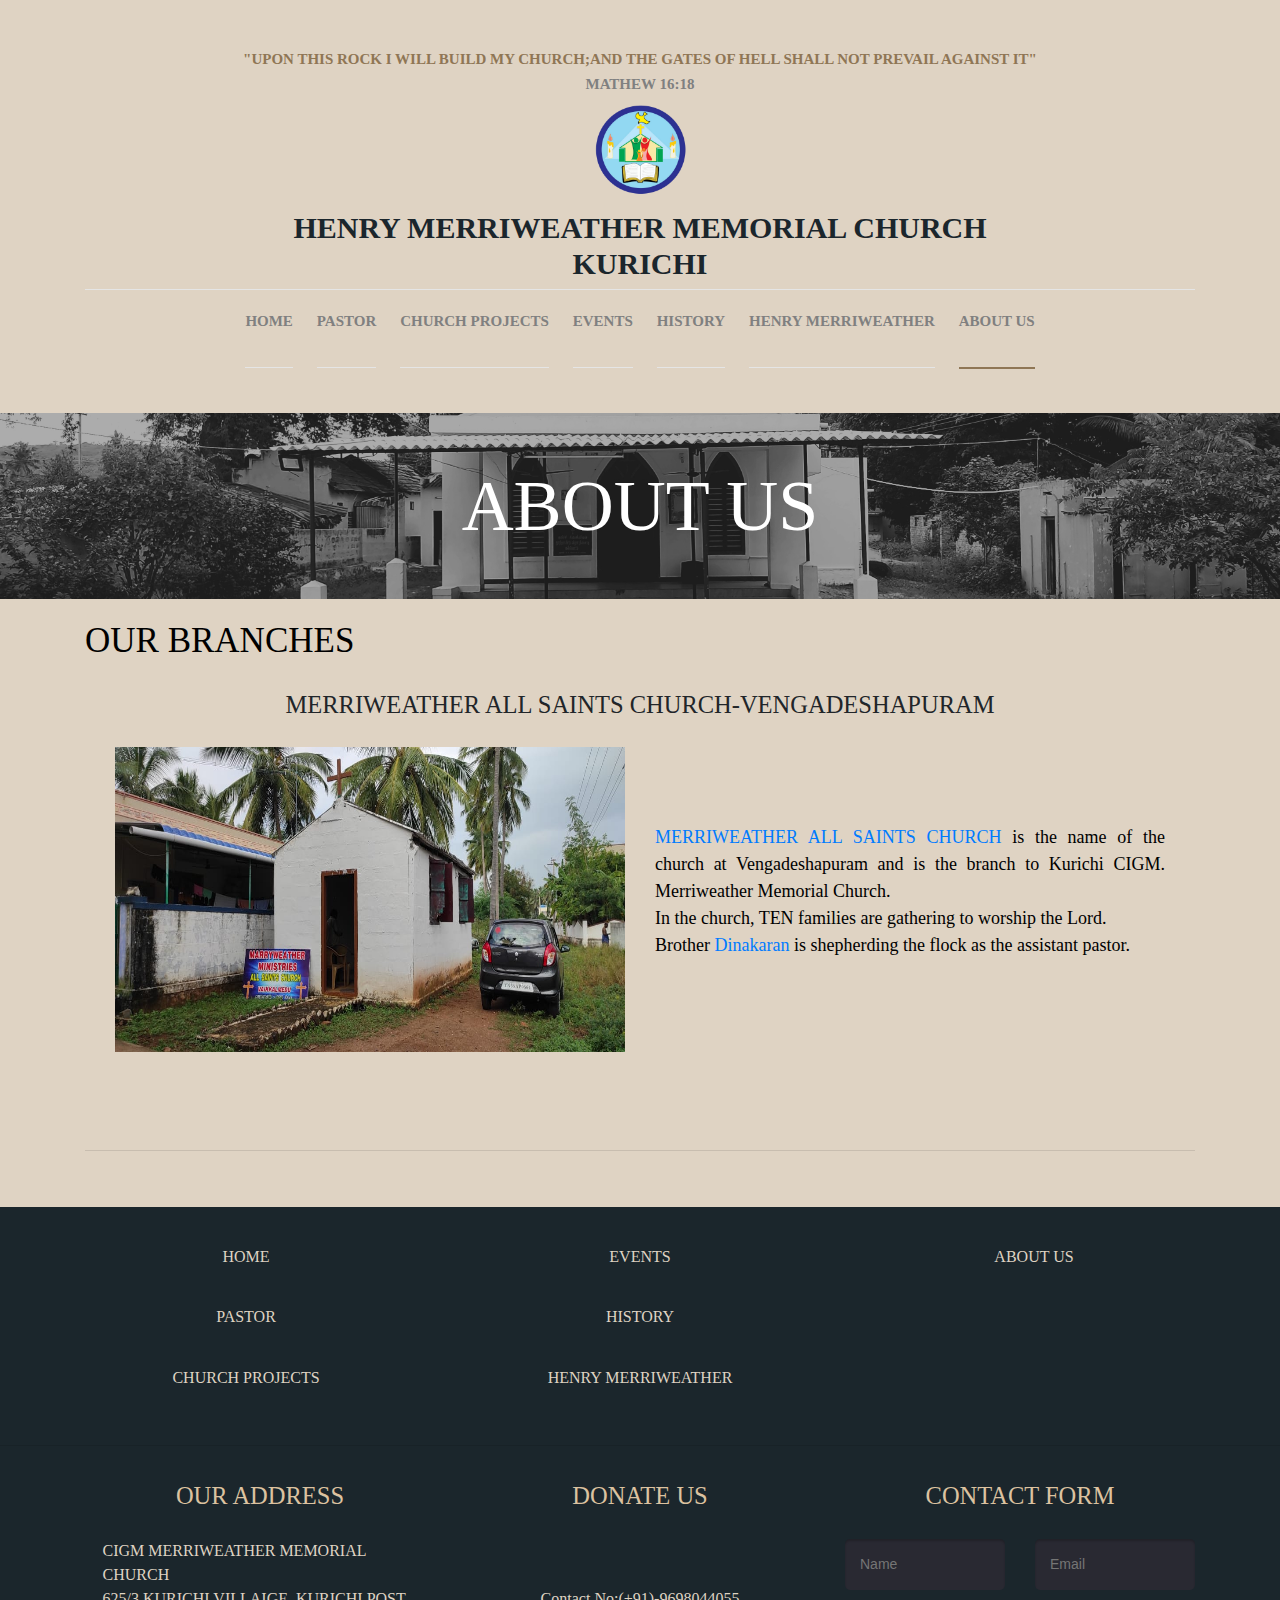
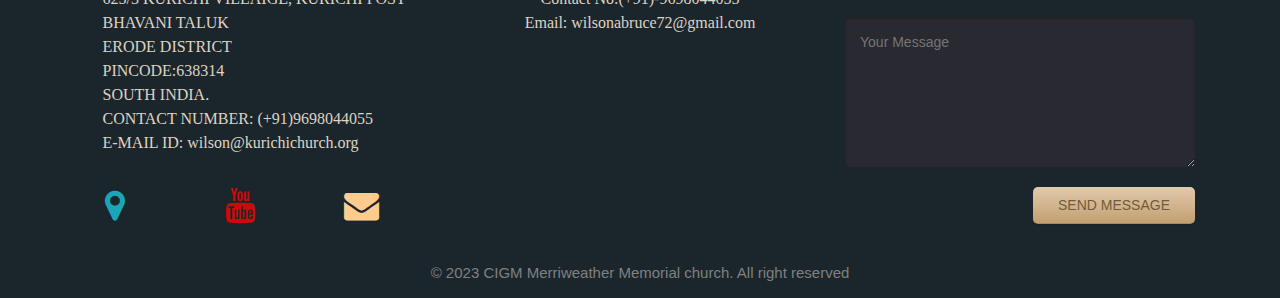
<file: Aboutus.html>
<!DOCTYPE html>
<html lang="en">

<head>
    <!--hover-->


    <style>
    .liststyle{
  font-size: 25px;
  font-weight: bold;
  text-decoration:inherit;
  font-family:serif;
  }
  .liststyle1{
  font-size: 15px;
  font-weight: bold;
  color:grey;
  text-decoration:inherit;
  font-family:serif;
  }
  .liststyle2 {
	font-size: 16px;
	font-weight:normal;
	color: #dfd3c3;
	text-decoration: inherit;
	font-family: serif;
}

    #zoom {
  padding:20px;
  transition:transform .1s;
  width:50px;
  height:50px;
  margin:0 auto;
}

#zoom:hover {
  transform:scale(1.5); /* (150% zoom - Note: if the zoom is too large, it will go outside of the viewport) */
}
.liststyle2 {
  font-size: 16px;
  font-weight:normal;
  color:#dfd3c3;
  text-decoration: inherit;
  font-family: serif;
}
    </style>


   <!--hover-->


	<meta charset="UTF-8">
	<meta http-equiv="X-UA-Compatible" content="IE=edge">
	<meta name="viewport" content="width=device-width, initial-scale=1.0,maximum-scale=1">

	<title>Henry Merriweather Memorial church.</title>

	<!-- Loading third party fonts -->
	<link href="fonts/novecento-font/novecento-font.css" rel="stylesheet" type="text/css">
	<link href="fonts/font-awesome.min.css" rel="stylesheet" type="text/css">

	<!-- Loading main css file -->
	<link rel="stylesheet" href="style.css">
	<!-- favicon -->
	<link rel="icon" href="images\favi.jpg" type="image/jpg" sizes="16x16">
	<!--[if lt IE 9]>
		<script src="js/ie-support/html5.js"></script>
		<script src="js/ie-support/respond.js"></script>
		<![endif]-->
	<link rel="stylesheet" href="https://maxcdn.bootstrapcdn.com/bootstrap/4.5.2/css/bootstrap.min.css">
	<script src="https://ajax.googleapis.com/ajax/libs/jquery/3.5.1/jquery.min.js"></script>
	<script src="https://cdnjs.cloudflare.com/ajax/libs/popper.js/1.16.0/umd/popper.min.js"></script>
	<script src="https://maxcdn.bootstrapcdn.com/bootstrap/4.5.2/js/bootstrap.min.js"></script>


</head>


<body style="background-color:#dfd3c3">
	<div class="site-content">
		<header style="background-color:#dfd3c3" class="site-header">
			<div class="container">
							<h5 class="liststyle1"  style="text-align:center;color:#8f7655">
					"Upon this rock I will build my church;and the gates of hell shall not prevail against it"  </h5>
				<h5 class="liststyle1"  style="text-align:center;color:grey">mathew 16:18</h5>
				<a onclick="document.getElementById('id01').style.display='block'" class="branding">
					<img src="images/logo.png" alt="" class="logo">

				</a>
					<h5 style="font-weight:bold" class="maintitle">Henry Merriweather Memorial church <br> Kurichi</h5>

				<div class="main-navigation">
					<button class="menu-toggle"><i class="fa fa-bars"></i> Menu</button>
					<ul class="menu">
						<li class="menu-item"><a href="index.html">
								<p class="liststyle1">Home</p>
							</a></li>
						<li class="menu-item"><a href="pastor.html">
								<p class="liststyle1">PASTOR</p>
							</a></li>
						<li class="menu-item"><a href="churchprojects.html">
								<p class="liststyle1">CHURCH PROJECTS</p>
							</a></li>
						<li class="menu-item"><a href="events.html">
								<p class="liststyle1">EVENTS</p>
							</a></li>
						<li class="menu-item"><a href="History.html">
								<p class="liststyle1">HISTORY</p>
							</a></li>
						<li class="menu-item"><a href="henrymerriweather.html">
								<p class="liststyle1">HENRY MERRIWEATHER</p>
							</a></li>
						<li class="menu-item current-menu-item"><a href="Aboutus.html">
								<p class="liststyle1">ABOUT US</p>
							</a></li>
					</ul>
				</div>

				<div class="mobile-navigation"></div>
			</div>
		</header> <!-- .site-header -->
		<div class="page-head" data-bg-image="images/page-head-1.jpg">
			<div class="container">
				<h2 style="font-family:serif" class="page-title">About us</h2>
			</div>
		</div>
		<br>
		<div class="container">
			<h1 style=" font-family:serif;">OUR BRANCHES</h1>
		<br>
			<div class="container">
				<h3 style=" font-family:serif;text-align:center">MERRIWEATHER ALL SAINTS CHURCH-VENGADESHAPURAM</h3>
				<br>
				<div class="col-md-6">
					<div class="w3-content w3-section" style="max-width:550px">
					  <img class="mySlides" src="images\branch1.jpg" style="width:100%;height:305px">
					  <img class="mySlides" src="images\branch2.jpg" style="width:100%;height:305px">
						<img class="mySlides" src="images\inside1.jpg" style="width:100%;height:305px">
						<img class="mySlides" src="images\inside2.jpg"  style="width:100%;height:305px">
					</div>
					<br>
						</div>
				<div class="col-md-6">
	<p style=" font-family:serif;font-size:18px;text-align:justify;padding-top:15%"> <a href="Aboutus.html">MERRIWEATHER ALL SAINTS CHURCH</a> is the name of the church at Vengadeshapuram and is the branch to Kurichi CIGM.
	Merriweather Memorial Church.
	<br>
	In the church, TEN families are gathering to worship the Lord.
	<br>
	Brother <a href="Aboutus.html">Dinakaran</a> is shepherding the flock as the assistant pastor. </p>
				</div>
			</div>
		<br><br>
		</div>
		<!-- UPDATES -->
		<div class="container">
			<br><hr><br>
		</div>
		<br>
    <footer style="background-color:#1b262c;height:100%">
      <br>
      <div style="padding:0 5%" class=row>
        <div style="text-align:center" class="col-md-4">
          <a href="index.html">
            <button style="width:100%" type="button" class="btn btn-outline:dark">
              <p style="padding-top:3%" class="liststyle2">HOME</p>
            </button>
          </a>

          <a href="pastor.html">
            <button style="width:100%" type="button" class="btn btn-outline:dark">
              <p style="padding-top:3%" class="liststyle2">PASTOR</p>
            </button>
          </a>

          <a href="churchprojects.html">
            <button style="width:100%" type="button" class="btn btn-outline:dark">
              <p style="padding-top:3%" class="liststyle2">CHURCH PROJECTS</p>
            </button>
          </a>

        </div>
        <div style="text-align:center" class="col-md-4">
          <a href="events.html">
            <button style="width:100%" type="button" class="btn btn-outline:dark">
              <p style="padding-top:3%" class="liststyle2">EVENTS</p>
            </button>
          </a

          <a href="History.html">
            <button style="width:100%" type="button" class="btn btn-outline:dark">
              <p style="padding-top:3%" class="liststyle2">HISTORY</p>
            </button>
          </a>

            <a href="henrymerriweather.html">
              <button style="width:100%" type="button" class="btn btn-outline:dark">
                <p style="padding-top:3%" class="liststyle2">HENRY MERRIWEATHER</p>
              </button>

            </a>

        </div>

        <div style="text-align:center" class="col-md-4">
          <a href="Aboutus.html">
            <button style="width:100%" type="button" class="btn btn-outline:dark">
              <p style="padding-top:3%" class="liststyle2">ABOUT US</p>
            </button>
          </a>

        </div>
        <br>
      </div>
  <br>
  <hr>
  <br>
			<div class="container">
				<div class="row">
									<div class="col-md-4">
						<div class="widget">
							<h3 style=" font-family:serif;color:#dcc2a0;text-align:center">Our address </h3>
							<br>
							<p class="liststyle2" style=" font-family:serif;padding-left:5%">

								CIGM MERRIWEATHER MEMORIAL CHURCH <br>
								625/3 KURICHI VILLAIGE,
								KURICHI POST <br>
								BHAVANI TALUK <br>
								ERODE DISTRICT <br>
								PINCODE:638314 <br>
								SOUTH INDIA.<br>
								CONTACT NUMBER: (+91)9698044055 <br>
								E-MAIL ID: wilson@kurichichurch.org
								<h1 style="text-align:justify;word-spacing:60px">
									<a href="https://goo.gl/maps/uvbrz8bkKrWh5kCJ7"> <i style="color:#1aa6b7;font-size:100%" id="zoom" class="fa fa-map-marker"></i></a>
									<a href="https://www.youtube.com/channel/UCInd-trGhINhkeJ1tWM5P6w">	<i style="color:#cd0a0a;font-size:100%" id="zoom" class="fa fa-youtube"></i></a>
								<a href="mailto:wilson@kurichichurch.org">	<i style="color:#ffcb8e;font-size:100%" id="zoom" class="fa fa-envelope"></i></a>
								</h1>
						</p>
						</div>
					</div>
					<div class="col-md-4">

				<h3 style=" font-family:serif;color:#dcc2a0;text-align:center">DONATE US</h3>
        <br>
<!--        <p style="text-align:center" class="razorpay-embed-btn" data-url="https://pages.razorpay.com/pl_G3tXOI4BQTXD9v/view" data-text="Pay Now" data-color="#528FF0" data-size="large">-->

<!--</p>-->
<p class="liststyle2" style="text-align:center;font-family:serif"><br><br>Contact No:(+91)-9698044055<br>Email: wilsonabruce72@gmail.com</p>
</div>

					<div class="col-md-4">
						<div class="widget">
							<h3 style=" font-family:serif;color:#dcc2a0;text-align:center">Contact form</h3>
							<br>
							<form style="text-align:center" method="post" action="send_mail.php" class="contact-form">
								<div class="row">
									<div class="col-md-6"><label style="width:100%">
<input type="text" placeholder="Name" name="first_name" required>
</label></div>
<div class="col-md-6"><label style="width:100%">
<input type="email" placeholder="Email" name="email_address">
</label>
</div>
<br>
<div class="col-md-12" class="contact-form">
<textarea  name="comments" placeholder="Your Message" maxlength="500"></textarea>
</div>
								</div>

								<div class="text-right"><input type="submit" value="Send message"></div>

							</form>
						</div>
					</div>
				</div> <!-- .row -->
				<br>
				<p style="text-align:center;color:grey;font-size:15px" ><span>&#169;</span>  2023 CIGM Merriweather Memorial church. All right reserved</p>
			</div><!-- .container -->
		</footer> <!-- .site-footer -->


<script>
	var myIndex = 0;
	var myIndez = 0;
	carousel();
	carousele();

	function carousel() {
	  var i;
	  var x = document.getElementsByClassName("mySlides");
	  for (i = 0; i < x.length; i++) {
	    x[i].style.display = "none";
	  }
	  myIndex++;
	  if (myIndex > x.length) {myIndex = 1}
	  x[myIndex-1].style.display = "block";
	  setTimeout(carousel, 3000); // Change image every 2 seconds
	}
	function carousele() {
		var j;
		var y = document.getElementsByClassName("mySlides1");
		for (j= 0; j < y.length; j++) {
			y[j].style.display = "none";
		}
		myIndez++;
		if (myIndez > y.length) {myIndez = 1}
		y[myIndez-1].style.display = "block";
		setTimeout(carousele, 3000); // Change image every 2 seconds
	}
	</script>


	<script src="js/jquery-1.11.1.min.js"></script>
	<script src="js/plugins.js"></script>
	<script src="js/app.js"></script>

</body>

</html>
</file>
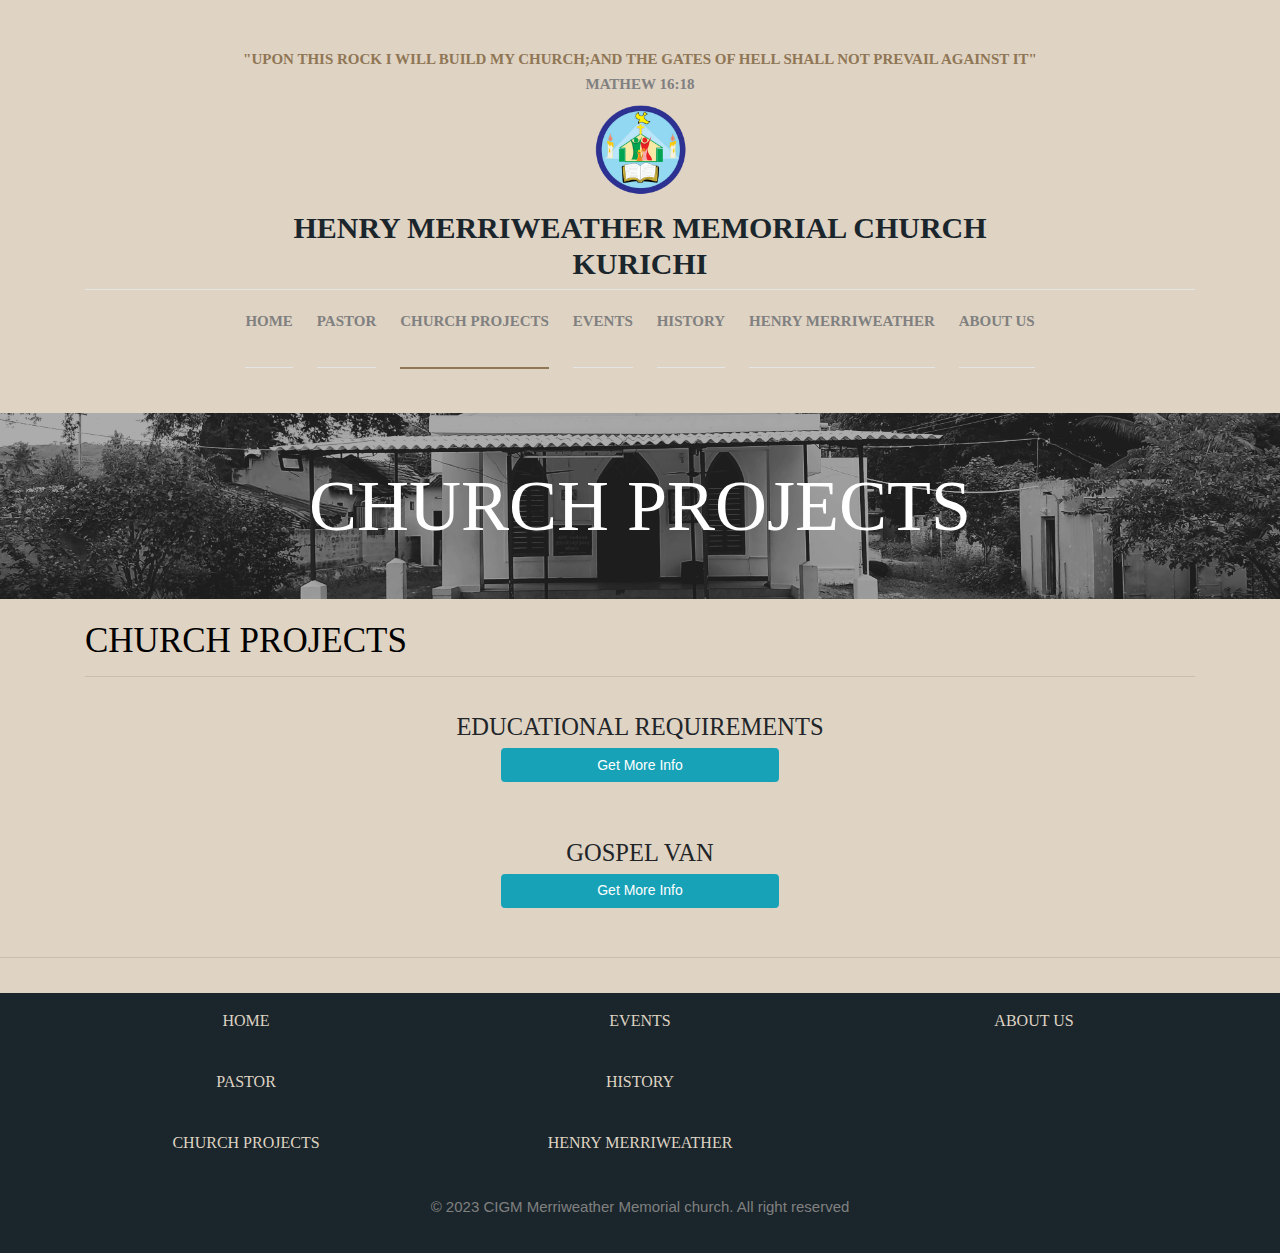
<file: churchprojects.html>
<!DOCTYPE html>
<html lang="en">

<head>
	<meta charset="UTF-8">
	<meta http-equiv="X-UA-Compatible" content="IE=edge">
	<meta name="viewport" content="width=device-width, initial-scale=1.0,maximum-scale=1">

	<title>Henry Merriweather Memorial church.</title>

	<!-- Loading third party fonts -->
	<link href="fonts/novecento-font/novecento-font.css" rel="stylesheet" type="text/css">
	<link href="fonts/font-awesome.min.css" rel="stylesheet" type="text/css">

	<!-- Loading main css file -->
	<link rel="stylesheet" href="style.css">
	<!-- favicon -->
	<link rel="icon" href="images\favi.jpg" type="image/jpg" sizes="16x16">
	<!--[if lt IE 9]>
		<script src="js/ie-support/html5.js"></script>
		<script src="js/ie-support/respond.js"></script>
		<![endif]-->
	<link rel="stylesheet" href="https://maxcdn.bootstrapcdn.com/bootstrap/4.5.2/css/bootstrap.min.css">
	<script src="https://ajax.googleapis.com/ajax/libs/jquery/3.5.1/jquery.min.js"></script>
	<script src="https://cdnjs.cloudflare.com/ajax/libs/popper.js/1.16.0/umd/popper.min.js"></script>
	<script src="https://maxcdn.bootstrapcdn.com/bootstrap/4.5.2/js/bootstrap.min.js"></script>


	<style>
		.liststyle {
			font-size: 25px;
			font-weight: bold;
			text-decoration: inherit;
			font-family: serif;
		}

		.liststyle1 {
			font-size: 15px;
			font-weight: bold;
			color: grey;
			text-decoration: inherit;
			font-family: serif;
		}

		.liststyle2 {
			font-size: 16px;
			font-weight: normal;
			color: #dfd3c3;
			text-decoration: inherit;
			font-family: serif;
		}
	</style>
</head>


<body style="background-color:#dfd3c3">
	<div class="site-content">
		<header style="background-color:#dfd3c3" class="site-header">
			<div class="container">
				<h3 class="liststyle1" style="text-align:center;color:#8f7655">
					"Upon this rock I will build my church;and the gates of hell shall not prevail against it" </h3>
				<h5 class="liststyle1" style="text-align:center;color:grey">mathew 16:18</h5>
				<a onclick="document.getElementById('id01').style.display='block'" class="branding">
					<img src="images/logo.png" alt="" class="logo">

				</a>
				<h3 style="font-weight:bold" class="maintitle">Henry Merriweather Memorial church <br> Kurichi</h3>

				<div class="main-navigation">
					<button class="menu-toggle"><i class="fa fa-bars"></i> Menu</button>
					<ul class="menu">
						<li class="menu-item"><a href="index.html">
								<p class="liststyle1">Home</p>
							</a></li>
						<li class="menu-item"><a href="pastor.html">
								<p class="liststyle1">PASTOR</p>
							</a></li>
						<li class="menu-item current-menu-item"><a href="churchprojects.html">
								<p class="liststyle1">CHURCH PROJECTS</p>
							</a></li>
						<li class="menu-item"><a href="events.html">
								<p class="liststyle1">EVENTS</p>
							</a></li>
						<li class="menu-item"><a href="History.html">
								<p class="liststyle1">HISTORY</p>
							</a></li>
						<li class="menu-item"><a href="henrymerriweather.html">
								<p class="liststyle1">HENRY MERRIWEATHER</p>
							</a></li>
						<li class="menu-item"><a href="Aboutus.html">
								<p class="liststyle1">ABOUT US</p>
							</a></li>
					</ul>

				</div>


				<div class="mobile-navigation"></div>
			</div>
		</header> <!-- .site-header -->

		<div class="page-head" data-bg-image="images/page-head-1.jpg">
			<div class="container">
				<h2 style="font-family:serif" class="page-title">CHURCH PROJECTS</h2>
			</div>
		</div>
		<br>


		<div class="container">
			<h1 style="font-family: serif;">CHURCH PROJECTS</h1>
			<hr>
			<!-- EDUCATIONAL REQUIREMENTS -->
			<br>
			<div class="container">
				<h3 style="font-family: serif;text-align:center">EDUCATIONAL REQUIREMENTS</h3>
			</div>
			<p style="text-align:center"> <button style="width:25%" type="button" class="btn btn-info" data-toggle="collapse" data-target="#demo2">Get More Info</button></p>

			<br>

			<div id="demo2" class="collapse">
				<div class="col-md-6">
					<p style="text-align:center"><img style="width:100%;height:100%" src="children.jpg" alt="CHILDREN"></p>
					<h3 style="font-family: serif;text-align:center">FEES DETAILS</h3>
					<h6 style="font-family: serif;text-align:center">DOWNLOAD THE PDF</h6>
					<a target="_blank" href="CIGM STUDENTS LIST_090449.pdf"><button type="button" class="button but"><b>CLICK HERE</b></button></a>

				</div>
				<br>
				<div class="col-md-6">
					<h4 style="font-family: serif;">Empower Christian Children: Support Education, Change Lives!</h4>
					<p class="fsize1" style="font-family: serif;Text-align:justify">

	We believe in the power of education to transform lives. Help us make a difference by supporting underprivileged Christian children on their educational journey. Your donation, big or small, can open doors to brighter futures and create lasting change. Together, let's empower these young minds and build a better tomorrow. Join us in our mission today and be a beacon of hope for Christian children in need. Donate now and make an impact that lasts a lifetime! Thank you for your generosity.
					</p>
					<center>
						<p class="fsize1">Thank you.</p>
					</center>
					<p class="nfm1 fsize1">Yours sincerely,<br> the Lord’s humble servant,<br>Wilson Bruce. A.</p>

					</p>
					<br>	<br>
						<br><hr>
						</div>
						</div>
			<!-- gospelvan -->
			<br>
			<div class="container">
				<h3 style="font-family: serif;text-align:center">GOSPEL VAN</h3>
			</div>
			<p style="text-align:center"> <button style="width:25%" type="button" class="btn btn-info" data-toggle="collapse" data-target="#demo1">Get More Info</button></p>
			<br>

			<div id="demo1" class="collapse">
				<div class="col-md-6">
					<p style="text-align:center"><img style="width:100%;height:40%" src="images/van.jpg" alt="gospel van"></p>
				</div>
				<div class="col-md-6">
					<p class="fsize1" style="font-family: serif;Text-align:justify">
						The Kurichi church ministry is among the poor but we are strong in faith. We are praying for the surrounding villages which have not yet been reached with the Gospel of Jesus Christ. The surrounding village people are bound by community
						rituals, idol worship, poverty, illiteracy, and spiritual darkness. I kindly request you to pray for these people that they may open their hearts towards Christ Jesus. Prayer Brings Victory.
						We need a Van for our church evangelism team members to reach these villages to serve the Lord. If you have a burden for perishing souls, you can make a donation for this vehicle which will be an encouragement to the Gospel team.
					</p>
					<center>
						<p class="fsize1">Thank you.</p>
					</center>
					<p class="nfm1 fsize1">Yours sincerely,<br> the Lord’s humble servant,<br>Wilson Bruce. A.</p>

					</p>



			<hr>

					<br>
				</div>
<br>

			</div>
		</div>
	</div>

	<hr><br>



	<footer style="background-color:#1b262c;height:100%">
		<div style="padding:0 5%" class=row>
			<div style="text-align:center" class="col-md-4">
				<a href="index.html">
					<button style="width:100%" type="button" class="btn btn-outline:dark">
						<p style="padding-top:3%" class="liststyle2">HOME</p>
					</button>
				</a>

				<a href="pastor.html">
					<button style="width:100%" type="button" class="btn btn-outline:dark">
						<p style="padding-top:3%" class="liststyle2">PASTOR</p>
					</button>
				</a>

				<a href="churchprojects.html">
					<button style="width:100%" type="button" class="btn btn-outline:dark">
						<p style="padding-top:3%" class="liststyle2">CHURCH PROJECTS</p>
					</button>
				</a>

			</div>
			<div style="text-align:center" class="col-md-4">
				<a href="events.html">
					<button style="width:100%" type="button" class="btn btn-outline:dark">
						<p style="padding-top:3%" class="liststyle2">EVENTS</p>
					</button>
				</a>

				<a href="History.html">
					<button style="width:100%" type="button" class="btn btn-outline:dark">
						<p style="padding-top:3%" class="liststyle2">HISTORY</p>
					</button>
				</a>

					<a href="henrymerriweather.html">
						<button style="width:100%" type="button" class="btn btn-outline:dark">
							<p style="padding-top:3%" class="liststyle2">HENRY MERRIWEATHER</p>
						</button>

					</a>

			</div>

			<div style="text-align:center" class="col-md-4">
				<a href="Aboutus.html">
					<button style="width:100%" type="button" class="btn btn-outline:dark">
						<p style="padding-top:3%" class="liststyle2">ABOUT US</p>
					</button>
				</a>

			</div>
			<br>
		</div>
<br>

	<p style="text-align:center;color:grey;font-size:15px"><span>&#169;</span> 2023 CIGM Merriweather Memorial church. All right reserved</p>

<br>

	</footer>  <!-- .site-footer -->




	<script src="js/jquery-1.11.1.min.js"></script>
	<script src="js/plugins.js"></script>
	<script src="js/app.js"></script>

</body>

</html>
</file>
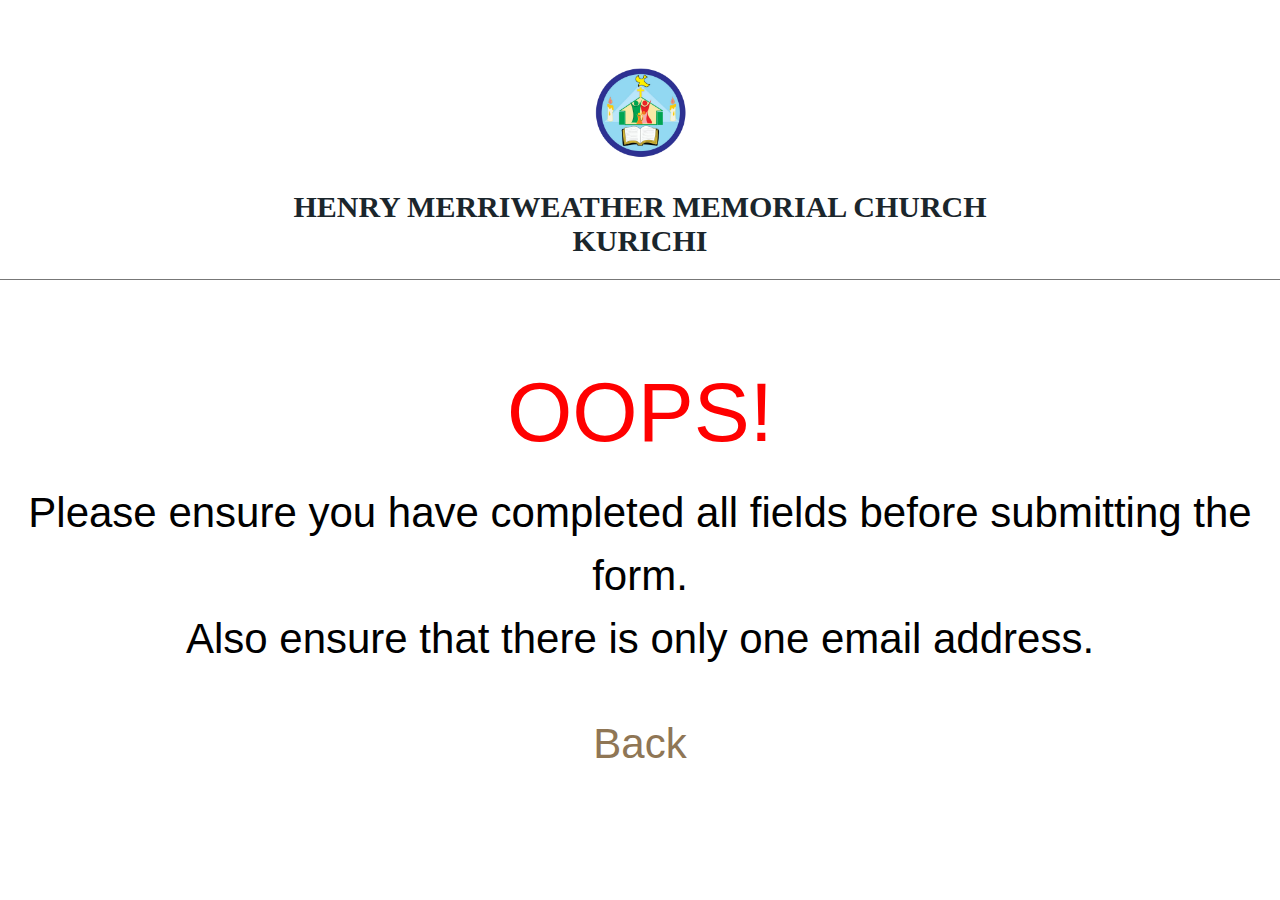
<file: error_message.html>
<!DOCTYPE html>
<head>
<title>Error</title>
<link rel="stylesheet" href="style.css">
	<!-- favicon -->
	<link rel="icon" href="images\favi.jpg" type="image/jpg" sizes="16x16">

	   <style>
    		.liststyle{
    font-size: 25px;
  font-weight: bold;
  text-decoration:inherit;
  font-family:serif;
}
.liststyle1{
  font-size: 15px;
  font-weight: bold;
  color:grey;
  text-decoration:inherit;
  font-family:serif;
}
    </style>
	</head>
	<body style="text-align:center;font-size:300%">
	    <br>
				<a onclick="document.getElementById('id01').style.display='block'" class="branding">
					<img src="images/logo.png" alt="" class="logo">
				</a>
					<h3 style="font-weight:bold" class="maintitle">Henry Merriweather Memorial church <br> Kurichi</h3>
					<hr>
					<br>
 <center>
<h1 style="color:red">Oops!</h1>
<p>Please ensure you have completed all fields before submitting the form.
<br>
Also ensure that there is only one email address.</p>
<p><a href="JavaScript:history.go(-1);">Back</a></p>
</center>



</body>
</file>
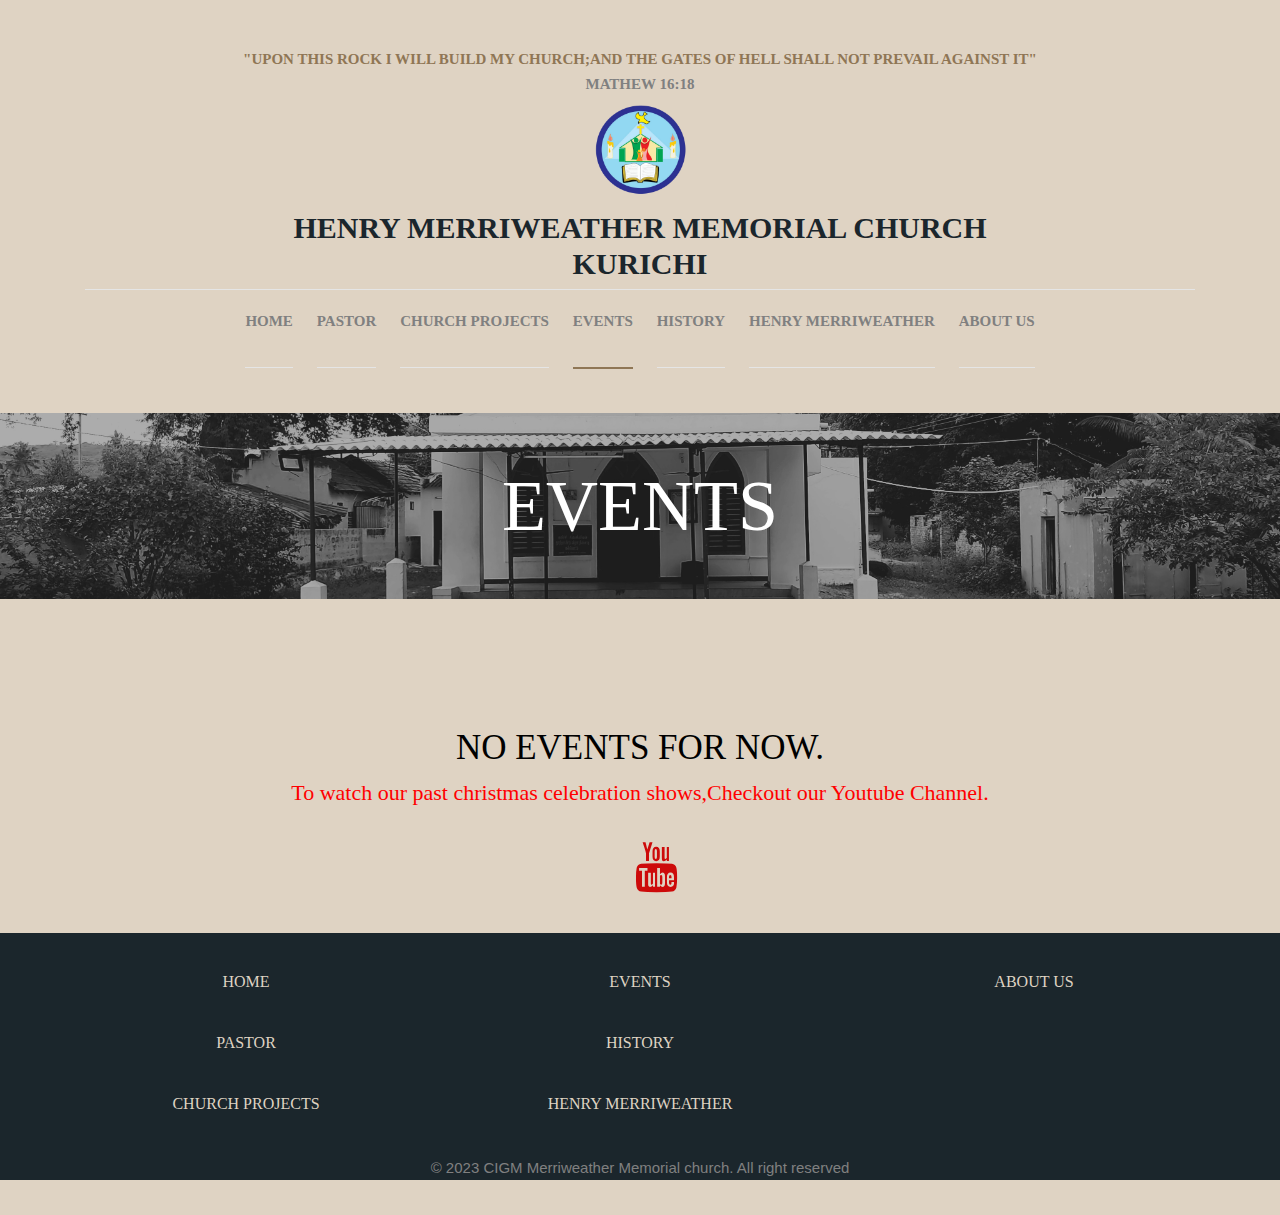
<file: events.html>
<!DOCTYPE html>
<html lang="en">
	<head>
		<meta charset="UTF-8">
		<meta http-equiv="X-UA-Compatible" content="IE=edge">
		<meta name="viewport" content="width=device-width, initial-scale=1.0,maximum-scale=1">

		<title>Henry Merriweather Memorial church.</title>

		<!-- Loading third party fonts -->
		<link href="fonts/novecento-font/novecento-font.css" rel="stylesheet" type="text/css">
		<link href="fonts/font-awesome.min.css" rel="stylesheet" type="text/css">

		<!-- Loading main css file -->
		<link rel="stylesheet" href="style.css">
		<!-- favicon -->
	      <link rel="icon" href="images\favi.jpg" type="image/jpg" sizes="16x16">
		<!--[if lt IE 9]>
		<script src="js/ie-support/html5.js"></script>
		<script src="js/ie-support/respond.js"></script>
		<![endif]-->
		<link rel="stylesheet" href="https://maxcdn.bootstrapcdn.com/bootstrap/4.5.2/css/bootstrap.min.css">
    <script src="https://ajax.googleapis.com/ajax/libs/jquery/3.5.1/jquery.min.js"></script>
    <script src="https://cdnjs.cloudflare.com/ajax/libs/popper.js/1.16.0/umd/popper.min.js"></script>
    <script src="https://maxcdn.bootstrapcdn.com/bootstrap/4.5.2/js/bootstrap.min.js"></script>
<style>
.gallery1{
	width:250px;
}
   		.liststyle{
    font-size: 25px;
  font-weight: bold;
  text-decoration:inherit;
  font-family:serif;
}
.liststyle1{
  font-size: 15px;
  font-weight: bold;
  color:grey;
  text-decoration:inherit;
  font-family:serif;
}
.liststyle2 {
	font-size: 16px;
	font-weight: normal;
	color: #dfd3c3;
	text-decoration: inherit;
	font-family: serif;
}

  #zoom {
  padding:20px;
  transition:transform .1s;
  width:50px;
  height:50px;
  margin:0 auto;
}

#zoom:hover {
  transform:scale(1.1); /* (150% zoom - Note: if the zoom is too large, it will go outside of the viewport) */
}


   #zoom1 {
padding:20px;
transition:transform .1s;
width:50%;
height:50%;
margin:0 auto;
}

#zoom1:hover {
transform:scale(1.1); /* (150% zoom - Note: if the zoom is too large, it will go outside of the viewport) */
}
.gallery{
	width:100%;
	border-radius:5%
}
#timing{
		text-align:center;
		font-size: 60px;
		line-height: 40px;
		color:green;
		font-family: serif;
	}
</style>

	</head>


	<body style="background-color:#dfd3c3">






		<div class="site-content">
			<header style="background-color:#dfd3c3"class="site-header">
				<div class="container">
							<h3 class="liststyle1"  style="text-align:center;color:#8f7655">
					"Upon this rock I will build my church;and the gates of hell shall not prevail against it"  </h3>
				<h5 class="liststyle1"  style="text-align:center;color:grey">mathew 16:18</h5>
				<a onclick="document.getElementById('id01').style.display='block'" class="branding">
					<img src="images/logo.png" alt="" class="logo">

				</a>
					<h3 class="maintitle">Henry Merriweather Memorial church <br> Kurichi</h3>

					<div class="main-navigation">
						<button class="menu-toggle"><i class="fa fa-bars"></i> Menu</button>
						<ul class="menu">
							<li  class="menu-item"><a href="index.html"><p class="liststyle1">Home</p></a></li>
							<li class="menu-item"><a href="pastor.html"><p class="liststyle1">PASTOR</p></a></li>
							<li class="menu-item"><a href="churchprojects.html"><p class="liststyle1">CHURCH PROJECTS</p></a></li>
							<li class="menu-item current-menu-item"><a href="events.html"><p class="liststyle1">EVENTS</p></a></li>

							<li class="menu-item"><a href="History.html"><p class="liststyle1">HISTORY</p></a></li>
							<li class="menu-item"><a href="henrymerriweather.html"><p class="liststyle1">HENRY MERRIWEATHER</p></a></li>
							<li class="menu-item"><a href="Aboutus.html"><p class="liststyle1">ABOUT US</p></a></li>
						</ul>
					</div>

					<div class="mobile-navigation"></div>
				</div>
			</header> <!-- .site-header -->
			<body>

			<div class="page-head" data-bg-image="images/page-head-1.jpg">
				<div class="container">
					<h2 style="font-family:serif" class="page-title">Events</h2>
				</div>
			</div>

<div style="margin-top:10%">
    <h1 style="font-family:serif;text-align:center">NO EVENTS FOR NOW.</h1>
         <p style="color:red;font-size:22px;font-family:serif;text-align:center">To watch our past christmas celebration shows,Checkout our Youtube Channel.</p>
    </div>
   <div>
       <center>	<a target="_blank" href="https://www.youtube.com/channel/UCInd-trGhINhkeJ1tWM5P6w">	<i style="color:#cd0a0a;font-size:50px" id="zoom" class="fa fa-youtube"></i></a>
         </center>
   </div>
   <br>
   <br>
	</body>

			</main> <!-- .main-content -->
			<footer style="background-color:#1b262c">
  	    <br>
			<div style="padding:0 5%" class=row>
				<div style="text-align:center" class="col-md-4">
					<a href="index.html">
						<button style="width:100%" type="button" class="btn btn-outline:dark">
							<p style="padding-top:3%" class="liststyle2">HOME</p>
						</button>
					</a>

					<a href="pastor.html">
						<button style="width:100%" type="button" class="btn btn-outline:dark">
							<p style="padding-top:3%" class="liststyle2">PASTOR</p>
						</button>
					</a>

					<a href="churchprojects.html">
						<button style="width:100%" type="button" class="btn btn-outline:dark">
							<p style="padding-top:3%" class="liststyle2">CHURCH PROJECTS</p>
						</button>
					</a>

				</div>
				<div style="text-align:center" class="col-md-4">
					<a href="events.html">
						<button style="width:100%" type="button" class="btn btn-outline:dark">
							<p style="padding-top:3%" class="liststyle2">EVENTS</p>
						</button>
					</a>

					<a href="History.html">
						<button style="width:100%" type="button" class="btn btn-outline:dark">
							<p style="padding-top:3%" class="liststyle2">HISTORY</p>
						</button>
					</a>

						<a href="henrymerriweather.html">
							<button style="width:100%" type="button" class="btn btn-outline:dark">
								<p style="padding-top:3%" class="liststyle2">HENRY MERRIWEATHER</p>
							</button>

						</a>

				</div>

				<div style="text-align:center" class="col-md-4">
					<a href="Aboutus.html">
						<button style="width:100%" type="button" class="btn btn-outline:dark">
							<p style="padding-top:3%" class="liststyle2">ABOUT US</p>
						</button>
					</a>

				</div>
				<br>
			</div>
<br>
<div="container">
		<p style="text-align:center;color:grey;font-size:15px"><span>&#169;</span> 2023 CIGM Merriweather Memorial church. All right reserved</p>
		</div>

<br>

		</footer>
		<script>
	  // Set the date we're counting down to
	  var countDownDate = new Date("Dec 25,2020 24:00:00").getTime();

	  // Update the count down every 1 second
	  var x = setInterval(function() {

	    // Get today's date and time
	    var now = new Date().getTime();

	    // Find the distance between now and the count down date
	    var distance = countDownDate - now;

	    // Time calculations for days, hours, minutes and seconds
	    var days = Math.floor(distance / (1000 * 60 * 60 * 24));
	    var hours = Math.floor((distance % (1000 * 60 * 60 * 24)) / (1000 * 60 * 60));
	    var minutes = Math.floor((distance % (1000 * 60 * 60)) / (1000 * 60));
	    var seconds = Math.floor((distance % (1000 * 60)) / 1000);

	    // Output the result in an element with id="demo"
	    document.getElementById("timing").innerHTML = days + "d " + hours + "h "
	    + minutes + "m " + seconds + "s ";

	    // If the count down is over, write some text
	    if (distance < 0) {
	      clearInterval(x);
	      document.getElementById("timing").innerHTML = "God bless us, every one!";
	    }
	  }, 1000);
	  </script>

		<script src="js/jquery-1.11.1.min.js"></script>
		<script src="js/plugins.js"></script>
		<script src="js/app.js"></script>



</html>
</file>
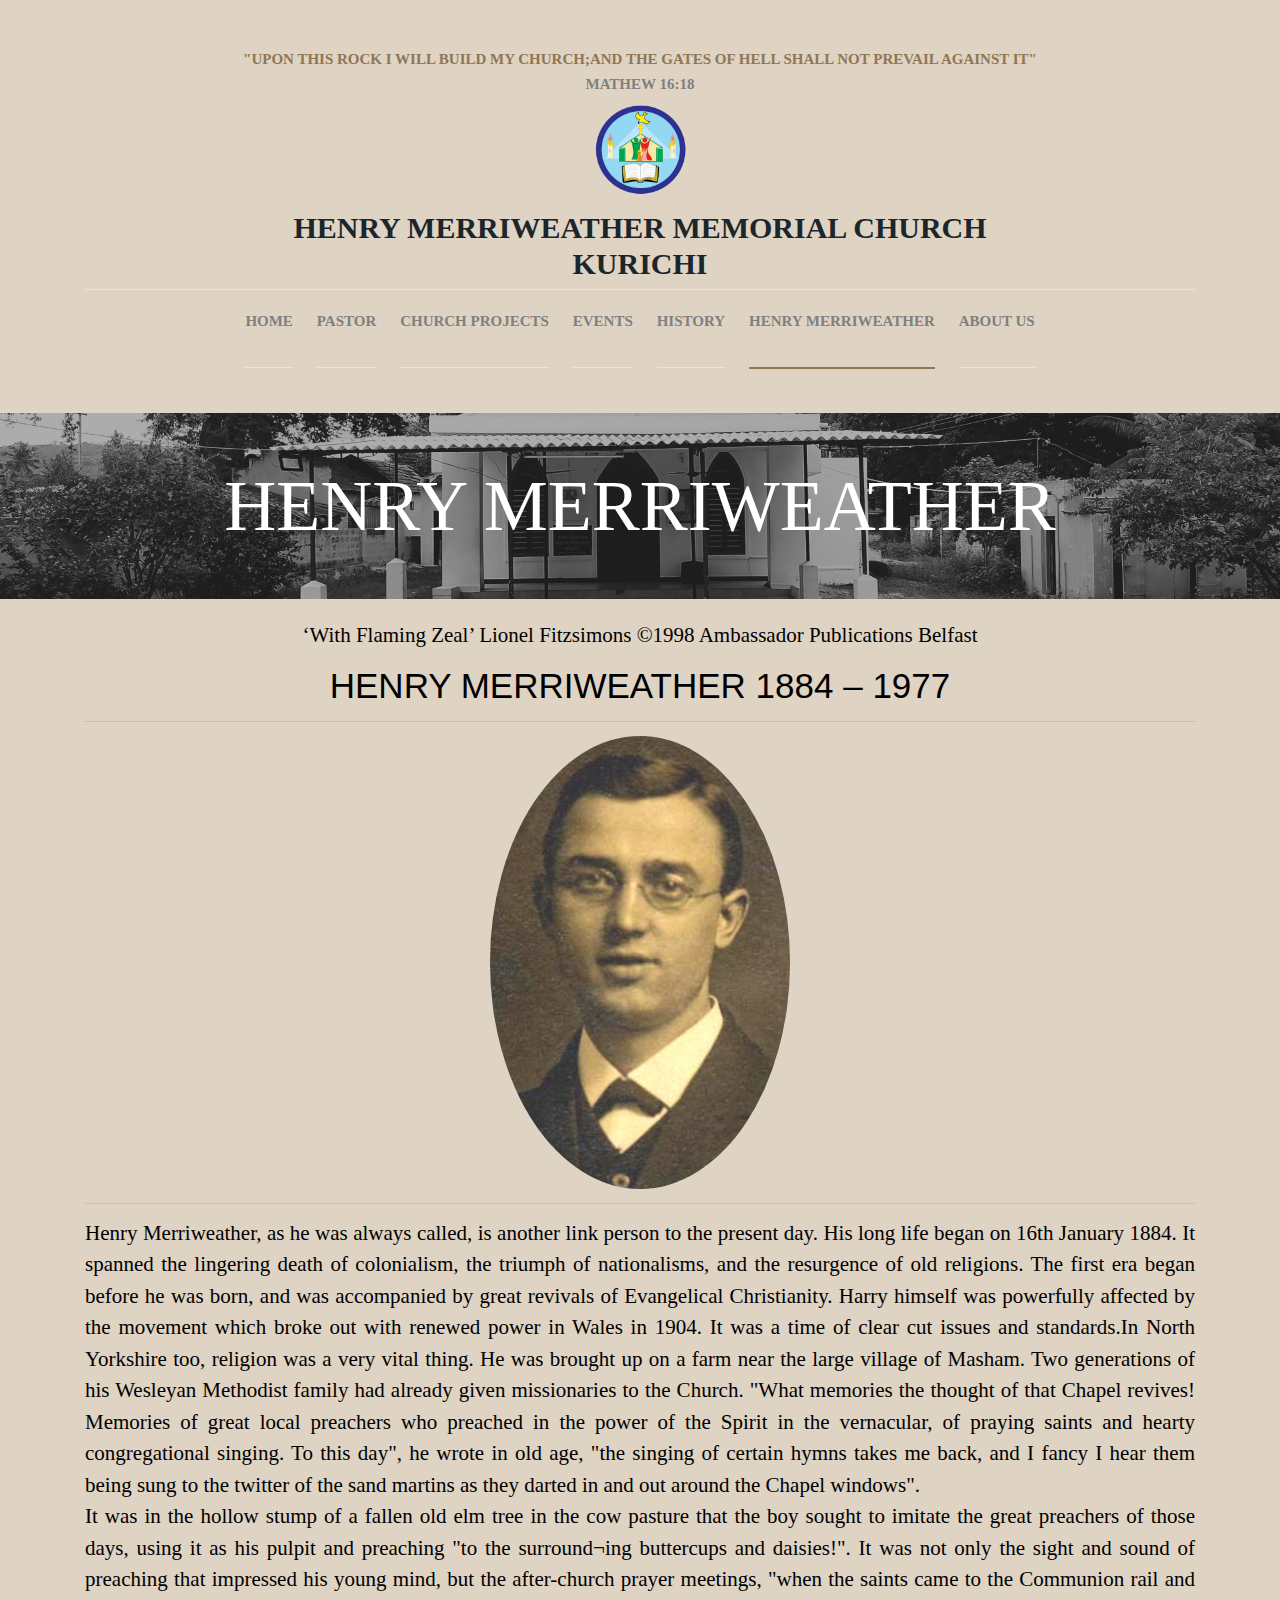
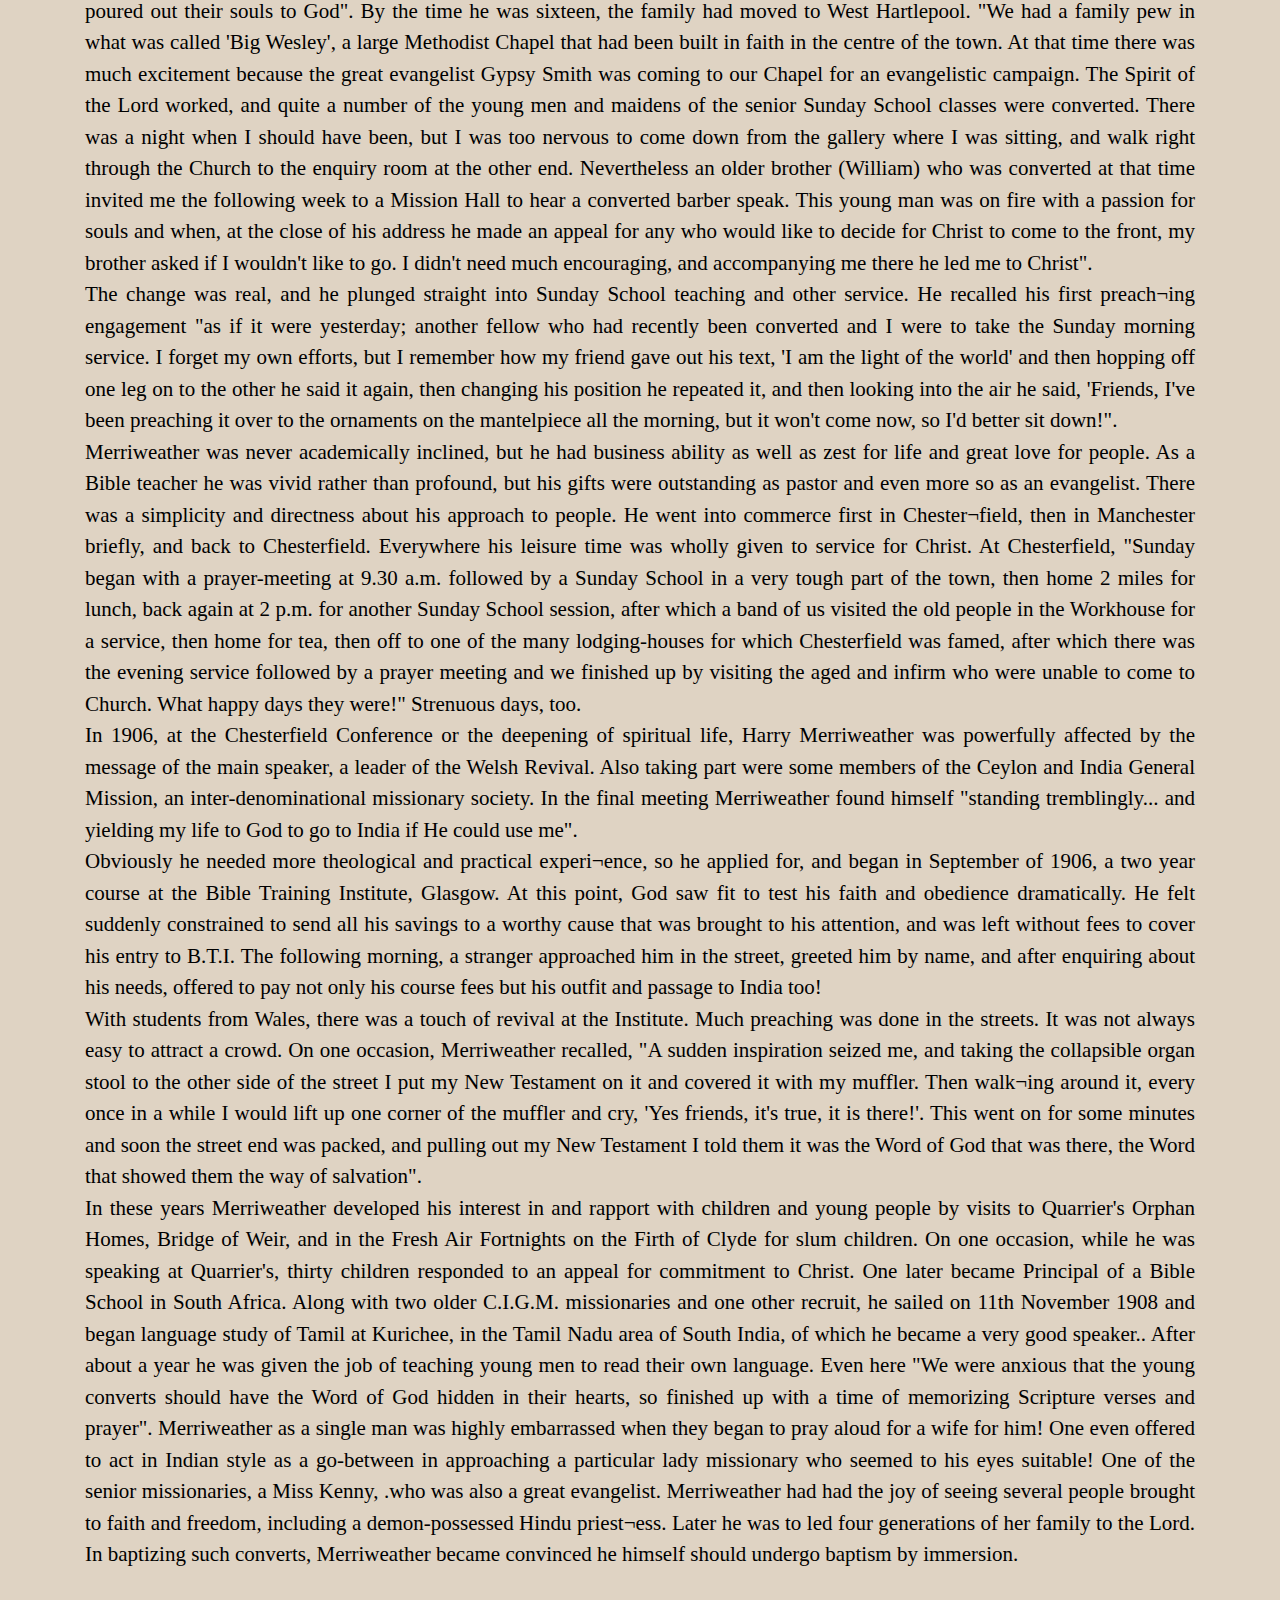
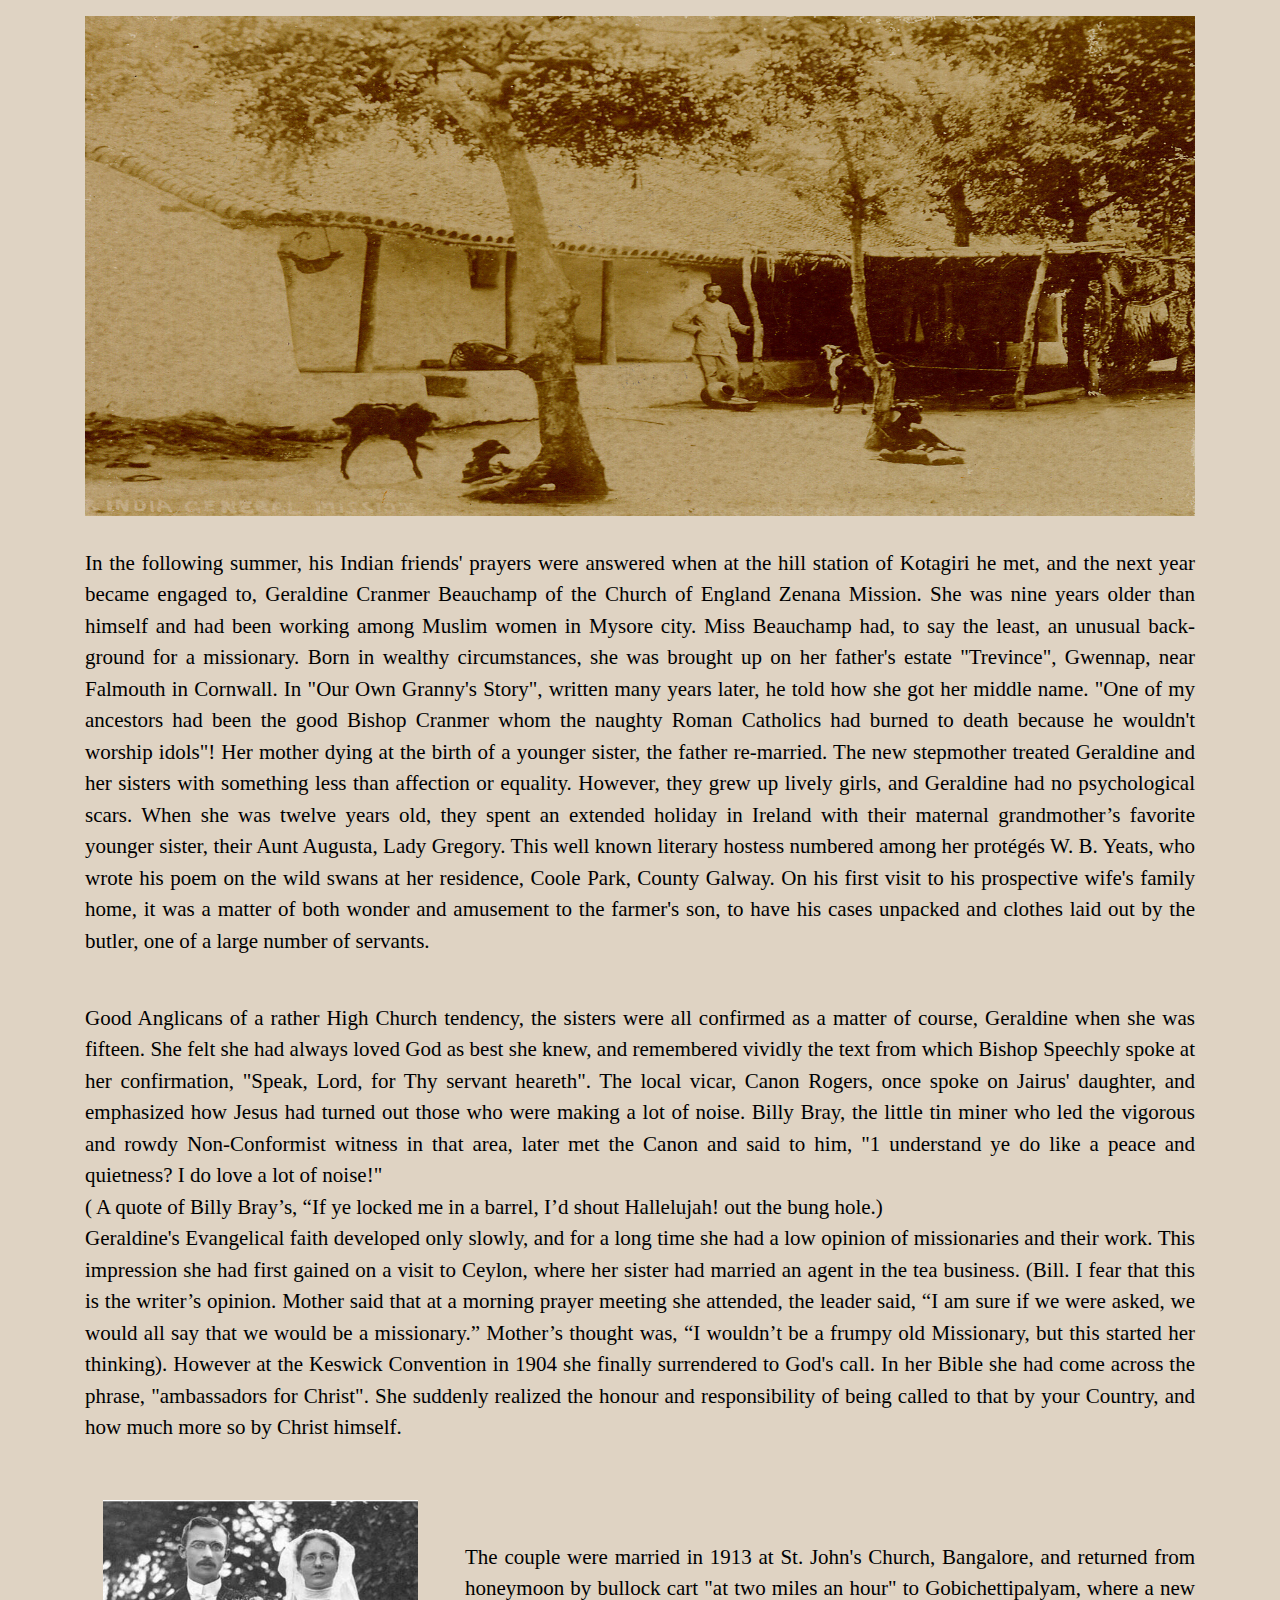
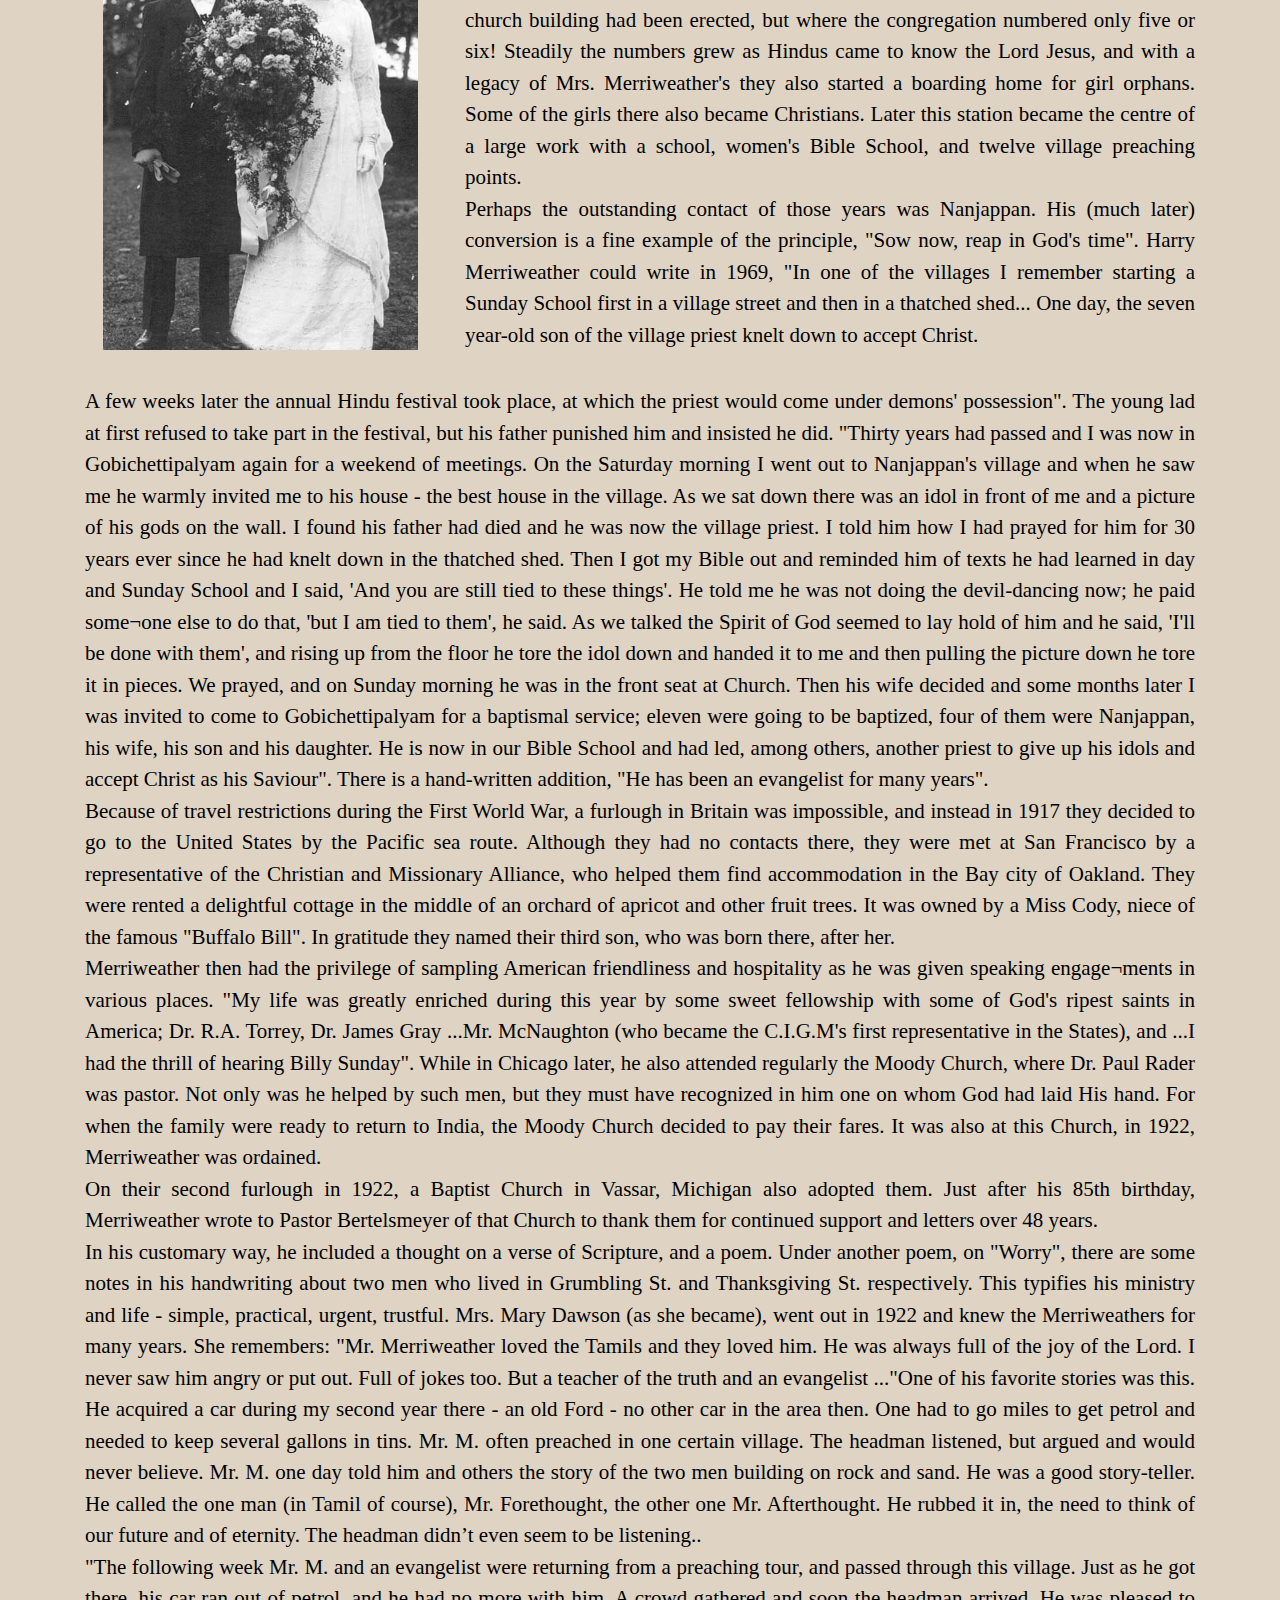
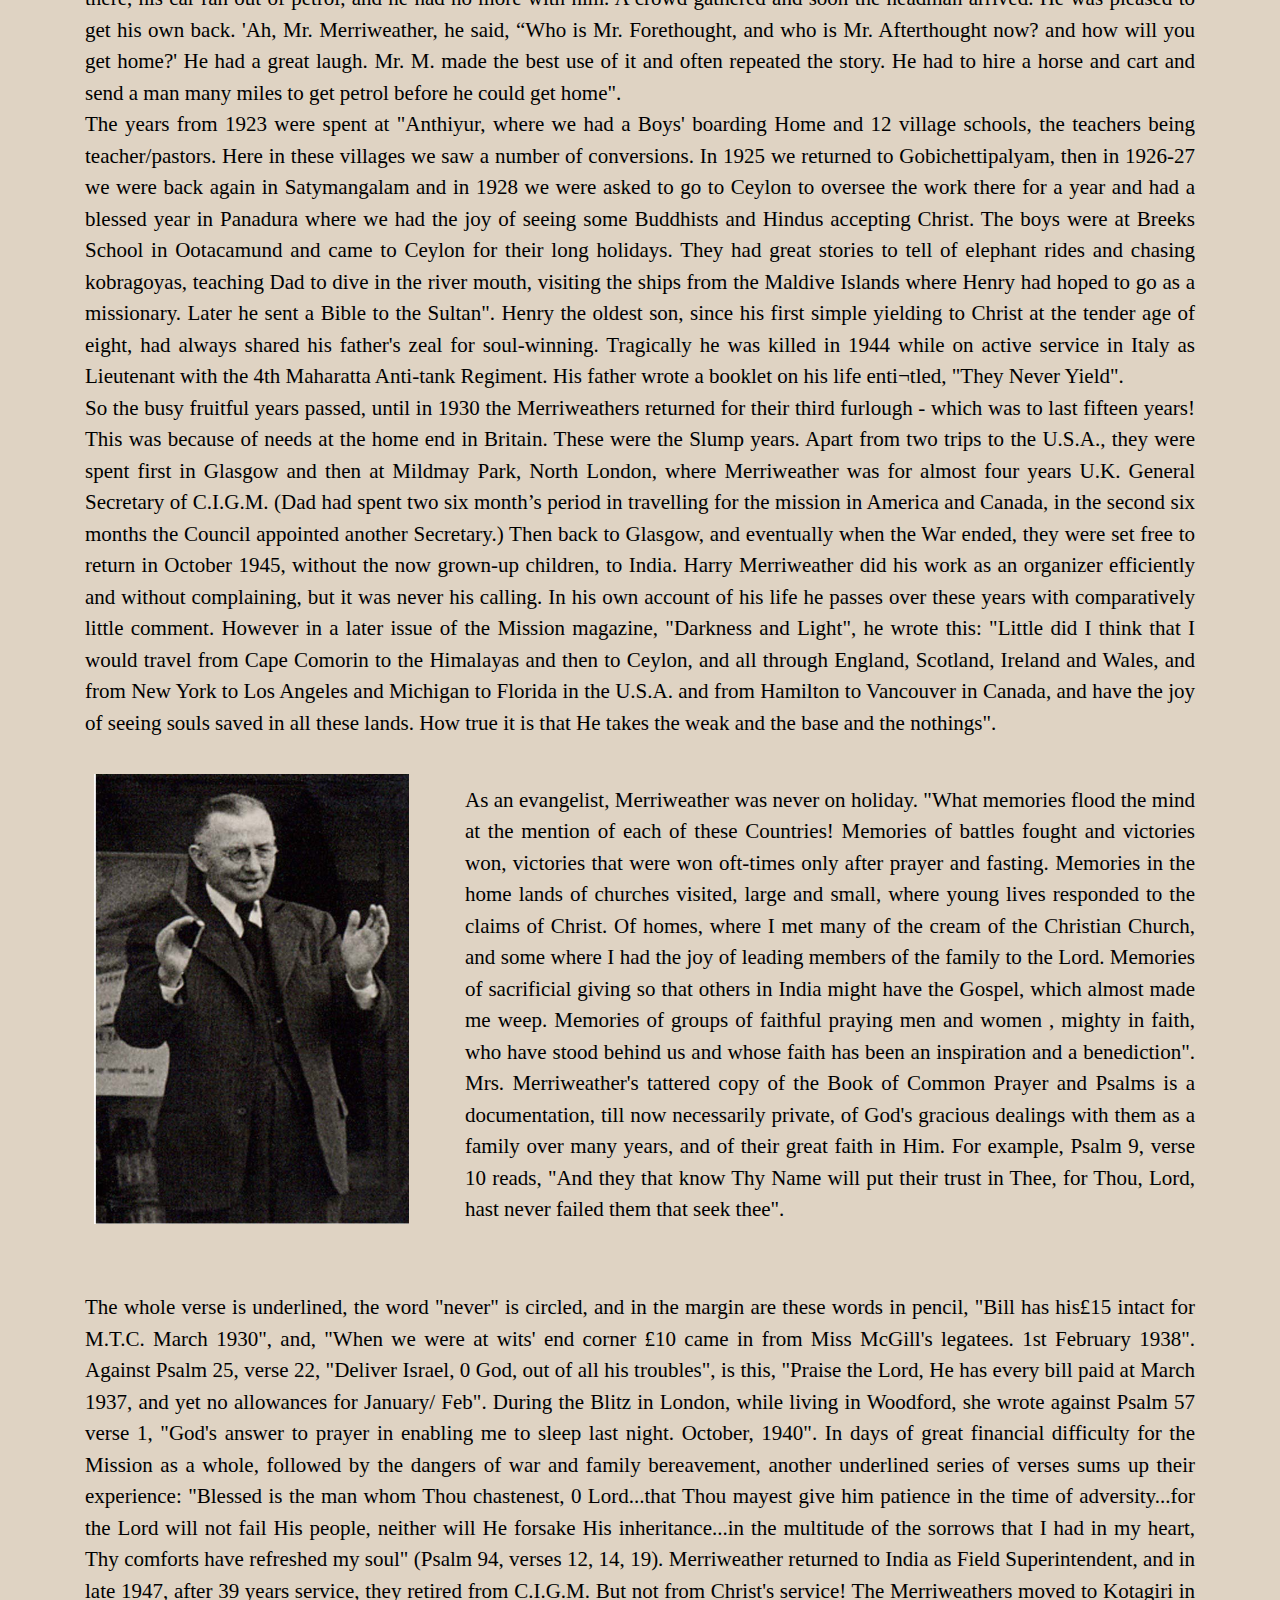
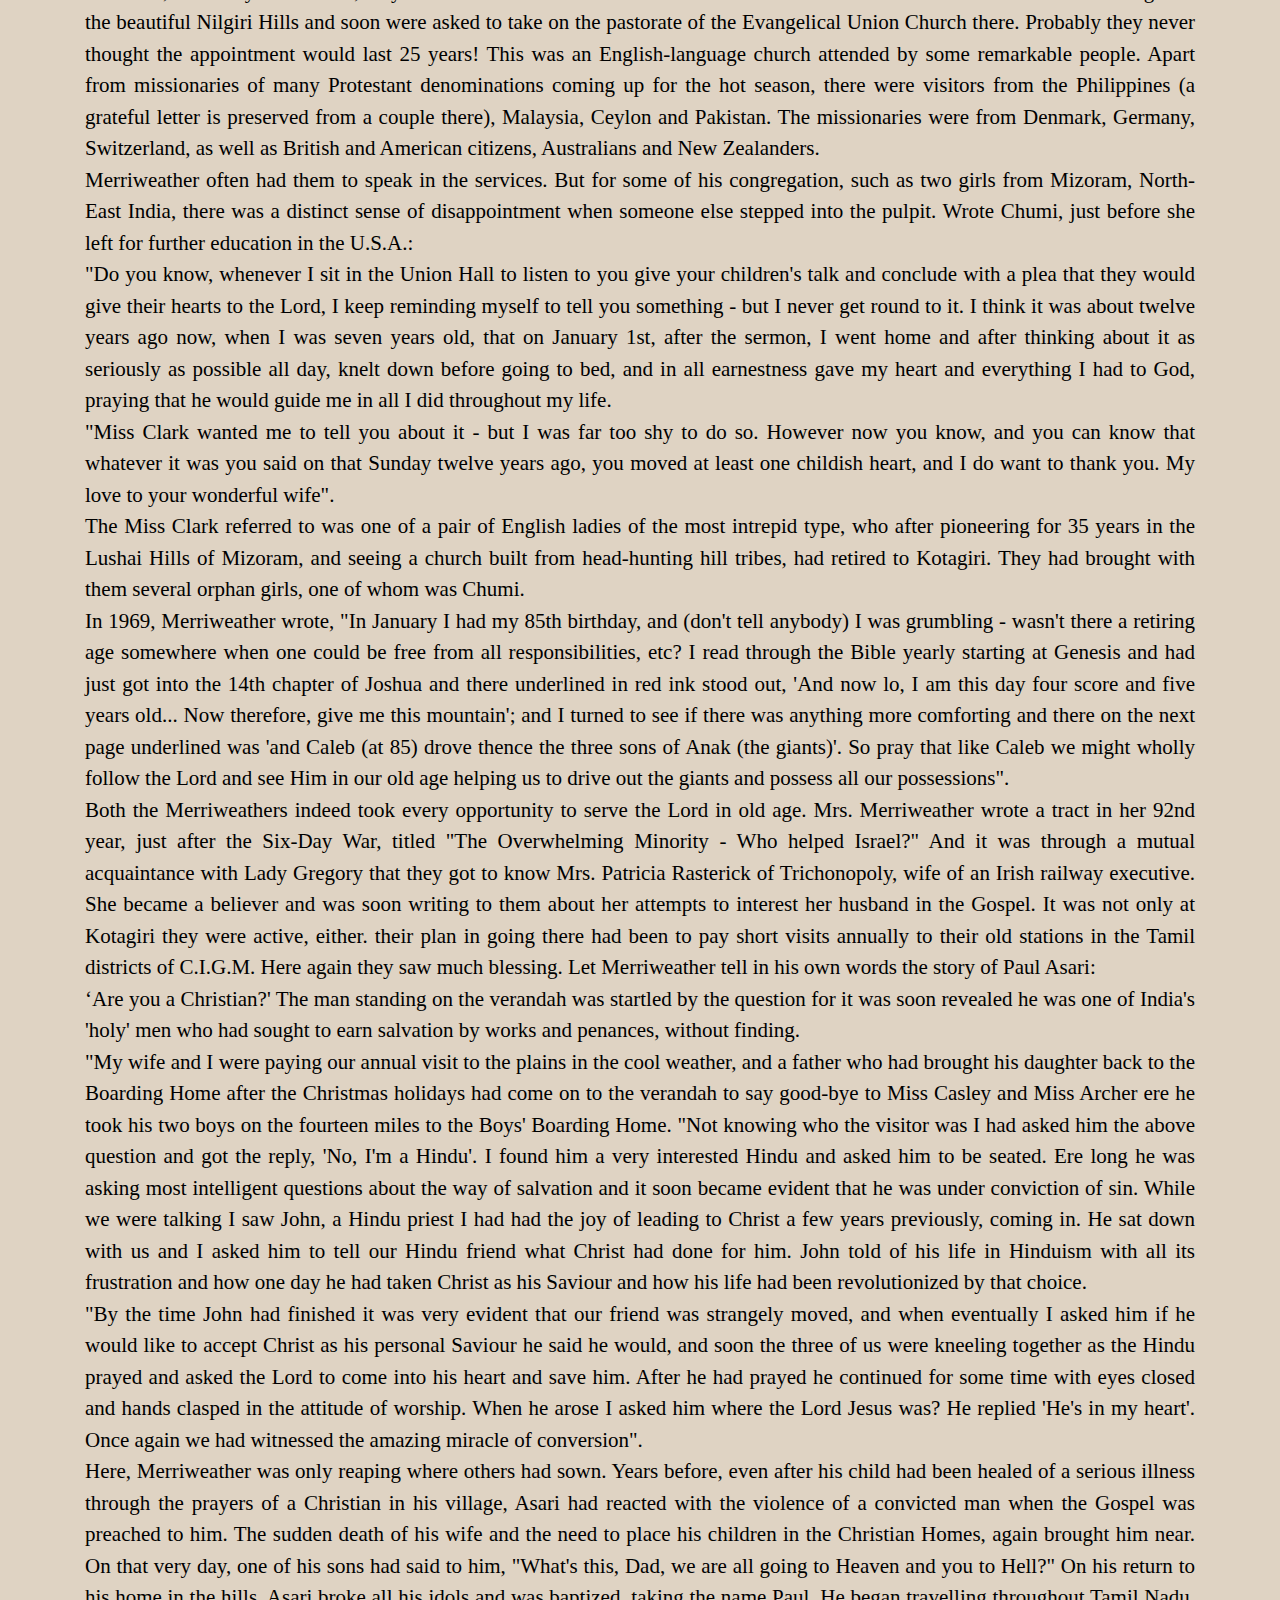
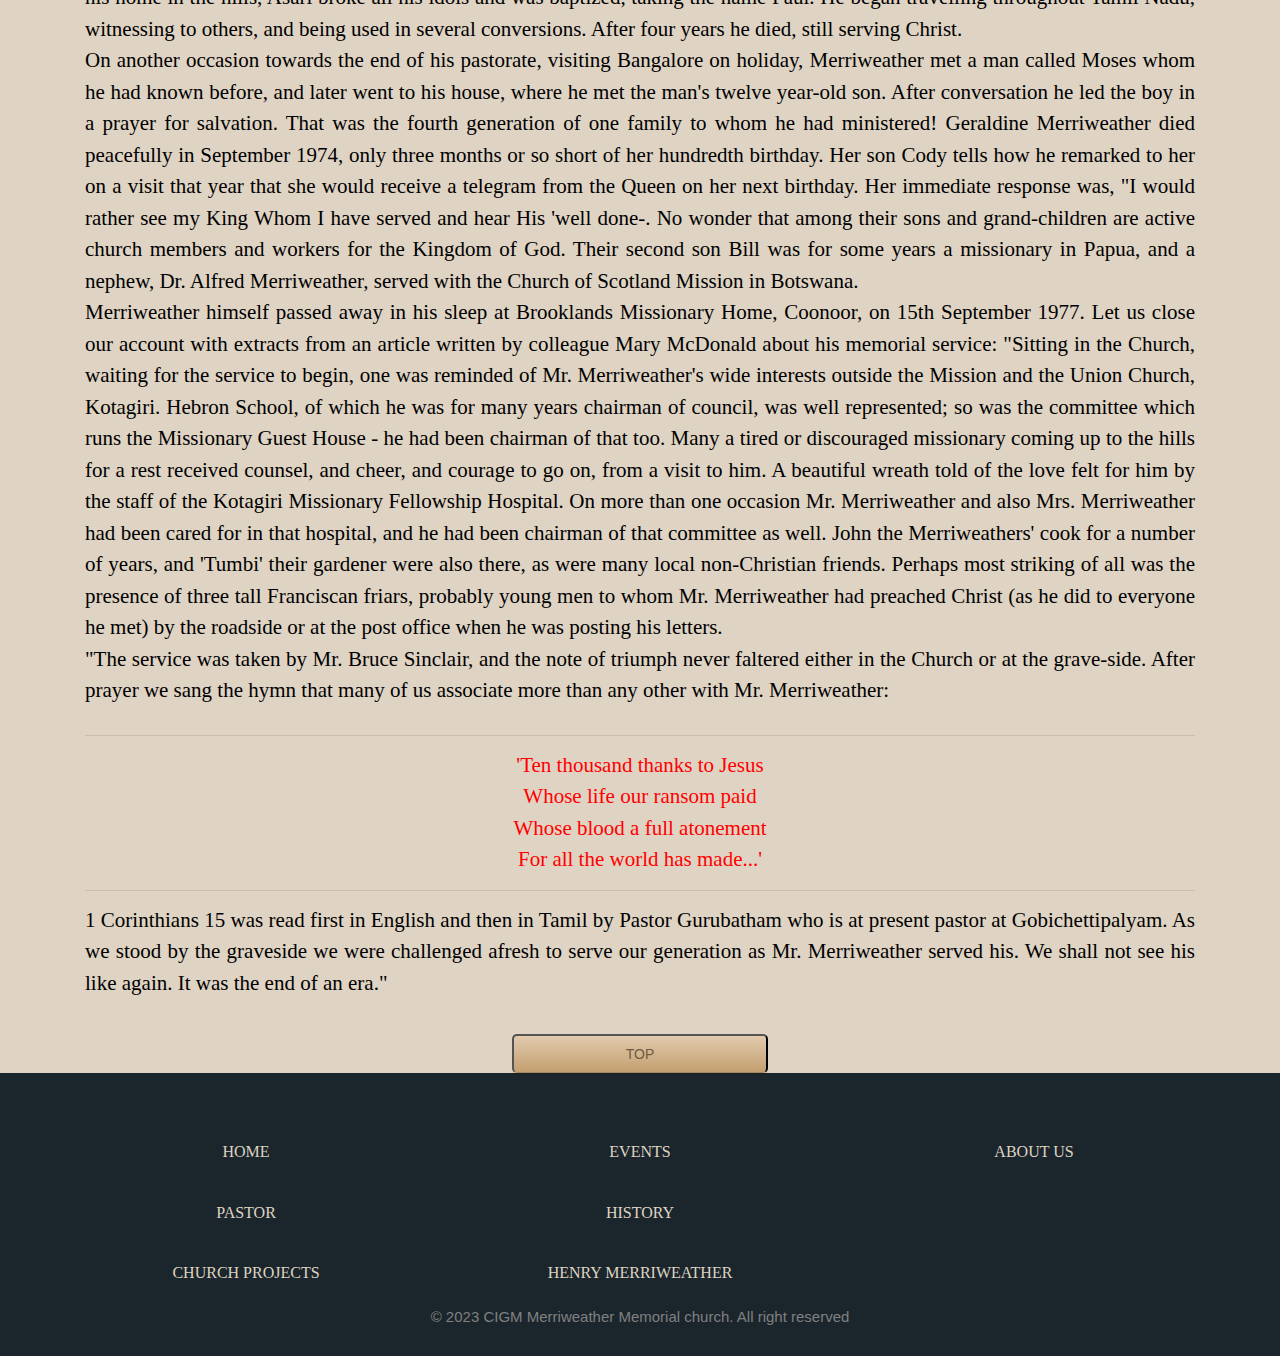
<file: henrymerriweather.html>
<!DOCTYPE html>
<html lang="en">

<head>
	<meta charset="UTF-8">
	<meta http-equiv="X-UA-Compatible" content="IE=edge">
	<meta name="viewport" content="width=device-width, initial-scale=1.0,maximum-scale=1">

	<title>Henry Merriweather Memorial church.</title>

	<!-- Loading third party fonts -->
	<link href="fonts/novecento-font/novecento-font.css" rel="stylesheet" type="text/css">
	<link href="fonts/font-awesome.min.css" rel="stylesheet" type="text/css">

	<!-- Loading main css file -->
	<link rel="stylesheet" href="style.css">
	<!-- favicon -->
      <link rel="icon" href="images\favi.jpg" type="image/jpg" sizes="16x16">
	<!--[if lt IE 9]>
		<script src="js/ie-support/html5.js"></script>
		<script src="js/ie-support/respond.js"></script>
		<![endif]-->
		<link rel="stylesheet" href="https://maxcdn.bootstrapcdn.com/bootstrap/4.5.2/css/bootstrap.min.css">
    <script src="https://ajax.googleapis.com/ajax/libs/jquery/3.5.1/jquery.min.js"></script>
    <script src="https://cdnjs.cloudflare.com/ajax/libs/popper.js/1.16.0/umd/popper.min.js"></script>
    <script src="https://maxcdn.bootstrapcdn.com/bootstrap/4.5.2/js/bootstrap.min.js"></script>

<style>
   		.liststyle{
    font-size: 25px;
  font-weight: bold;
  text-decoration:inherit;
  font-family:serif;
}
.liststyle1{
  font-size: 15px;
  font-weight: bold;
  color:grey;
  text-decoration:inherit;
  font-family:serif;
}
.liststyle2 {
	font-size: 16px;
	font-weight:normal;
	color: #dfd3c3;
	text-decoration: inherit;
	font-family: serif;
}


</style>
</head>


<body style="background-color:#dfd3c3">
	<div class="site-content">
		<header style="background-color:#dfd3c3" class="site-header">
			<div class="container">
						<h3 class="liststyle1"  style="text-align:center;color:#8f7655">
					"Upon this rock I will build my church;and the gates of hell shall not prevail against it"  </h3>
				<h5 class="liststyle1"  style="text-align:center;color:grey">mathew 16:18</h5>
				<a onclick="document.getElementById('id01').style.display='block'" class="branding">
					<img src="images/logo.png" alt="" class="logo">

				</a>
					<h3 style="font-weight:bold" class="maintitle">Henry Merriweather Memorial church <br> Kurichi</h3>
				<div class="main-navigation">
					<button class="menu-toggle"><i class="fa fa-bars"></i> Menu</button>
					<ul class="menu">
						<li  class="menu-item"><a href="index.html"><p class="liststyle1">Home</p></a></li>
						<li class="menu-item"><a href="pastor.html"><p class="liststyle1">PASTOR</p></a></li>
						<li class="menu-item"><a href="churchprojects.html"><p class="liststyle1">CHURCH PROJECTS</p></a></li>
						<li class="menu-item"><a href="events.html"><p class="liststyle1">EVENTS</p></a></li>
						<li class="menu-item"><a href="History.html"><p class="liststyle1">HISTORY</p></a></li>
						<li class="menu-item current-menu-item"><a href="henrymerriweather.html"><p class="liststyle1">HENRY MERRIWEATHER</p></a></li>
						<li class="menu-item"><a href="Aboutus.html"><p class="liststyle1">ABOUT US</p></a></li>
					</ul>
				</div>

				<div class="mobile-navigation"></div>
			</div>
		</header> <!-- .site-header -->

		<div class="page-head" data-bg-image="images/page-head-1.jpg">
			<div class="container">
				<h2 style="font-family:serif" class="page-title">HENRY MERRIWEATHER</h2>
			</div>
		</div>
		<br>

		<div class="container">
			<p style="text-align:center"class="fsize">‘With Flaming Zeal’ Lionel Fitzsimons ©1998 Ambassador Publications Belfast</p>
			<h1 style="text-align:center">
Henry Merriweather
1884 – 1977
<br>
<hr>
<img style="width:300px;border-radius:50%" src="images\harry1.jpg" alt="harry">
</h1>
<hr>
	</div>
<div style="Text-align:justify" class="container">

	<p class="fsize">

	Henry Merriweather, as he was always called, is another link person to the present day. His long life began on 16th January 1884. It spanned the lingering death of colonialism, the triumph of nationalisms, and the resurgence of old religions. The first era began before he was born, and was accompanied by great revivals of Evangelical Christianity. Harry himself was powerfully affected by the movement which broke out with renewed power in Wales in 1904. It was a time of clear cut issues and standards.In North Yorkshire too, religion was a very vital thing. He was brought up on a farm near the large village of Masham. Two generations of his Wesleyan Methodist family had already given missionaries to the Church. "What memories the thought of that Chapel revives! Memories of great local preachers who preached in the power of the Spirit in the vernacular, of praying saints and hearty congregational singing. To this day", he wrote in old age, "the singing of certain hymns takes me back, and I fancy I hear them being sung to the twitter of the sand martins as they darted in and out around the Chapel windows".
	 <br>
It was in the hollow stump of a fallen old elm tree in the cow pasture that the boy sought to imitate the great preachers of those days, using it as his pulpit and preaching "to the surround¬ing buttercups and daisies!". It was not only the sight and sound of preaching that impressed his young mind, but the after-church prayer meetings, "when the saints came to the Communion rail and poured out their souls to God".
By the time he was sixteen, the family had moved to West Hartlepool. "We had a family pew in what was called 'Big Wesley', a large Methodist Chapel that had been built in faith in the centre of the town. At that time there was much excitement because the great evangelist Gypsy Smith was coming to our Chapel for an evangelistic campaign. The Spirit of the Lord worked, and quite a number of the young men and maidens of the senior Sunday School classes were converted. There was a night when I should have been, but I was too nervous to come down from the gallery where I was sitting, and walk right through the Church to the enquiry room at the other end. Nevertheless an older brother (William) who was converted at that time invited me the following week to a Mission Hall to hear a converted barber speak. This young man was on fire with a passion for souls and when, at the close of his address he made an appeal for any who would like to decide for Christ to come to the front, my brother asked if I wouldn't like to go. I didn't need much encouraging, and accompanying me there he led me to Christ".
 <br>
The change was real, and he plunged straight into Sunday School teaching and other service. He recalled his first preach¬ing engagement "as if it were yesterday; another fellow who had recently been converted and I were to take the Sunday morning service. I forget my own efforts, but I remember how my friend gave out his text, 'I am the light of the world' and then hopping off one leg on to the other he said it again, then changing his position he repeated it, and then looking into the air he said, 'Friends, I've been preaching it over to the ornaments on the mantelpiece all the morning, but it won't come now, so I'd better sit down!".
<br>
Merriweather was never academically inclined, but he had business ability as well as zest for life and great love for people. As a Bible teacher he was vivid rather than profound, but his gifts were outstanding as pastor and even more so as an evangelist. There was a simplicity and directness about his approach to people. He went into commerce first in Chester¬field, then in Manchester briefly, and back to Chesterfield. Everywhere his leisure time was wholly given to service for Christ. At Chesterfield, "Sunday began with a prayer-meeting at 9.30 a.m. followed by a Sunday School in a very tough part of the town, then home 2 miles for lunch, back again at 2 p.m. for another Sunday School session, after which a band of us visited the old people in the Workhouse for a service, then home for tea, then off to one of the many lodging-houses for which Chesterfield was famed, after which there was the evening service followed by a prayer meeting and we finished up by visiting the aged and infirm who were unable to come to Church. What happy days they were!" Strenuous days, too.
<br>
In 1906, at the Chesterfield Conference or the deepening of spiritual life, Harry Merriweather was powerfully affected by the message of the main speaker, a leader of the Welsh Revival. Also taking part were some members of the Ceylon and India General Mission, an inter-denominational missionary society.
In the final meeting Merriweather found himself "standing tremblingly... and yielding my life to God to go to India if He could use me".
<br>
Obviously he needed more theological and practical experi¬ence, so he applied for, and began in September of 1906, a two year course at the Bible Training Institute, Glasgow. At this point, God saw fit to test his faith and obedience dramatically. He felt suddenly constrained to send all his savings to a worthy cause that was brought to his attention, and was left without fees to cover his entry to B.T.I. The following morning, a stranger approached him in the street, greeted him by name, and after enquiring about his needs, offered to pay not only his course fees but his outfit and passage to India too!
 <br>
With students from Wales, there was a touch of revival at the Institute. Much preaching was done in the streets. It was not always easy to attract a crowd. On one occasion, Merriweather recalled, "A sudden inspiration seized me, and taking the collapsible organ stool to the other side of the street I put my New Testament on it and covered it with my muffler. Then walk¬ing around it, every once in a while I would lift up one corner of the muffler and cry, 'Yes friends, it's true, it is there!'. This went on for some minutes and soon the street end was packed, and pulling out my New Testament I told them it was the Word of God that was there, the Word that showed them the way of salvation".
  <br>
In these years Merriweather developed his interest in and rapport with children and young people by visits to Quarrier's Orphan Homes, Bridge of Weir, and in the Fresh Air Fortnights on the Firth of Clyde for slum children. On one occasion, while he was speaking at Quarrier's, thirty children responded to an appeal for commitment to Christ. One later became Principal of a Bible School in South Africa.
Along with two older C.I.G.M. missionaries and one other recruit, he sailed on 11th November 1908 and began language study of Tamil at Kurichee, in the Tamil Nadu area of South India, of which he became a very good speaker.. After about a year he was given the job of teaching young men to read their own language. Even here "We were anxious that the young converts should have the Word of God hidden in their hearts, so finished up with a time of memorizing Scripture verses and prayer". Merriweather as a single man was highly embarrassed when they began to pray aloud for a wife for him! One even offered to act in Indian style as a go-between in approaching a particular lady missionary who seemed to his eyes suitable! One of the senior missionaries, a Miss Kenny, .who was also a great evangelist. Merriweather had had the joy of seeing several people brought to faith and freedom, including a demon-possessed Hindu priest¬ess. Later he was to led four generations of her family to the Lord.  In baptizing such converts, Merriweather became convinced he himself should undergo baptism by immersion.
<br>
<br>


<div class="row">
	<div class="col-lg-12">
		<img class="img2" src="images\old3.jpg" alt="pic">
		<br>
	</div>
</div>
<div class="row">
	<div class="col-lg-12">
<p class="fsize">
	<br>
	In the following summer, his Indian friends' prayers were answered when at the hill station of Kotagiri he met, and the next year became engaged to, Geraldine Cranmer Beauchamp of the Church of England Zenana Mission. She was nine years older than himself and had been working among Muslim women in Mysore city. Miss Beauchamp had, to say the least, an unusual back-ground for a missionary. Born in wealthy circumstances, she was brought up on her father's estate "Trevince", Gwennap, near Falmouth in Cornwall. In "Our Own Granny's Story", written many years later, he told how she got her middle name. "One of my ancestors had been the good Bishop Cranmer whom the naughty Roman Catholics had burned to death because he wouldn't worship idols"! Her mother dying at the birth of a younger sister, the father re-married. The new stepmother treated Geraldine and her sisters with something less than affection or equality. However, they grew up lively girls, and Geraldine had no psychological scars.	When she was twelve years old, they spent an extended holiday in Ireland with their maternal grandmother’s favorite younger sister, their Aunt Augusta, Lady Gregory.
This well known literary hostess numbered among her protégés W. B. Yeats, who wrote his poem on the wild swans at her residence, Coole Park, County Galway.
	On his first visit to his prospective wife's family home, it was a matter of both wonder and amusement to the farmer's son, to have his cases unpacked and clothes laid out by the butler, one of a large number of servants.
</p>
	</div>
</div>


<p class="fsize">
	<br>
	Good Anglicans of a rather High Church tendency, the sisters were all confirmed as a matter of course, Geraldine when she was fifteen. She felt she had always loved God as best she knew, and remembered vividly the text from which Bishop Speechly spoke at her confirmation, "Speak, Lord, for Thy servant heareth". The local vicar, Canon Rogers, once spoke on Jairus' daughter, and emphasized how Jesus had turned out those who were making a lot of noise. Billy Bray, the little tin miner who led the vigorous and rowdy Non-Conformist witness in that area, later met the Canon and said to him, "1 understand ye do like a peace and quietness? I do love a lot of noise!"
	<br>
	( A quote of Billy Bray’s, “If ye locked me in a barrel, I’d shout Hallelujah! out the bung hole.)
	<br>
	Geraldine's Evangelical faith developed only slowly, and for a long time she had a low opinion of missionaries and their work. This impression she had first gained on a visit to Ceylon, where her sister had married an agent in the tea business.
	(Bill.  I fear that this is the writer’s opinion. Mother said that at a morning prayer meeting she attended, the leader said, “I am sure if we were asked, we would all say that we would be a missionary.”  Mother’s thought was, “I wouldn’t be a frumpy old Missionary, but this started her thinking).  However at the Keswick Convention in 1904 she finally surrendered to God's call. In her Bible she had come across the phrase, "ambassadors for Christ".  She suddenly realized the honour and responsibility of being called to that by your Country, and how much more so by Christ himself.
</p>
<br>
<div class="row">
	<div class="col-lg-4">
		<br>
		<img class="img3"src="images\pair.jpg" alt="PAIR">
	</div>
<div class="col-lg-8">
	<p class="fsize">
		<br>
		<br>
		The couple were married in 1913 at St. John's Church, Bangalore, and returned from honeymoon by bullock cart "at two miles an hour" to Gobichettipalyam, where a new church building had been erected, but where the congregation numbered only five or six! Steadily the numbers grew as Hindus came to know the Lord Jesus, and with a legacy of Mrs. Merriweather's they also started a boarding home for girl orphans. Some of the girls there also became Christians. Later this station became the centre of a large work with a school, women's Bible School, and twelve village preaching points.
	<br>
	Perhaps the outstanding contact of those years was Nanjappan. His (much later) conversion is a fine example of the principle, "Sow now, reap in God's time". Harry Merriweather could write in 1969, "In one of the villages I remember starting a Sunday School first in a village street and then in a thatched shed... One day, the seven year-old son of the village priest knelt down to accept Christ.
</p>
</div>
</div>
<br>
<div class="row">
	<div class="container">
		<p class="fsize">
			A few weeks later the annual Hindu festival took place, at which the priest would come under demons' possession". The young lad at first refused to take part in the festival, but his father punished him and insisted he did. "Thirty years had passed and I was now in Gobichettipalyam again for a weekend of meetings. On the Saturday morning I went out to Nanjappan's village and when he saw me he warmly invited me to his house - the best house in the village. As we sat down there was an idol in front of me and a picture of his gods on the wall.
			I found his father had died and he was now the village priest. I told him how I had prayed for him for 30 years ever since he had knelt down in the thatched shed. Then I got my Bible out and reminded him of texts he had learned in day and Sunday School and I said, 'And you are still tied to these things'.
		He told me he was not doing the devil-dancing now; he paid some¬one else to do that, 'but I am tied to them', he said. As we talked the Spirit of God seemed to lay hold of him and he said, 'I'll be done with them', and rising up from the floor he tore the idol down and handed it to me and then pulling the picture down he tore it in pieces.
		 We prayed, and on Sunday morning he was in the front seat at Church.			 Then his wife decided and some months later I was invited to come to Gobichettipalyam for a baptismal service; eleven were going to be baptized, four of them were Nanjappan, his wife, his son and his daughter.
		 He is now in our Bible School and had led, among others, another priest to give up his idols and accept Christ as his Saviour". There is a hand-written addition, "He has been an evangelist for many years".
		 <br>
		Because of travel restrictions during the First World War, a furlough in Britain was impossible, and instead in 1917 they decided to go to the United States by the Pacific sea route. Although they had no contacts there, they were met at San Francisco by a representative of the Christian and Missionary Alliance, who helped them find accommodation in the Bay city of Oakland. They were rented a delightful cottage in the middle of an orchard of apricot and other fruit trees. It was owned by a Miss Cody, niece of the famous "Buffalo Bill". In gratitude they named their third son, who was born there, after her.
		<br>
		Merriweather then had the privilege of sampling American friendliness and hospitality as he was given speaking engage¬ments in various places. "My life was greatly enriched during this year by some sweet fellowship with some of God's ripest saints in America; Dr. R.A. Torrey, Dr. James Gray ...Mr. McNaughton (who became the C.I.G.M's first representative in the States), and ...I had the thrill of hearing Billy Sunday". While in Chicago later, he also attended regularly the Moody Church, where Dr. Paul Rader was pastor. Not only was he helped by such men, but they must have recognized in him one on whom God had laid His hand. For when the family were ready to return to India, the Moody Church decided to pay their fares. It was also at this Church, in 1922, Merriweather was ordained.
		<br>
		On their second furlough in 1922, a Baptist Church in Vassar, Michigan also adopted them. Just after his 85th birthday, Merriweather wrote to Pastor Bertelsmeyer of that Church to thank them for continued support and letters over 48 years.
		<br>
		In his customary way, he included a thought on a verse of Scripture, and a poem. Under another poem, on "Worry", there are some notes in his handwriting about two men who lived in Grumbling St. and Thanksgiving St. respectively. This typifies his ministry and life - simple, practical, urgent, trustful.
		Mrs. Mary Dawson (as she became), went out in 1922 and knew the Merriweathers for many years. She remembers: "Mr. Merriweather loved the Tamils and they loved him. He was always full of the joy of the Lord. I never saw him angry or put out. Full of jokes too. But a teacher of the truth and an evangelist
		..."One of his favorite stories was this. He acquired a car during my second year there - an old Ford - no other car in the area then. One had to go miles to get petrol and needed to keep several gallons in tins. Mr. M. often preached in one certain village. The headman listened, but argued and would never believe. Mr. M. one day told him and others the story of the two men building on rock and sand. He was a good story-teller. He called the one man (in Tamil of course), Mr. Forethought, the other one Mr. Afterthought. He rubbed it in, the need to think of our future and of eternity. The headman didn’t even seem to be listening..
		<br>
		"The following week Mr. M. and an evangelist were returning from a preaching tour, and passed through this village. Just as he got there, his car ran out of petrol, and he had no more with him. A crowd gathered and soon the headman arrived. He was pleased to get his own back. 'Ah, Mr. Merriweather, he said, “Who is Mr. Forethought, and who is Mr. Afterthought now? and how will you get home?' He had a great laugh. Mr. M. made the best use of it and often repeated the story. He had to hire a horse and cart and send a man many miles to get petrol before he could get home".
		<br>
		The years from 1923 were spent at "Anthiyur, where we had a Boys' boarding Home and 12 village schools, the teachers being teacher/pastors. Here in these villages we saw a number of conversions. In 1925 we returned to Gobichettipalyam, then in 1926-27 we were back again in Satymangalam and in 1928 we were asked to go to Ceylon to oversee the work there for a year and had a blessed year in Panadura where we had the joy of seeing some Buddhists and Hindus accepting Christ. The boys were at Breeks School in Ootacamund and came to Ceylon for their long holidays. They had great stories to tell of elephant rides and chasing kobragoyas, teaching Dad to dive in the river mouth, visiting the ships from the Maldive Islands where Henry had hoped to go as a missionary. Later he sent a Bible to the Sultan". Henry the oldest son, since his first simple yielding to Christ at the tender age of eight, had always shared his father's zeal for soul-winning. Tragically he was killed in 1944 while on active service in Italy as Lieutenant with the 4th Maharatta Anti-tank Regiment. His father wrote a booklet on his life enti¬tled, "They Never Yield".
		<br>
		So the busy fruitful years passed, until in 1930 the Merriweathers returned for their third furlough - which was to last fifteen years! This was because of needs at the home end in Britain. These were the Slump years. Apart from two trips to the U.S.A., they were spent first in Glasgow and then at Mildmay Park, North London, where Merriweather was for almost four years U.K. General Secretary of C.I.G.M. (Dad had spent two six month’s period in travelling for the mission in America and Canada, in the second six months the Council appointed another Secretary.) Then back to Glasgow, and eventually when the War ended, they were set free to return in October 1945, without the now grown-up children, to India. Harry Merriweather did his work as an organizer efficiently and without complaining, but it was never his calling. In his own account of his life he passes over these years with comparatively little comment. However in a later issue of the Mission magazine, "Darkness and Light", he wrote this: "Little did I think that I would travel from Cape Comorin to the Himalayas and then to Ceylon, and all through England, Scotland, Ireland and Wales, and from New York to Los Angeles and Michigan to Florida in the U.S.A. and from Hamilton to Vancouver in Canada, and have the joy of seeing souls saved in all these lands. How true it is that He takes the weak and the base and the nothings".
	</p>

	</div>
</div>


<div class="row">
	<div class="col-lg-4">
		<br>
		<img class="img4"src="images\man.jpg" alt="MAN">
	</div>
	<div class="col-lg-8">
		<p class="fsize">
			<br>
			As an evangelist, Merriweather was never on holiday. "What memories flood the mind at the mention of each of these Countries!  Memories of battles fought and victories won, victories that were won oft-times only after prayer and fasting. Memories in the home lands of churches visited, large and small, where young lives responded to the claims of Christ. Of homes, where I met many of the cream of the Christian Church, and some where I had the joy of leading members of the family to the Lord. Memories of sacrificial giving so that others in India might have the Gospel, which almost made me weep. Memories of groups of faithful praying men and women , mighty in faith,  who have stood behind us and whose faith has been an inspiration and a benediction".
Mrs. Merriweather's tattered copy of the Book of Common Prayer and Psalms is a documentation, till now necessarily private, of God's gracious dealings with them as a family over many years, and of their great faith in Him. For example, Psalm 9, verse 10 reads, "And they that know Thy Name will put their trust in Thee, for Thou, Lord, hast never failed them that seek thee".</p>
	</div>
</div>
<br>
<p class="fsize">
	<br>
	The whole verse is underlined, the word "never" is circled, and in the margin are these words in pencil, "Bill has his£15 intact for M.T.C. March 1930", and, "When we were at wits' end corner £10 came in from Miss McGill's legatees. 1st February 1938".  Against Psalm 25, verse 22, "Deliver Israel, 0 God, out of all his troubles", is this, "Praise the Lord, He has every bill paid at March 1937,  and yet no allowances for January/ Feb".
 During the Blitz in London, while living in Woodford, she wrote against Psalm 57 verse 1, "God's answer to prayer in enabling me to sleep last night. October, 1940". In days of great financial difficulty for the Mission as a whole, followed by the dangers of war and family bereavement, another underlined series of verses sums up their experience: "Blessed is the man whom Thou chastenest, 0 Lord...that Thou mayest give him patience in the time of adversity...for the Lord will not fail His people, neither will He forsake His inheritance...in the multitude of the sorrows that I had in my heart, Thy comforts have refreshed my soul" (Psalm 94, verses 12, 14, 19).
 Merriweather returned to India as Field Superintendent, and in late 1947, after 39 years service, they retired from C.I.G.M. But not from Christ's service!
 The Merriweathers moved to Kotagiri in the beautiful Nilgiri Hills and soon were asked to take on the pastorate of the Evangelical Union Church there. Probably they never thought the appointment would last 25 years! This was an English-language church attended by some remarkable people. Apart from missionaries of many Protestant denominations coming up for the hot season, there were visitors from the Philippines (a grateful letter is preserved from a couple there), Malaysia, Ceylon and Pakistan. The missionaries were from Denmark, Germany, Switzerland, as well as British and American citizens, Australians and New Zealanders.
<br>
Merriweather often had them to speak in the services. But for some of his congregation, such as two girls from Mizoram, North-East India, there was a distinct sense of disappointment when someone else stepped into the pulpit. Wrote Chumi, just before she left for further education in the U.S.A.:
<br>
"Do you know, whenever I sit in the Union Hall to listen to you give your children's talk and conclude with a plea that they would give their hearts to the Lord, I keep reminding myself to tell you something - but I never get round to it. I think it was about twelve years ago now, when I was seven years old, that on January 1st, after the sermon, I went home and after thinking about it as seriously as possible all day, knelt down before going to bed, and in all earnestness gave my heart and everything I had to God, praying that he would guide me in all I did throughout my life.
<br>
"Miss Clark wanted me to tell you about it - but I was far too shy to do so. However now you know, and you can know that whatever it was you said on that Sunday twelve years ago, you moved at least one childish heart, and I do want to thank you. My love to your wonderful wife".
<br>
The Miss Clark referred to was one of a pair of English ladies of the most intrepid type, who after pioneering for 35 years in the Lushai Hills of Mizoram, and seeing a church built from head-hunting hill tribes, had retired to Kotagiri. They had brought with them several orphan girls, one of whom was Chumi.
<br>
In 1969, Merriweather wrote, "In January I had my 85th birthday, and (don't tell anybody) I was grumbling - wasn't there a retiring age somewhere when one could be free from all responsibilities, etc? I read through the Bible yearly starting at Genesis and had just got into the 14th chapter of Joshua and there underlined in red ink stood out, 'And now lo, I am this day four score and five years old... Now therefore, give me this mountain'; and I turned to see if there was anything more comforting and there on the next page underlined was 'and Caleb (at 85) drove thence the three sons of Anak (the giants)'. So pray that like Caleb we might wholly follow the Lord and see Him in our old age helping us to drive out the giants and possess all our possessions".
<br>
Both the Merriweathers indeed took every opportunity to serve the Lord in old age. Mrs. Merriweather wrote a tract in her 92nd year, just after the Six-Day War, titled "The Overwhelming Minority - Who helped Israel?" And it was through a mutual acquaintance with Lady Gregory that they got to know Mrs. Patricia Rasterick of Trichonopoly, wife of an Irish railway executive. She became a believer and was soon writing to them about her attempts to interest her husband in the Gospel.
It was not only at Kotagiri they were active, either. their plan in going there had been to pay short visits annually to their old stations in the Tamil districts of C.I.G.M. Here again they saw much blessing. Let Merriweather tell in his own words the story of Paul Asari:
<br>
‘Are you a Christian?' The man standing on the verandah was startled by the question for it was soon revealed he was one of India's 'holy' men who had sought to earn salvation by works and penances, without finding.
<br>
"My wife and I were paying our annual visit to the plains in the cool weather, and a father who had brought his daughter back to the Boarding Home after the Christmas holidays had come on to the verandah to say good-bye to Miss Casley and Miss Archer ere he took his two boys on the fourteen miles to the Boys' Boarding Home.
"Not knowing who the visitor was I had asked him the above question and got the reply, 'No, I'm a Hindu'. I found him a very interested Hindu and asked him to be seated. Ere long he was asking most intelligent questions about the way of salvation and it soon became evident that he was under conviction of sin. While we were talking I saw John, a Hindu priest I had had the joy of leading to Christ a few years previously, coming in. He sat down with us and I asked him to tell our Hindu friend what Christ had done for him. John told of his life in Hinduism with all its frustration and how one day he had taken Christ as his Saviour and how his life had been revolutionized by that choice.
<br>
"By the time John had finished it was very evident that our friend was strangely moved, and when eventually I asked him if he would like to accept Christ as his personal Saviour he said he would, and soon the three of us were kneeling together as the Hindu prayed and asked the Lord to come into his heart and save him. After he had prayed he continued for some time with eyes closed and hands clasped in the attitude of worship. When he arose I asked him where the Lord Jesus was? He replied 'He's in my heart'. Once again we had witnessed the amazing miracle of conversion".
<br>
Here, Merriweather was only reaping where others had sown. Years before, even after his child had been healed of a serious illness through the prayers of a Christian in his village, Asari had reacted with the violence of a convicted man when the Gospel was preached to him. The sudden death of his wife and the need to place his children in the Christian Homes, again brought him near. On that very day, one of his sons had said to him, "What's this, Dad, we are all going to Heaven and you to Hell?"
On his return to his home in the hills, Asari broke all his idols and was baptized, taking the name Paul. He began travelling throughout Tamil Nadu, witnessing to others, and being used in several conversions. After four years he died, still serving Christ.
<br>
On another occasion towards the end of his pastorate, visiting Bangalore on holiday, Merriweather met a man called Moses whom he had known before, and later went to his house, where he met the man's twelve year-old son. After conversation he led the boy in a prayer for salvation. That was the fourth generation of one family to whom he had ministered!
Geraldine Merriweather died peacefully in September 1974, only three months or so short of her hundredth birthday. Her son Cody tells how he remarked to her on a visit that year that she would receive a telegram from the Queen on her next birthday. Her immediate response was, "I would rather see my King Whom I have served and hear His 'well done-. No wonder that among their sons and grand-children are active church members and workers for the Kingdom of God. Their second son Bill was for some years a missionary in Papua, and a nephew, Dr. Alfred Merriweather, served with the Church of Scotland Mission in Botswana.
<br>
Merriweather himself passed away in his sleep at Brooklands Missionary Home, Coonoor, on 15th September 1977. Let us close our account with extracts from an article written by colleague Mary McDonald about his memorial service:
"Sitting in the Church, waiting for the service to begin, one was reminded of Mr. Merriweather's wide interests outside the Mission and the Union Church, Kotagiri. Hebron School, of which he was for many years chairman of council, was well represented; so was the committee which runs the Missionary Guest House - he had been chairman of that too. Many a tired or discouraged missionary coming up to the hills for a rest received counsel, and cheer, and courage to go on, from a visit to him. A beautiful wreath told of the love felt for him by the staff of the Kotagiri Missionary Fellowship Hospital. On more than one occasion Mr. Merriweather and also Mrs. Merriweather had been cared for in that hospital, and he had been chairman of that committee as well. John the Merriweathers' cook for a number of years, and 'Tumbi' their gardener were also there, as were many local non-Christian friends. Perhaps most striking of all was the presence of three tall Franciscan friars, probably young men to whom Mr. Merriweather had preached Christ (as he did to everyone he met) by the roadside or at the post office when he was posting his letters.
<br>
"The service was taken by Mr. Bruce Sinclair, and the note of triumph never faltered either in the Church or at the grave-side. After prayer we sang the hymn that many of us associate more than any other with Mr. Merriweather:

</p>
</div>
	</p>
</div>


		</div>
		<div class="container">
		    <hr>
		<p class="fsize" style="Text-align:center;color:red">'Ten thousand thanks to Jesus <br>
Whose life our ransom paid <br>
Whose blood a full atonement <br>
For all the world has made...'
</p>
<hr>
</div>

<div class="container">
	<p class="fsize">1 Corinthians 15 was read first in English and then in Tamil by Pastor Gurubatham who is at present pastor at Gobichettipalyam.

	As we stood by the graveside we were challenged afresh to serve our generation as Mr. Merriweather served his. We shall not see his like again. It was the end of an era."
	</p>
</div>

		<br>



		</main> <!-- .main-content -->
	<button style="margin-left:40%;width:20%" class="button" onclick="topFunction()" id="myBtn" title="Go to top">TOP</button>

		<footer style="background-color:#1b262c"class="site-footer">
		    		<div style="padding:0 5%" class=row>
				<div style="text-align:center" class="col-md-4">
					<a href="index.html">
						<button style="width:100%" type="button" class="btn btn-outline:dark">
							<p style="padding-top:3%" class="liststyle2">HOME</p>
						</button>
					</a>

					<a href="pastor.html">
						<button style="width:100%" type="button" class="btn btn-outline:dark">
							<p style="padding-top:3%" class="liststyle2">PASTOR</p>
						</button>
					</a>

					<a href="churchprojects.html">
						<button style="width:100%" type="button" class="btn btn-outline:dark">
							<p style="padding-top:3%" class="liststyle2">CHURCH PROJECTS</p>
						</button>
					</a>

				</div>
				<div style="text-align:center" class="col-md-4">
					<a href="events.html">
						<button style="width:100%" type="button" class="btn btn-outline:dark">
							<p style="padding-top:3%" class="liststyle2">EVENTS</p>
						</button>
					</a>

					<a href="History.html">
						<button style="width:100%" type="button" class="btn btn-outline:dark">
							<p style="padding-top:3%" class="liststyle2">HISTORY</p>
						</button>
					</a>

						<a href="henrymerriweather.html">
							<button style="width:100%" type="button" class="btn btn-outline:dark">
								<p style="padding-top:3%" class="liststyle2">HENRY MERRIWEATHER</p>
							</button>

						</a>

				</div>
				<br>

				<div style="text-align:center" class="col-md-4">
					<a href="Aboutus.html">
						<button style="width:100%" type="button" class="btn btn-outline:dark">
							<p style="padding-top:3%" class="liststyle2">ABOUT US</p>
						</button>
					</a>

				</div>
				<br>
			</div>
	    <div class="col-lg-12">
	      	<p style="text-align:center;color:grey;font-size:15px" ><span>&#169;</span>  2023 CIGM Merriweather Memorial church. All right reserved</p>
	  </footer>

<script>
function topFunction() {
  document.body.scrollTop = 0;
  document.documentElement.scrollTop = 0;
}
</script>
	<script src="js/jquery-1.11.1.min.js"></script>
	<script src="js/plugins.js"></script>
	<script src="js/app.js"></script>

</body>

</html>
</file>
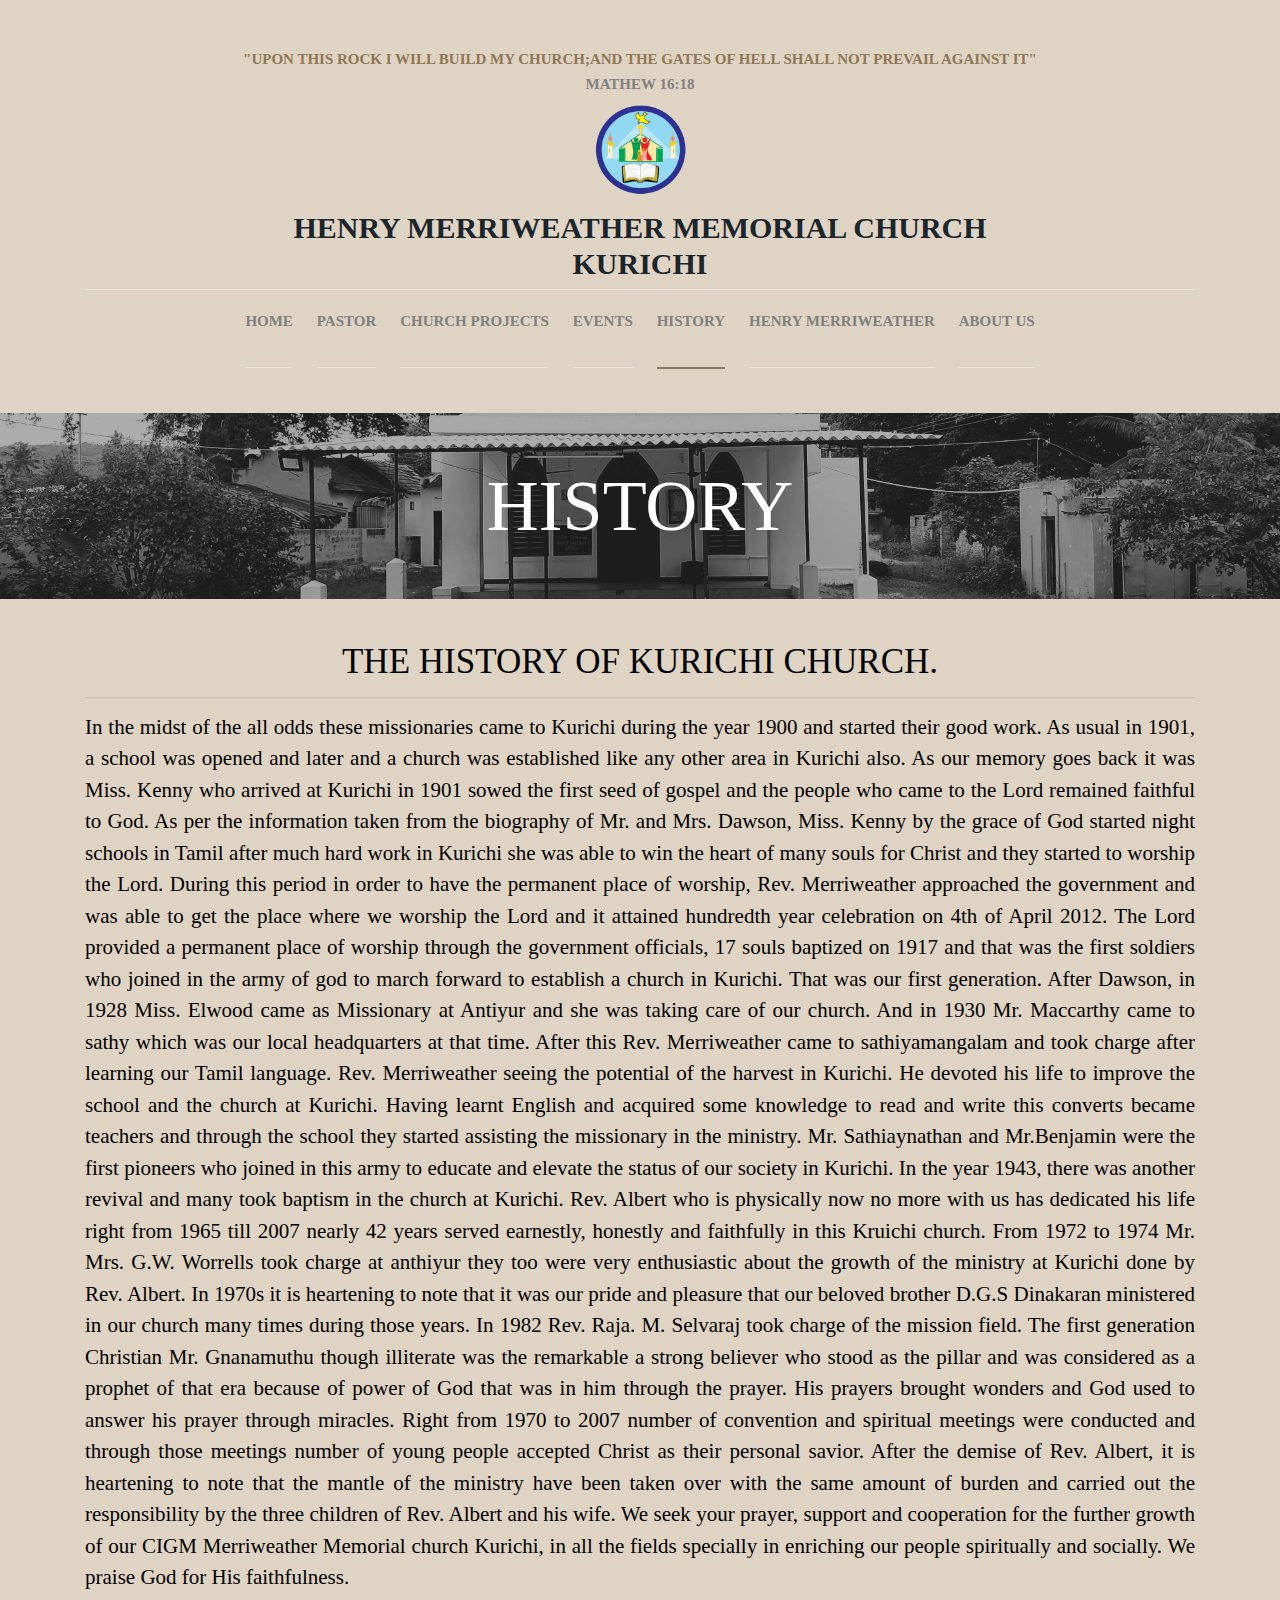
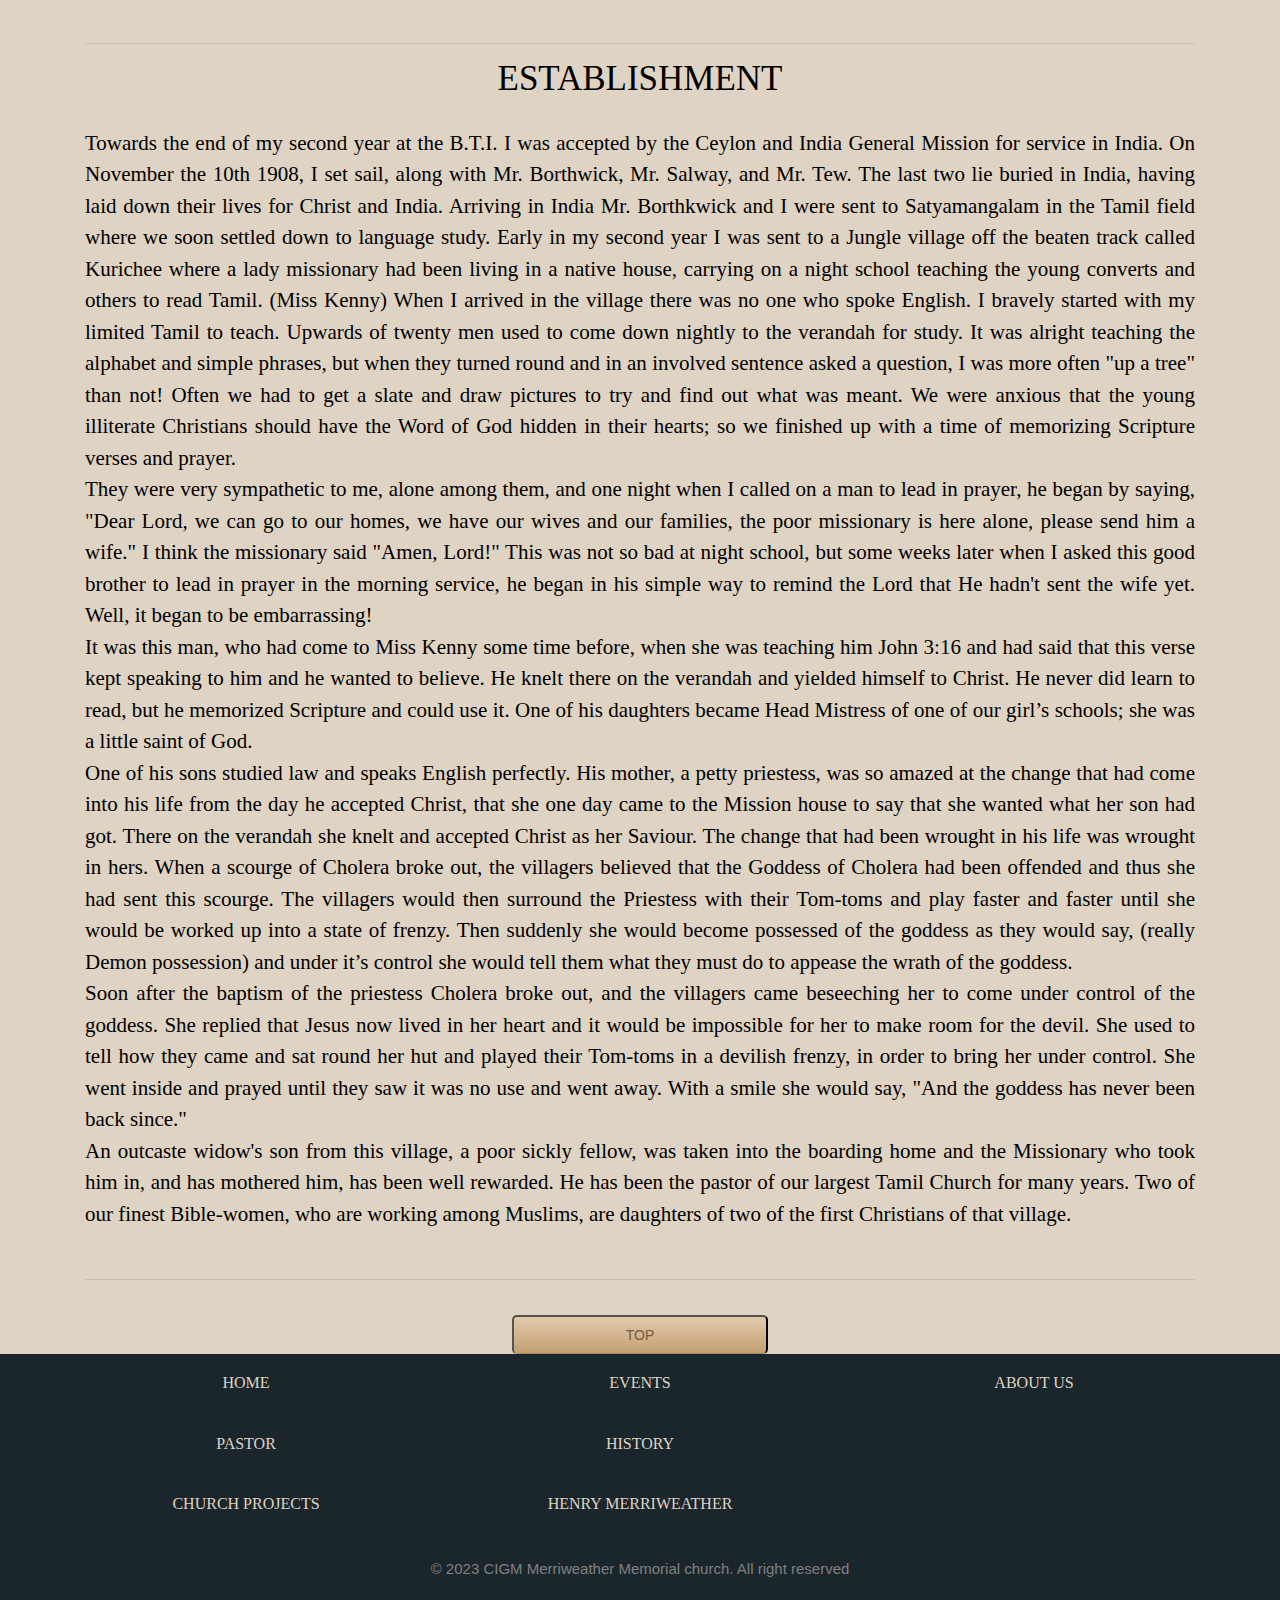
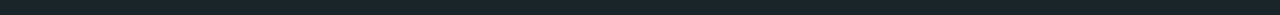
<file: History.html>
<!DOCTYPE html>
<html lang="en">

<head>
	<meta charset="UTF-8">
	<meta http-equiv="X-UA-Compatible" content="IE=edge">
	<meta name="viewport" content="width=device-width, initial-scale=1.0,maximum-scale=1">

	<title>Henry Merriweather Memorial church.</title>

	<!-- Loading third party fonts -->
	<link href="fonts/novecento-font/novecento-font.css" rel="stylesheet" type="text/css">
	<link href="fonts/font-awesome.min.css" rel="stylesheet" type="text/css">

	<!-- Loading main css file -->
	<link rel="stylesheet" href="style.css">
	<!-- favicon -->
      <link rel="icon" href="images\favi.jpg" type="image/jpg" sizes="16x16">
	<!--[if lt IE 9]>
		<script src="js/ie-support/html5.js"></script>
		<script src="js/ie-support/respond.js"></script>
		<![endif]-->
		<link rel="stylesheet" href="https://maxcdn.bootstrapcdn.com/bootstrap/4.5.2/css/bootstrap.min.css">
    <script src="https://ajax.googleapis.com/ajax/libs/jquery/3.5.1/jquery.min.js"></script>
    <script src="https://cdnjs.cloudflare.com/ajax/libs/popper.js/1.16.0/umd/popper.min.js"></script>
    <script src="https://maxcdn.bootstrapcdn.com/bootstrap/4.5.2/js/bootstrap.min.js"></script>
<style>
   		.liststyle{
    font-size: 25px;
  font-weight: bold;
  text-decoration:inherit;
  font-family:serif;
}
.liststyle1{
  font-size: 15px;
  font-weight: bold;
  color:grey;
  text-decoration:inherit;
  font-family:serif;
}
.liststyle2 {
	font-size: 16px;
	font-weight:normal;
	color: #dfd3c3;
	text-decoration: inherit;
	font-family: serif;
}

</style>
</head>


<body style="background-color:#dfd3c3">
	<div class="site-content">
		<header style="background-color:#dfd3c3"class="site-header">
			<div class="container">
						<h3 class="liststyle1"  style="text-align:center;color:#8f7655">
					"Upon this rock I will build my church;and the gates of hell shall not prevail against it"  </h3>
				<h5 class="liststyle1"  style="text-align:center;color:grey">mathew 16:18</h5>
				<a onclick="document.getElementById('id01').style.display='block'" class="branding">
					<img src="images/logo.png" alt="" class="logo">

				</a>
					<h3 style="font-weight:bold" class="maintitle">Henry Merriweather Memorial church <br> Kurichi</h3>
				<div class="main-navigation">
					<button class="menu-toggle"><i class="fa fa-bars"></i> Menu</button>
					<ul class="menu">
						<li  class="menu-item"><a href="index.html"><p class="liststyle1">Home</p></a></li>
						<li class="menu-item"><a href="pastor.html"><p class="liststyle1">PASTOR</p></a></li>
						<li class="menu-item"><a href="churchprojects.html"><p class="liststyle1">CHURCH PROJECTS</p></a></li>
						<li class="menu-item"><a href="events.html"><p class="liststyle1">EVENTS</p></a></li>
						<li class="menu-item current-menu-item"><a href="History.html"><p class="liststyle1">HISTORY</p></a></li>
						<li class="menu-item"><a href="henrymerriweather.html"><p class="liststyle1">HENRY MERRIWEATHER</p></a></li>
						<li class="menu-item"><a href="Aboutus.html"><p class="liststyle1">ABOUT US</p></a></li>
					</ul>
				</div>

				<div class="mobile-navigation"></div>
			</div>
		</header> <!-- .site-header -->

		<div class="page-head" data-bg-image="images/page-head-1.jpg">
			<div class="container">
				<h2 style="font-family:serif" class="page-title">History</h2>
			</div>
		</div>
		<br>
		<div class="container">
		    <br>
			<h1 style="font-family:serif;text-align:center">The history of Kurichi church.</h1>
			<hr>
			<p class="fsize" style="font-family:serif;Text-align:justify">
				In the midst of the all odds these missionaries came to Kurichi during the year 1900 and started their good work. As usual in 1901, a school was opened and later and a church was established like any other area in Kurichi also. As our memory
				goes back it was Miss. Kenny who arrived at Kurichi in 1901 sowed the first seed of gospel and the people who came to the Lord remained faithful to God. As per the information taken from the biography of Mr. and Mrs. Dawson, Miss. Kenny by
				the grace of God started night schools in Tamil after much hard work in Kurichi she was able to win the heart of many souls for Christ and they started to worship the Lord. During this period in order to have the permanent place of worship,
				Rev. Merriweather approached the government and was able to get the place where we worship the Lord and it attained hundredth year celebration on 4th of April 2012. The Lord provided a permanent place of worship through the government
				officials, 17 souls baptized on 1917 and that was the first soldiers who joined in the army of god to march forward to establish a church in Kurichi. That was our first generation. After Dawson, in 1928 Miss. Elwood came as Missionary at
				Antiyur and she was taking care of our church. And in 1930 Mr. Maccarthy came to sathy which was our local headquarters at that time. After this Rev. Merriweather came to sathiyamangalam and took charge after learning our Tamil language. Rev.
				Merriweather seeing the potential of the harvest in Kurichi. He devoted his life to improve the school and the church at Kurichi. Having learnt English and acquired some knowledge to read and write this converts became teachers and through
				the school they started assisting the missionary in the ministry. Mr. Sathiaynathan and Mr.Benjamin were the first pioneers who joined in this army to educate and elevate the status of our society in Kurichi. In the year 1943, there was
				another revival and many took baptism in the church at Kurichi.
				Rev. Albert who is physically now no more with us has dedicated his life right from 1965 till 2007 nearly 42 years served earnestly, honestly and faithfully in this Kruichi church. From 1972 to 1974 Mr. Mrs. G.W. Worrells took charge at
				anthiyur they too were very enthusiastic about the growth of the ministry at Kurichi done by Rev. Albert. In 1970s it is heartening to note that it was our pride and pleasure that our beloved brother D.G.S Dinakaran ministered in our church
				many times during those years. In 1982 Rev. Raja. M. Selvaraj took charge of the mission field.

				The first generation Christian Mr. Gnanamuthu though illiterate was the remarkable a strong believer who stood as the pillar and was considered as a prophet of that era because of power of God that was in him through the prayer. His prayers
				brought wonders and God used to answer his prayer through miracles. Right from 1970 to 2007 number of convention and spiritual meetings were conducted and through those meetings number of young people accepted Christ as their personal savior.
				After the demise of Rev. Albert, it is heartening to note that the mantle of the ministry have been taken over with the same amount of burden and carried out the responsibility by the three children of Rev. Albert and his wife.

				We seek your prayer, support and cooperation for the further growth of our CIGM Merriweather Memorial church Kurichi, in all the fields specially in enriching our people spiritually and socially. We praise God for His faithfulness.
			</p>
			<br><hr>

		</div>
		<div class="container">
			<h1 style="font-family:serif;text-align:center">Establishment</h1>
		<br>
			<p class="fsize" style="font-family:serif;Text-align:justify">
				Towards the end of my second year at the B.T.I. I was accepted by the Ceylon and India General Mission for service in India. On November the 10th 1908, I set sail, along with Mr. Borthwick, Mr. Salway, and Mr. Tew. The last two lie buried in India, having laid down their lives for Christ and India.
    Arriving in India Mr. Borthkwick and I were sent to Satyamangalam in the Tamil field where we soon settled down to language study. Early in my second year I was sent to a Jungle village off the beaten track called Kurichee where a lady missionary had been living in a native house, carrying on a night school teaching the young converts and others to read Tamil.  (Miss Kenny)
    When I arrived in the village there was no one who spoke English. I bravely started with my limited Tamil to teach. Upwards of twenty men used to come down nightly to the verandah for study. It was alright teaching the alphabet and simple phrases, but when they turned round and in an involved sentence asked a question, I was more often "up a tree" than not! Often we had to get a slate and draw pictures to try and find out what was meant. We were anxious that the young illiterate Christians should have the Word of God hidden in their hearts; so we finished up with a time of memorizing Scripture verses and prayer.
		<br>
They were very sympathetic to me, alone among them, and one night when I called on a man to lead in prayer, he began by saying, "Dear Lord, we can go to our homes, we have our wives and our families, the poor missionary is here alone, please send him a wife." I think the missionary said "Amen, Lord!" This was not so bad at night school, but some weeks later
when I asked this good brother to lead in prayer in the morning service, he began in his simple way to remind the Lord that He hadn't sent the wife yet. Well, it began to be embarrassing!
<br>
It was this man, who had come to Miss Kenny some time before, when she was teaching him John 3:16 and had said that this verse kept speaking to him and he wanted to believe. He knelt there on the verandah and yielded himself to Christ. He never did learn to read, but he memorized Scripture and could use it. One of his daughters became Head Mistress of one of our girl’s schools; she was a little saint of God.
<br>
One of his sons studied law and speaks English perfectly. His mother, a petty priestess, was so amazed at the change that had come into his life from the day he accepted Christ, that she one day came to the Mission house to say that she wanted what her son had got. There on the verandah she knelt and accepted Christ as her Saviour. The change that had been wrought in his life was wrought in hers.  When a scourge of Cholera broke out, the villagers believed that the Goddess of Cholera had been offended and thus she had sent this scourge. The villagers would then surround the Priestess with their Tom-toms and play faster and faster until she would be worked up into a state of frenzy. Then suddenly she would become possessed of the goddess as they would say, (really Demon possession) and under it’s control she would tell them what they must do to appease the wrath of the goddess.
<br>
Soon after the baptism of the priestess Cholera broke out, and the villagers came beseeching her to come under control of the goddess. She replied that Jesus now lived in her heart and it would be impossible for her to make room for the devil. She used to tell how they came and sat round her hut and played their Tom-toms in a devilish frenzy, in order to bring her under control.  She went inside and prayed until they saw it was no use and went away. With a smile she would say, "And the goddess has never been back since."
<br>
An outcaste widow's son from this village, a poor sickly fellow, was taken into the boarding home and the Missionary who took him in, and has mothered him, has been well rewarded. He has been the pastor of our largest Tamil Church for many years. Two of our finest Bible-women, who are working among Muslims, are daughters of two of the first Christians of that village.

			</p>
	<br><hr><br>
		</div>




		</main> <!-- .main-content -->
	<button style="margin-left:40%;width:20%" class="button" onclick="topFunction()" id="myBtn" title="Go to top">TOP</button>
	<br>

		<footer style="background-color:#1b262c;height:100%">
			<div style="padding:0 5%" class=row>
				<div style="text-align:center" class="col-md-4">
					<a href="index.html">
						<button style="width:100%" type="button" class="btn btn-outline:dark">
							<p style="padding-top:3%" class="liststyle2">HOME</p>
						</button>
					</a>

					<a href="pastor.html">
						<button style="width:100%" type="button" class="btn btn-outline:dark">
							<p style="padding-top:3%" class="liststyle2">PASTOR</p>
						</button>
					</a>

					<a href="churchprojects.html">
						<button style="width:100%" type="button" class="btn btn-outline:dark">
							<p style="padding-top:3%" class="liststyle2">CHURCH PROJECTS</p>
						</button>
					</a>

				</div>
				<div style="text-align:center" class="col-md-4">
					<a href="events.html">
						<button style="width:100%" type="button" class="btn btn-outline:dark">
							<p style="padding-top:3%" class="liststyle2">EVENTS</p>
						</button>
					</a>

					<a href="History.html">
						<button style="width:100%" type="button" class="btn btn-outline:dark">
							<p style="padding-top:3%" class="liststyle2">HISTORY</p>
						</button>
					</a>

						<a href="henrymerriweather.html">
							<button style="width:100%" type="button" class="btn btn-outline:dark">
								<p style="padding-top:3%" class="liststyle2">HENRY MERRIWEATHER</p>
							</button>

						</a>

				</div>

				<div style="text-align:center" class="col-md-4">
					<a href="Aboutus.html">
						<button style="width:100%" type="button" class="btn btn-outline:dark">
							<p style="padding-top:3%" class="liststyle2">ABOUT US</p>
						</button>
					</a>

				</div>
				<br>
			</div>
	<br>

		<p style="text-align:center;color:grey;font-size:15px"><span>&#169;</span> 2023 CIGM Merriweather Memorial church. All right reserved</p>

	<br>

		</footer>   <!-- .site-footer -->



<script>
function topFunction() {
  document.body.scrollTop = 0;
  document.documentElement.scrollTop = 0;
}
</script>
	<script src="js/jquery-1.11.1.min.js"></script>
	<script src="js/plugins.js"></script>
	<script src="js/app.js"></script>

</body>

</html>
</file>
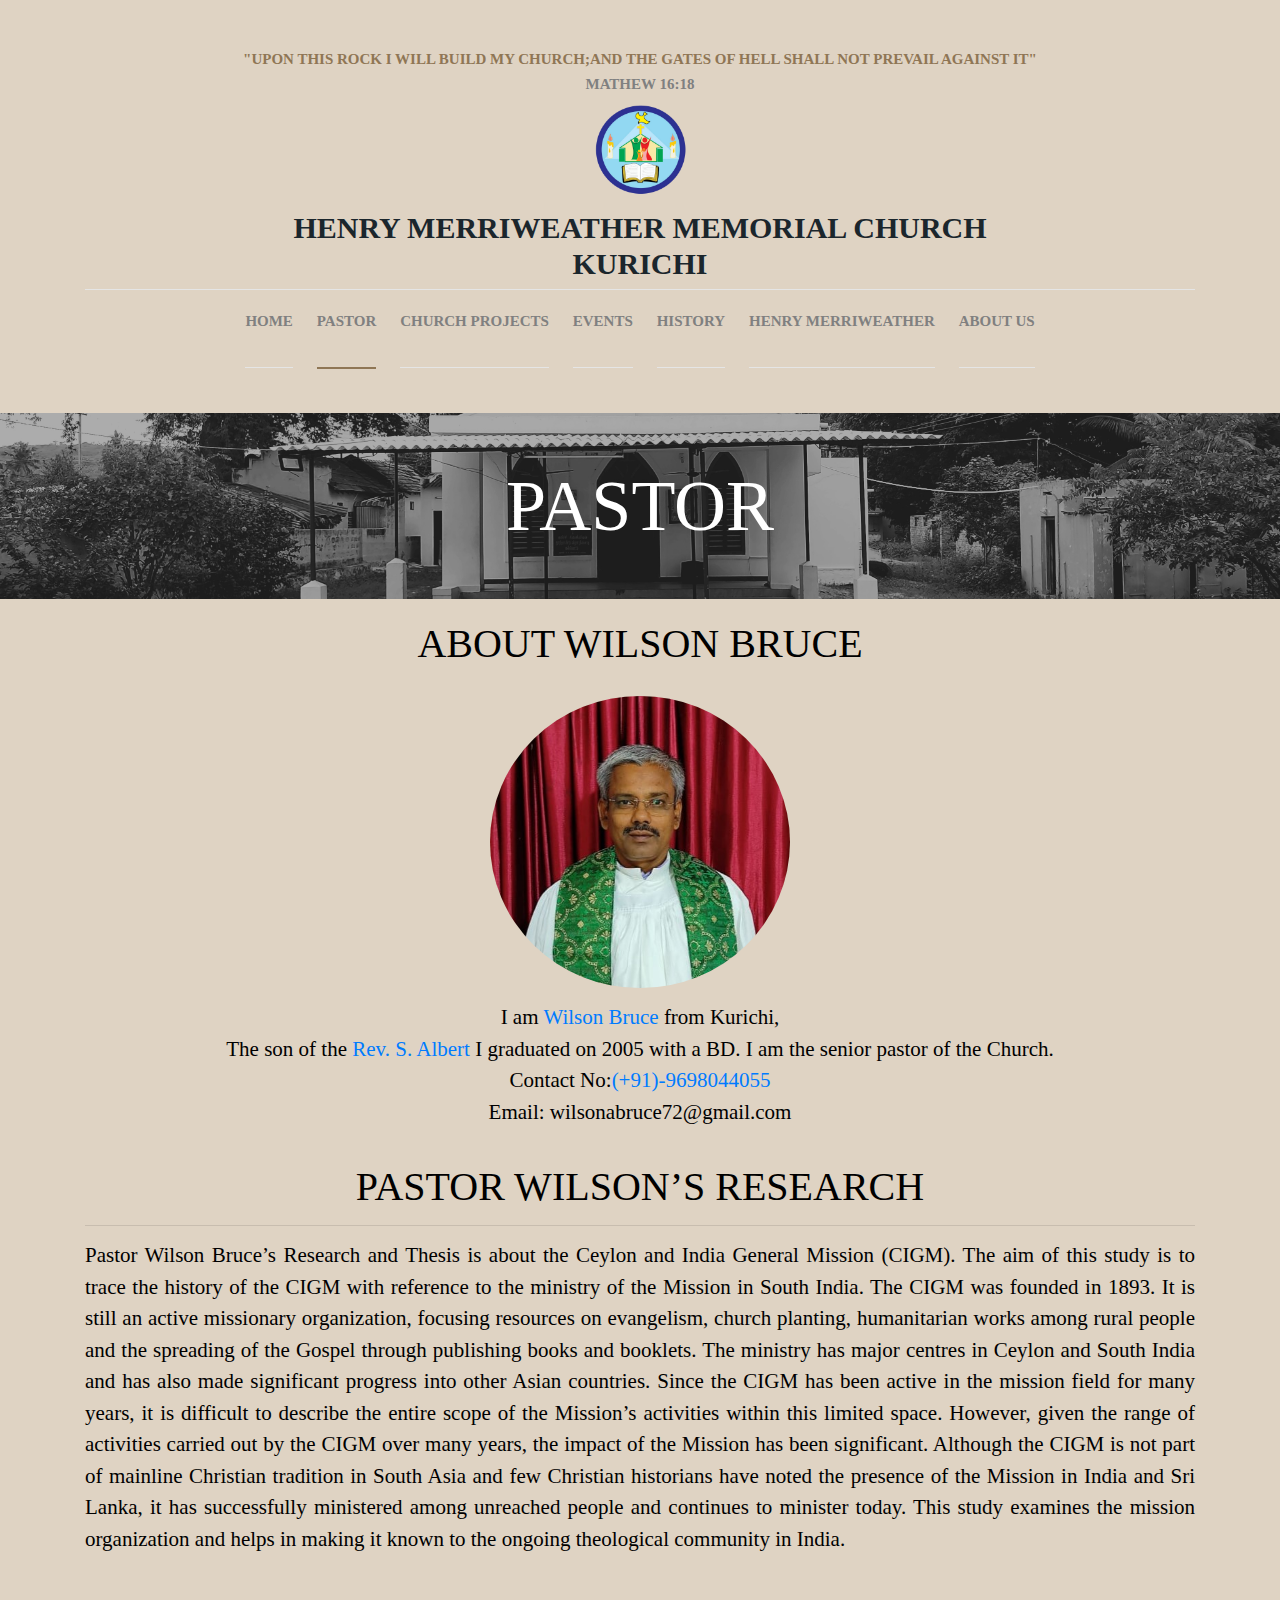
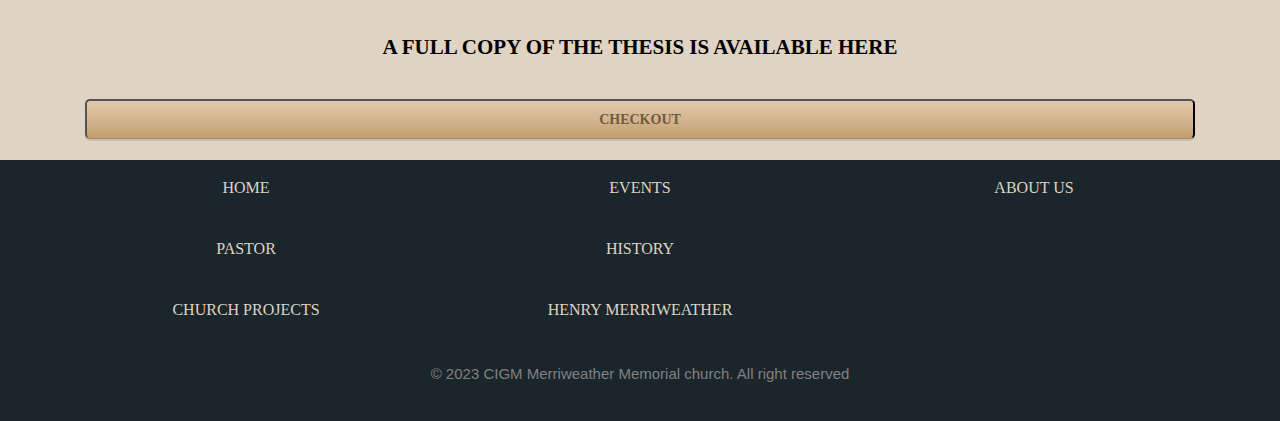
<file: pastor.html>
<!DOCTYPE html>
<html lang="en">

<head>

  <meta charset="UTF-8">
  <meta http-equiv="X-UA-Compatible" content="IE=edge">
  <meta name="viewport" content="width=device-width, initial-scale=1.0,maximum-scale=1">

  <title>Henry Merriweather Memorial church.</title>

  <!-- Loading third party fonts -->
  <link href="fonts/novecento-font/novecento-font.css" rel="stylesheet" type="text/css">
  <link href="fonts/font-awesome.min.css" rel="stylesheet" type="text/css">

  <!-- Loading main css file -->
  <link rel="stylesheet" href="style.css">
 <!-- favicon -->
     <link rel="icon" href="images\favi.jpg" type="image/jpg" sizes="16x16">
  <!--[if lt IE 9]>
		<script src="js/ie-support/html5.js"></script>
		<script src="js/ie-support/respond.js"></script>
		<![endif]-->
  <link rel="stylesheet" href="https://maxcdn.bootstrapcdn.com/bootstrap/4.5.2/css/bootstrap.min.css">
  <script src="https://ajax.googleapis.com/ajax/libs/jquery/3.5.1/jquery.min.js"></script>
  <script src="https://cdnjs.cloudflare.com/ajax/libs/popper.js/1.16.0/umd/popper.min.js"></script>
  <script src="https://maxcdn.bootstrapcdn.com/bootstrap/4.5.2/js/bootstrap.min.js"></script>
    <style>
    		.liststyle{
    font-size: 25px;
  font-weight: bold;
  text-decoration:inherit;
  font-family:serif;
}
.liststyle1{
  font-size: 15px;
  font-weight: bold;
  color:grey;
  text-decoration:inherit;
  font-family:serif;
}
.liststyle2 {
  font-size: 16px;
  font-weight: normal;
  color: #dfd3c3;
  text-decoration: inherit;
  font-family: serif;
}
    </style>
</head>


<body style="background-color:#dfd3c3">
  <div class="site-content">
    <header style="background-color:#dfd3c3" class="site-header">
      <div class="container">
       			<h3 class="liststyle1"  style="text-align:center;color:#8f7655">
					"Upon this rock I will build my church;and the gates of hell shall not prevail against it"  </h3>
				<h5 class="liststyle1"  style="text-align:center;color:grey">mathew 16:18</h5>
				<a onclick="document.getElementById('id01').style.display='block'" class="branding">
					<img src="images/logo.png" alt="" class="logo">

				</a>
					<h3 style="font-weight:bold" class="maintitle">Henry Merriweather Memorial church <br> Kurichi</h3>

        <div class="main-navigation">
          <button class="menu-toggle"><i class="fa fa-bars"></i> Menu</button>
          <ul class="menu">
            <li class="menu-item"><a href="index.html">
                <p class="liststyle1">Home</p>
              </a></li>
            <li class="menu-item current-menu-item"><a href="pastor.html">
                <p class="liststyle1">PASTOR</p>
              </a></li>
            <li class="menu-item"><a href="churchprojects.html">
                <p class="liststyle1">CHURCH PROJECTS</p>
              </a></li>
            <li class="menu-item"><a href="events.html">
                <p class="liststyle1">EVENTS</p>
              </a></li>
            <li class="menu-item"><a href="History.html">
                <p class="liststyle1">HISTORY</p>
              </a></li>
            <li class="menu-item"><a href="henrymerriweather.html">
                <p class="liststyle1">HENRY MERRIWEATHER</p>
              </a></li>
            <li class="menu-item"><a href="Aboutus.html">
                <p class="liststyle1">ABOUT US</p>
              </a></li>
          </ul>
        </div>

        <div class="mobile-navigation"></div>
      </div>
    </header> <!-- .site-header -->

    <div class="page-head" data-bg-image="images/page-head-1.jpg">
      <div class="container">
        <h2 style=" font-family:serif;" class="page-title">Pastor</h2>
      </div>
    </div>
    <br>
    <h1 style="text-align:center" class="alltitle">About Wilson Bruce</h1>
    <br>





<!-- <p class="pastor3">
  <br>
  <img class="img1" src="images\wilsonbruce.png" alt="WILSON BRUCE"> <br>
</p> -->
    <div>
  <p style="text-align:center"><img style="width:300px;border-radius:50%" target="_blank" class="img5" src="images\Wilson.jpg" alt="rev.a.wilson bruce"></p>
      <p style="text-align:center" class="fsize">
        I am <a target="_blank"  href="images\Wilson.jpg">Wilson Bruce</a> from Kurichi,<br>
        The son of the <a href="albert.html">Rev. S. Albert</a>
        I graduated on 2005 with a BD.
        I am the senior pastor of the Church.<br>
        Contact No:<a href="">(+91)-9698044055</a> <br>
        Email: wilsonabruce72@gmail.com</p>
      <br>
    </div>

  </div>
  <div class="row">
    <div class="col-lg-12">
      <div class="container">
        <h1 style="text-align:center"  class="alltitle">Pastor Wilson’s Research</h1>
        <hr>
        <p class="fsize" style="Text-align:justify">Pastor Wilson Bruce’s Research and Thesis is about the Ceylon and India General Mission (CIGM). The aim of this study is to trace the history of the CIGM with reference to the ministry of the
          Mission in South India.
          The CIGM was founded in 1893. It is still an active missionary organization, focusing resources on evangelism, church planting, humanitarian works among rural people and the spreading of the Gospel through publishing books and booklets.
          The ministry has major centres in Ceylon and South India and has also made significant progress into other Asian countries.
          Since the CIGM has been active in the mission field for many years, it is difficult to describe the entire scope of the Mission’s activities within this limited space. However, given the range of activities carried out by the CIGM over many
          years, the impact of the Mission has been significant. Although the CIGM is not part of mainline Christian tradition in South Asia and few Christian historians have noted the presence of the Mission in India and Sri Lanka, it has
          successfully
          ministered among unreached people and continues to minister today.
          This study examines the mission organization and helps in making it known to the ongoing theological community in India.
      </div> <br> <br>
      <br>
      <div class="container">
        <p class="fsize" style="text-align:center"><b>A FULL COPY OF THE THESIS IS AVAILABLE HERE</b>
        </p>
        <br>
        <div class="row">
          <div class="col-lg-12">
            <a target="_blank" href="docs\bruce thesis Revised-converted.pdf"><button type="button" class="button but"><b style="font-family:serif">CHECKOUT</b></button></a>
          </div>

        </div>
      </div>
      <br>
    </div>
  </div>




  <footer style="background-color:#1b262c;height:100%">
    <div style="padding:0 5%" class=row>
      <div style="text-align:center" class="col-md-4">
        <a href="index.html">
          <button style="width:100%" type="button" class="btn btn-outline:dark">
            <p style="padding-top:3%" class="liststyle2">HOME</p>
          </button>
        </a>

        <a href="pastor.html">
          <button style="width:100%" type="button" class="btn btn-outline:dark">
            <p style="padding-top:3%" class="liststyle2">PASTOR</p>
          </button>
        </a>

        <a href="churchprojects.html">
          <button style="width:100%" type="button" class="btn btn-outline:dark">
            <p style="padding-top:3%" class="liststyle2">CHURCH PROJECTS</p>
          </button>
        </a>

      </div>
      <div style="text-align:center" class="col-md-4">
        <a href="events.html">
          <button style="width:100%" type="button" class="btn btn-outline:dark">
            <p style="padding-top:3%" class="liststyle2">EVENTS</p>
          </button>
        </a>

        <a href="History.html">
          <button style="width:100%" type="button" class="btn btn-outline:dark">
            <p style="padding-top:3%" class="liststyle2">HISTORY</p>
          </button>
        </a>

          <a href="henrymerriweather.html">
            <button style="width:100%" type="button" class="btn btn-outline:dark">
              <p style="padding-top:3%" class="liststyle2">HENRY MERRIWEATHER</p>
            </button>

          </a>

      </div>

      <div style="text-align:center" class="col-md-4">
        <a href="Aboutus.html">
          <button style="width:100%" type="button" class="btn btn-outline:dark">
            <p style="padding-top:3%" class="liststyle2">ABOUT US</p>
          </button>
        </a>

      </div>
      <br>
    </div>
<br>

  <p style="text-align:center;color:grey;font-size:15px"><span>&#169;</span> 2023 CIGM Merriweather Memorial church. All right reserved</p>

<br>

  </footer>  <!-- .site-footer -->


</script>
  <script src="js/jquery-1.11.1.min.js"></script>
  <script src="js/plugins.js"></script>
  <script src="js/app.js"></script>

</body>

</html>
</file>
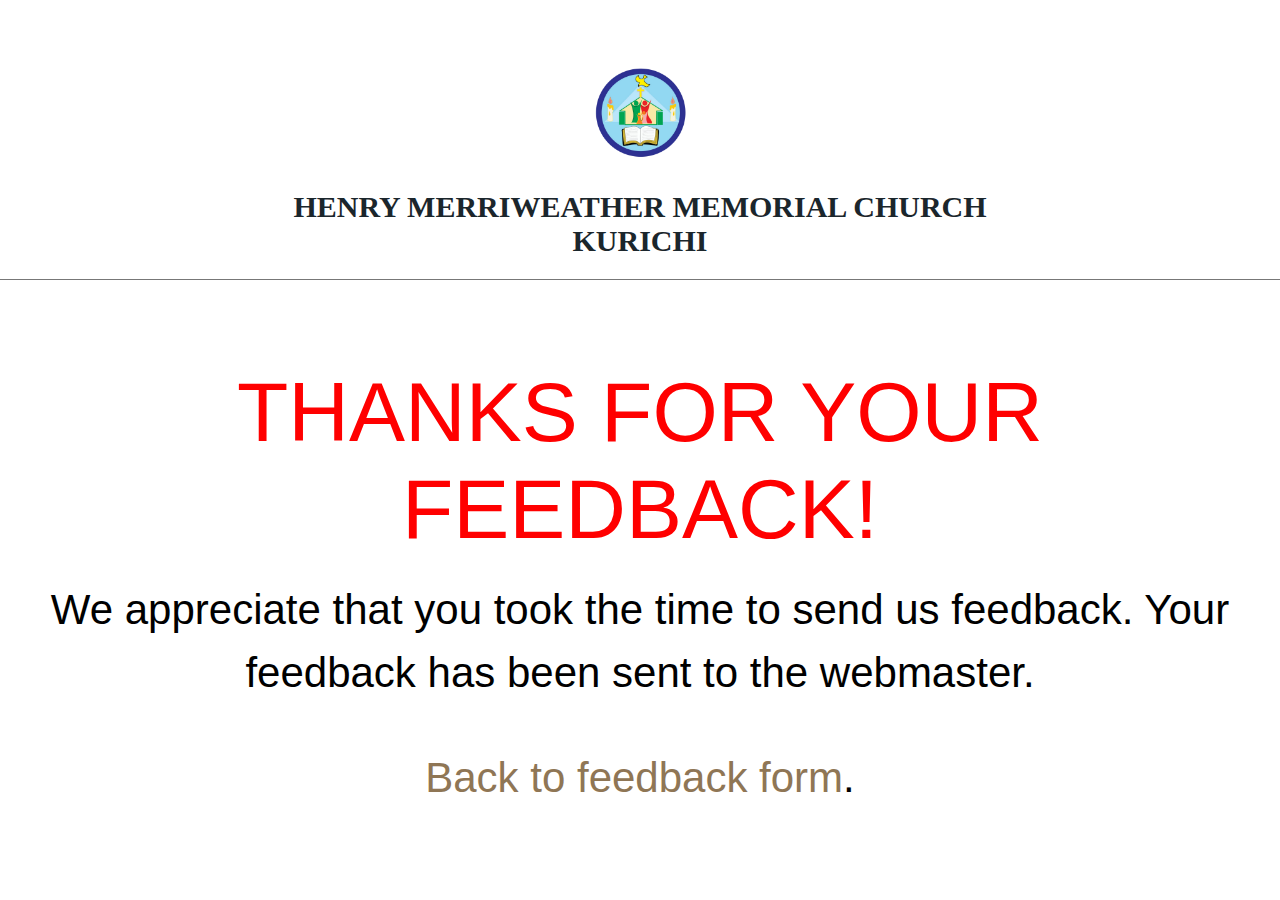
<file: thank_you.html>
<!DOCTYPE html>
<head>
<title>Thank You</title>
<link rel="stylesheet" href="style.css">
	<!-- favicon -->
	<link rel="icon" href="images\favi.jpg" type="image/jpg" sizes="16x16">

	   <style>
    		.liststyle{
    font-size: 25px;
  font-weight: bold;
  text-decoration:inherit;
  font-family:serif;
}
.liststyle1{
  font-size: 15px;
  font-weight:normal;
  color:grey;
  text-decoration:inherit;
  font-family:serif;
}
    </style>
	</head>
	<body style="text-align:center;font-size:300%">
	    <br>
				<a onclick="document.getElementById('id01').style.display='block'" class="branding">
					<img src="images/logo.png" alt="" class="logo">
				</a>
					<h3 style="font-weight:bold" class="maintitle">Henry Merriweather Memorial church <br> Kurichi</h3>
					<hr>
					<br>
  <h1 style="color:red">Thanks for your feedback!</h1>
  <p>We appreciate that you took the time to send us feedback. Your feedback has been sent to the webmaster.</p>
  <p><a href="Aboutus.html">Back to feedback form</a>.</p>



</body>
</file>
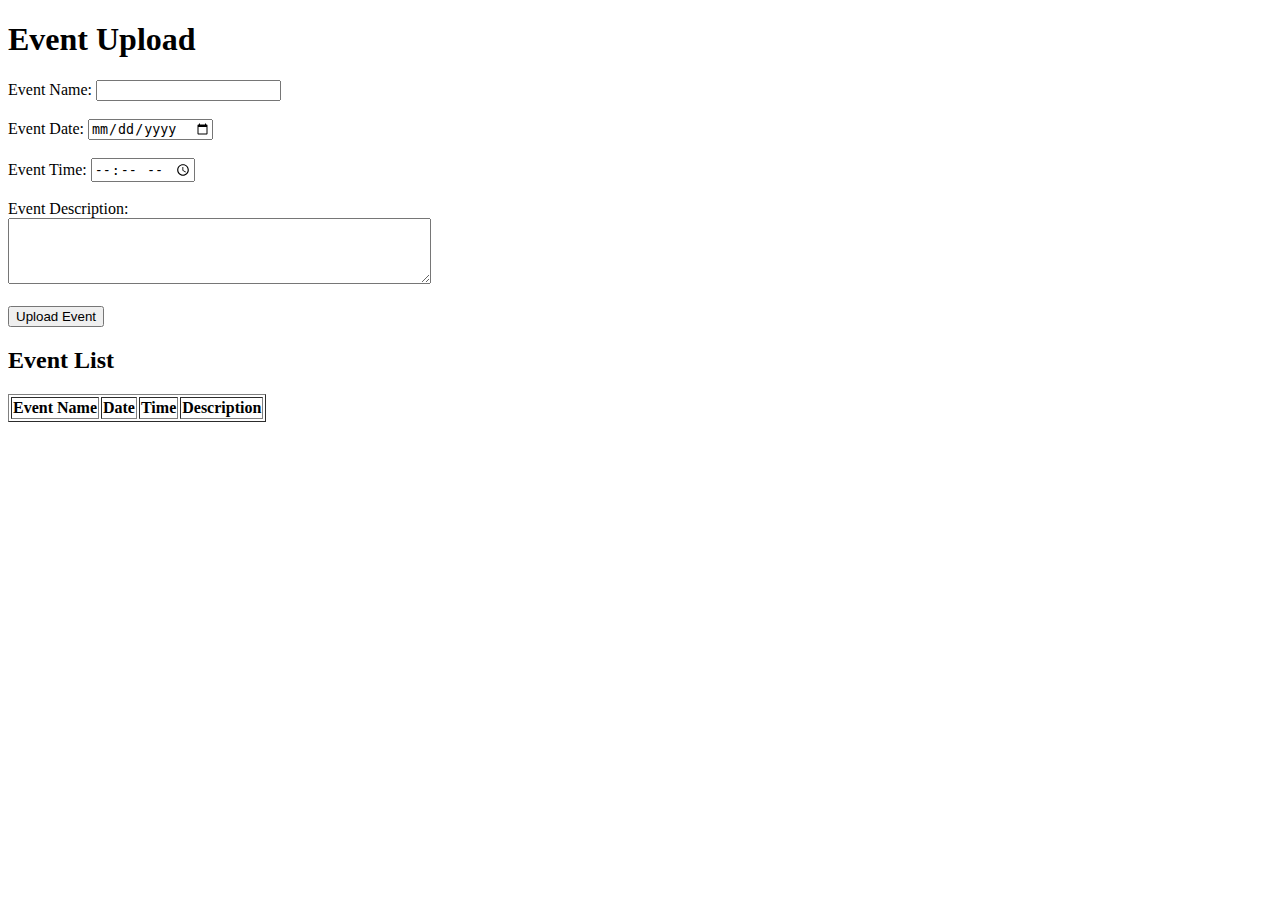
<file: upload.html>
<!DOCTYPE html>
<html lang="en">
<head>
<meta charset="UTF-8">
<meta name="viewport" content="width=device-width, initial-scale=1.0">
<title>Event Upload</title>
</head>
<body>
  <h1>Event Upload</h1>
  <form id="eventForm">
    <label for="eventName">Event Name:</label>
    <input type="text" id="eventName" required><br><br>

    <label for="eventDate">Event Date:</label>
    <input type="date" id="eventDate" required><br><br>

    <label for="eventTime">Event Time:</label>
    <input type="time" id="eventTime" required><br><br>

    <label for="eventDescription">Event Description:</label><br>
    <textarea id="eventDescription" rows="4" cols="50" required></textarea><br><br>

    <input type="button" value="Upload Event" onclick="addEvent()">
  </form>

  <h2>Event List</h2>
  <table id="eventTable" border="1">
    <tr>
      <th>Event Name</th>
      <th>Date</th>
      <th>Time</th>
      <th>Description</th>
    </tr>
  </table>

  <script>
    function addEvent() {
      const eventName = document.getElementById("eventName").value;
      const eventDate = document.getElementById("eventDate").value;
      const eventTime = document.getElementById("eventTime").value;
      const eventDescription = document.getElementById("eventDescription").value;

      const table = document.getElementById("eventTable");
      const newRow = table.insertRow(-1);
      const cell1 = newRow.insertCell(0);
      const cell2 = newRow.insertCell(1);
      const cell3 = newRow.insertCell(2);
      const cell4 = newRow.insertCell(3);

      cell1.innerHTML = eventName;
      cell2.innerHTML = eventDate;
      cell3.innerHTML = eventTime;
      cell4.innerHTML = eventDescription;

      // Clear form fields
      document.getElementById("eventName").value = "";
      document.getElementById("eventDate").value = "";
      document.getElementById("eventTime").value = "";
      document.getElementById("eventDescription").value = "";
    }
  </script>
</body>
</html>
</file>
<file: fonts/novecento-font/novecento-font.css>
/*
 * Web Fonts from fontspring.com
 *
 * All OpenType features and all extended glyphs have been removed.
 * Fully installable fonts can be purchased at http://www.fontspring.com
 *
 * The fonts included in this stylesheet are subject to the End User License you purchased
 * from Fontspring. The fonts are protected under domestic and international trademark and 
 * copyright law. You are prohibited from modifying, reverse engineering, duplicating, or
 * distributing this font software.
 *
 * (c) 2010-2014 Fontspring
 *
 *
 *
 *
 * The fonts included are copyrighted by the vendor listed below.
 *
 * Vendor:      Synthview Type Design
 * License URL: http://www.fontspring.com/licenses/synthview/webfont
 *
 *
 */

@font-face {
    font-family: 'Novecento Sans';
    src: url('Novecentosanswide-Bold-webfont.eot');
    src: url('Novecentosanswide-Bold-webfont.eot?#iefix') format('embedded-opentype'),
         url('Novecentosanswide-Bold-webfont.woff2') format('woff2'),
         url('Novecentosanswide-Bold-webfont.woff') format('woff'),
         url('Novecentosanswide-Bold-webfont.ttf') format('truetype'),
         url('Novecentosanswide-Bold-webfont.svg#novecento_sans_wide_bookbold') format('svg');
    font-weight: 700;
    font-style: normal;

}

@font-face {
    font-family: 'Novecento Sans';
    src: url('Novecentosanswide-Book-webfont.eot');
    src: url('Novecentosanswide-Book-webfont.eot?#iefix') format('embedded-opentype'),
         url('Novecentosanswide-Book-webfont.woff2') format('woff2'),
         url('Novecentosanswide-Book-webfont.woff') format('woff'),
         url('Novecentosanswide-Book-webfont.ttf') format('truetype'),
         url('Novecentosanswide-Book-webfont.svg#novecento_sans_widebook') format('svg');
    font-weight: 300;
    font-style: normal;

}

@font-face {
    font-family: 'Novecento Sans';
    src: url('Novecentosanswide-DemiBold-webfont.eot');
    src: url('Novecentosanswide-DemiBold-webfont.eot?#iefix') format('embedded-opentype'),
         url('Novecentosanswide-DemiBold-webfont.woff2') format('woff2'),
         url('Novecentosanswide-DemiBold-webfont.woff') format('woff'),
         url('Novecentosanswide-DemiBold-webfont.ttf') format('truetype'),
         url('Novecentosanswide-DemiBold-webfont.svg#novecento_sans_widedemibold') format('svg');
    font-weight: 600;
    font-style: normal;

}

@font-face {
    font-family: 'Novecento Sans';
    src: url('Novecentosanswide-Light-webfont.eot');
    src: url('Novecentosanswide-Light-webfont.eot?#iefix') format('embedded-opentype'),
         url('Novecentosanswide-Light-webfont.woff2') format('woff2'),
         url('Novecentosanswide-Light-webfont.woff') format('woff'),
         url('Novecentosanswide-Light-webfont.ttf') format('truetype'),
         url('Novecentosanswide-Light-webfont.svg#novecento_sans_widelight') format('svg');
    font-weight: 200;
    font-style: normal;

}

@font-face {
    font-family: 'Novecento Sans';
    src: url('Novecentosanswide-Medium-webfont.eot');
    src: url('Novecentosanswide-Medium-webfont.eot?#iefix') format('embedded-opentype'),
         url('Novecentosanswide-Medium-webfont.woff2') format('woff2'),
         url('Novecentosanswide-Medium-webfont.woff') format('woff'),
         url('Novecentosanswide-Medium-webfont.ttf') format('truetype'),
         url('Novecentosanswide-Medium-webfont.svg#novecento_sans_widemedium') format('svg');
    font-weight: 500;
    font-style: normal;

}

@font-face {
    font-family: 'Novecento Sans';
    src: url('Novecentosanswide-Normal-webfont.eot');
    src: url('Novecentosanswide-Normal-webfont.eot?#iefix') format('embedded-opentype'),
         url('Novecentosanswide-Normal-webfont.woff2') format('woff2'),
         url('Novecentosanswide-Normal-webfont.woff') format('woff'),
         url('Novecentosanswide-Normal-webfont.ttf') format('truetype'),
         url('Novecentosanswide-Normal-webfont.svg#novecento_sans_widenormal') format('svg');
    font-weight: 400;
    font-style: normal;

}
</file>
<file: style.css>
/*!
 * Project_Name: Compass Starter
 * Author: Ariona, Rian
 * Email: yans_fied[at]yahoo.com
 * Url: http://www.ariona.net
 */
/*===========================================
 * Importing CSS Libraries
 *===========================================*/
article,
aside,
details,
figcaption,
figure,
footer,
header,
hgroup,
nav,
section,
summary {
  display: block; }

audio,
canvas,
video {
  display: inline-block; }

audio:not([controls]) {
  display: none;
  height: 0; }

[hidden], template {
  display: none; }

html {
  background: #fff;
  color: #000;
  -webkit-text-size-adjust: 100%;
  -ms-text-size-adjust: 100%; }

html,
button,
input,
select,
textarea {
  font-family: sans-serif; }

body {
  margin: 0;
 }
a {
  background: transparent; }
  a:focus {
    outline: thin dotted; }
  a:hover, a:active {
    outline: 0; }
    p{
      color:black;
    }

h1 {
  color: black;
  font-size: 2em;
  margin: 0.67em 0; }

h2 {
  font-size: 1.5em;
  margin: 0.83em 0; }

h3 {
  font-size: 1.17em;
  margin: 1em 0; }

h4 {
  font-size: 1em;
  margin: 1.33em 0; }

h5 {
  font-size: 0.83em;
  margin: 1.67em 0;
}
h6 {
  font-size: 0.75em;
  margin: 2.33em 0; }

/* all */
.maintitle{
	font-weight:bold;
	color:#1b262c;
	font-size:30px;
	padding: 0 3%;
	font-family: serif;
}
.alltitle{
	font-size:40px;
	font-family: serif;
	color:black;
}
.fsize{
  font-size: 150%;
  font-family: serif;
  text-align:justify;
}
.fsize1{
    font-size: 110%;
    font-family: serif;
}
/* all */
/* images */
#cf {
  position:relative;
  margin:0 auto;
}

#cf img {
  position:absolute;
  left:0;
  -webkit-transition: opacity 1s ease-in-out;
  -moz-transition: opacity 1s ease-in-out;
  -o-transition: opacity 1s ease-in-out;
  transition: opacity 1s ease-in-out;
}

#cf img.top:hover {
  opacity:0;
}
/* images */
/* needs for ministry and history */
.nfm1{
  margin-left: 75%;
}
.colophon{
text-align: center;
color:#715b3e;;
}
/* needs for ministry and history */

/* pastor */
.pastor1{
  text-align: center;
  margin-top: 40px;
}
.pastor3{
  text-align:center;
margin-top: 40px;
}
.img1{
  margin-left:-3%;
  height: 90%;
  width: 300px;
}
.img2{
  height: 500px;
  width: 100%;
}
.img3{
height:450px;
width: 90%;
margin-left:5%;
}
.img4{
  height:450px;
  width: 90%;
  margin-left:2.5%;
}
.img5{
  width: 75%;
}
.harry{
  height:20%;
}
.rough{
margin-left: 90px;
font-weight:600px;
}
.but{
  width: 100%;
}
/* liststyle */
.liststyle{
    font-size: 25px;
  font-weight: bold;
  text-decoration:inherit;
  font-family:serif;
}
.liststyle1{
  font-size: 15px;
  font-weight: bold;
  color:grey;
  text-decoration:inherit;
  font-family:serif;
}
/* liststyle */


div.ex3 {
  background-color:#dfd3c3;
  width: 90%;
  height: 35%;
  overflow: auto;
}
.img8{
  width:60%;
  height:450px;
}
.res{
  height:100px;
  width:100px;
}
div.containercheck{
  margin-left: 5%;
  height:650px;
}


/* project */
table {
  font-family: arial, sans-serif;
  border-collapse: collapse;
  width: 100%;
}

td, th {
  border: 1px solid #dddddd;
  text-align: left;
  padding: 8px;
}

tr:nth-child(even) {
  background-color: #dddddd;
}
/* project */
.content1 {
  position: absolute;
  bottom: 0;
  background: rgb(0, 0, 0); /* Fallback color */
  background: rgba(0, 0, 0, 0.5); /* Black background with 0.5 opacity */
  color: #f1f1f1;
  width: 50%;
  padding: 2%;
}
.content2 {
  position: absolute;
  top: 0;
  background: rgb(0, 0, 0); /* Fallback color */
  background: rgba(0, 0, 0, 0.5); /* Black background with 0.5 opacity */
  color: #f1f1f1;
  width: 50%;
  padding: 2%;
}

/* checking */
abbr[title] {
  border-bottom: 1px dotted; }

b,
strong {
  font-weight: bold; }

dfn {
  font-style: italic; }

mark {
  background: #ff0;
  color: #000; }


code,
kbd,
pre,
samp {
  font-family: monospace, serif;
  font-size: 1em; }

pre {
  white-space: pre;
  white-space: pre-wrap;
  word-wrap: break-word; }

q {
  quotes: "\201C" "\201D" "\2018" "\2019"; }

q:before,
q:after {
  content: '';
  content: none; }

small {
  font-size: 80%; }

sub,
sup {
  font-size: 75%;
  line-height: 0;
  position: relative;
  vertical-align: baseline; }

sup {
  top: -0.5em; }

sub {
  bottom: -0.25em; }

img {
  border: 0; }

svg:not(:root) {
  overflow: hidden; }

figure {
  margin: 0; }

fieldset {
  border: 1px solid #c0c0c0;
  margin: 0 2px;
  padding: 0.35em 0.625em 0.75em; }

legend {
  border: 0;
  padding: 0;
  white-space: normal; }

button,
input,
select,
textarea {
  font-family: inherit;
  font-size: 100%;
  margin: 0;
  vertical-align: baseline; }

button,
input {
  line-height: normal; }

button,
select {
  text-transform: none; }

button,
html input[type="button"],
input[type="reset"],
input[type="submit"] {
  -webkit-appearance: button;
  cursor: pointer; }

button[disabled],
input[disabled] {
  cursor: default; }

input[type="checkbox"],
input[type="radio"] {
  box-sizing: border-box;
  padding: 0; }

input[type="search"] {
  -webkit-appearance: textfield;
  box-sizing: content-box; }

input[type="search"]::-webkit-search-cancel-button,
input[type="search"]::-webkit-search-decoration {
  -webkit-appearance: none; }

button::-moz-focus-inner, input::-moz-focus-inner {
  border: 0;
  padding: 0; }

textarea {
  overflow: auto;
  vertical-align: top; }

table {
  border-collapse: collapse;
  border-spacing: 0; }

*, *:before, *:after {
  box-sizing: border-box; }

/*
 * Global Styles
 */
html {
  font-size: 14px; }

body {
  background-color:white;
  color: #89837c;
  font-family: arial, sans-serif;
  font-weight: 300;
  line-height: 1.5; }

h1, h2, h3, h4, h5, h6 {
  margin: 0 0 20px;
  font-family: "Novecento Sans", "Raleway", "Noto Sans" "Open Sans", sans-serif;
  font-weight: 500;
  text-transform: uppercase;
  line-height: normal; }

hr {
  border: none;
  border-bottom: 1px solid #777; }

ul, ol {
  margin: 0;
  padding-left: 0; }

a {
  text-decoration: none;
  color: #8f7655; }

address {
  font-style: normal; }

p {
  margin-top: 0; }

form input, form textarea, form select {
  outline: none;
  padding: 10px;
  border-radius: 5px;
  border: none; }
form select {
  -webkit-appearance: none;
  -moz-appearance: none;
  appearance: none;
  border: none; }
form textarea {
  resize: vertical; }
form input[type="submit"], form button, form input[type="reset"] {
  border: none; }

/*
 * Reusable Components Style
 */
.button, form input[type="submit"], form button, form input[type="reset"] {
  display: inline-block;
  background: #e2caae;
  background: -webkit-linear-gradient(#e2caae, #c39f70);
  background: linear-gradient(#e2caae, #c39f70);
  border-bottom: 1px solid #a68861;
  box-shadow: 0 2px 0 rgba(0, 0, 0, 0.1);
  border-radius: 5px;
  padding: 10px 25px;
  border-radius: 5px;
  color: #715b3e;
  text-transform: uppercase;
  font-family: "Novecento Sans", "Raleway", "Noto Sans" "Open Sans", sans-serif;
  font-weight: 400;
  line-height: normal; }
  .button.secondary, form input.secondary[type="submit"], form button.secondary, form input.secondary[type="reset"] {
    background: #e3dfda;
    background: -webkit-linear-gradient(#e3dfda, #d0cbc4);
    background: linear-gradient(#e3dfda, #d0cbc4);
    border-bottom: 1px solid #b1aea8;
    color: #7c7975; }

.container {
  margin-right: auto;
  margin-left: auto;
  padding-left: 15px;
  padding-right: 15px;
  *zoom: 1; }
  .container:after {
    content: " ";
    clear: both;
    display: block;
    overflow: hidden;
    height: 0; }
  @media (min-width: 768px) {
    .container {
      width: 750px; } }
  @media (min-width: 992px) {
    .container {
      width: 970px; } }
  @media (min-width: 1200px) {
    .container {
      width: 1170px; } }

.container-fluid {
  margin-right: auto;
  margin-left: auto;
  padding-left: 15px;
  padding-right: 15px;
  *zoom: 1; }
  .container-fluid:after {
    content: " ";
    clear: both;
    display: block;
    overflow: hidden;
    height: 0; }

.row {
  margin-left: -15px;
  margin-right: -15px;
  *zoom: 1; }
  .row:after {
    content: " ";
    clear: both;
    display: block;
    overflow: hidden;
    height: 0; }

.col-xs-1, .col-sm-1, .col-md-1, .col-lg-1, .col-xs-2, .col-sm-2, .col-md-2, .col-lg-2, .col-xs-3, .col-sm-3, .col-md-3, .col-lg-3, .col-xs-4, .col-sm-4, .col-md-4, .col-lg-4, .col-xs-5, .col-sm-5, .col-md-5, .col-lg-5, .col-xs-6, .col-sm-6, .col-md-6, .col-lg-6, .col-xs-7, .col-sm-7, .col-md-7, .col-lg-7, .col-xs-8, .col-sm-8, .col-md-8, .col-lg-8, .col-xs-9, .col-sm-9, .col-md-9, .col-lg-9, .col-xs-10, .col-sm-10, .col-md-10, .col-lg-10, .col-xs-11, .col-sm-11, .col-md-11, .col-lg-11, .col-xs-12, .col-sm-12, .col-md-12, .col-lg-12 {
  position: relative;
  min-height: 1px;
  padding-left: 15px;
  padding-right: 15px; }

.col-xs-1, .col-xs-2, .col-xs-3, .col-xs-4, .col-xs-5, .col-xs-6, .col-xs-7, .col-xs-8, .col-xs-9, .col-xs-10, .col-xs-11, .col-xs-12 {
  float: left; }

.col-xs-1 {
  width: 8.3333333333%; }

.col-xs-2 {
  width: 16.6666666667%; }

.col-xs-3 {
  width: 25%; }

.col-xs-4 {
  width: 33.3333333333%; }

.col-xs-5 {
  width: 41.6666666667%; }

.col-xs-6 {
  width: 50%; }

.col-xs-7 {
  width: 58.3333333333%; }

.col-xs-8 {
  width: 66.6666666667%; }

.col-xs-9 {
  width: 75%; }

.col-xs-10 {
  width: 83.3333333333%; }

.col-xs-11 {
  width: 91.6666666667%; }

.col-xs-12 {
  width: 100%; }

.col-xs-pull-0 {
  right: auto; }

.col-xs-pull-1 {
  right: 8.3333333333%; }

.col-xs-pull-2 {
  right: 16.6666666667%; }

.col-xs-pull-3 {
  right: 25%; }

.col-xs-pull-4 {
  right: 33.3333333333%; }

.col-xs-pull-5 {
  right: 41.6666666667%; }

.col-xs-pull-6 {
  right: 50%; }

.col-xs-pull-7 {
  right: 58.3333333333%; }

.col-xs-pull-8 {
  right: 66.6666666667%; }

.col-xs-pull-9 {
  right: 75%; }

.col-xs-pull-10 {
  right: 83.3333333333%; }

.col-xs-pull-11 {
  right: 91.6666666667%; }

.col-xs-pull-12 {
  right: 100%; }

.col-xs-push-0 {
  left: auto; }

.col-xs-push-1 {
  left: 8.3333333333%; }

.col-xs-push-2 {
  left: 16.6666666667%; }

.col-xs-push-3 {
  left: 25%; }

.col-xs-push-4 {
  left: 33.3333333333%; }

.col-xs-push-5 {
  left: 41.6666666667%; }

.col-xs-push-6 {
  left: 50%; }

.col-xs-push-7 {
  left: 58.3333333333%; }

.col-xs-push-8 {
  left: 66.6666666667%; }

.col-xs-push-9 {
  left: 75%; }

.col-xs-push-10 {
  left: 83.3333333333%; }

.col-xs-push-11 {
  left: 91.6666666667%; }

.col-xs-push-12 {
  left: 100%; }

.col-xs-offset-0 {
  margin-left: 0%; }

.col-xs-offset-1 {
  margin-left: 8.3333333333%; }

.col-xs-offset-2 {
  margin-left: 16.6666666667%; }

.col-xs-offset-3 {
  margin-left: 25%; }

.col-xs-offset-4 {
  margin-left: 33.3333333333%; }

.col-xs-offset-5 {
  margin-left: 41.6666666667%; }

.col-xs-offset-6 {
  margin-left: 50%; }

.col-xs-offset-7 {
  margin-left: 58.3333333333%; }

.col-xs-offset-8 {
  margin-left: 66.6666666667%; }

.col-xs-offset-9 {
  margin-left: 75%; }

.col-xs-offset-10 {
  margin-left: 83.3333333333%; }

.col-xs-offset-11 {
  margin-left: 91.6666666667%; }

.col-xs-offset-12 {
  margin-left: 100%; }

@media (min-width: 768px) {
  .col-sm-1, .col-sm-2, .col-sm-3, .col-sm-4, .col-sm-5, .col-sm-6, .col-sm-7, .col-sm-8, .col-sm-9, .col-sm-10, .col-sm-11, .col-sm-12 {
    float: left; }

  .col-sm-1 {
    width: 8.3333333333%; }

  .col-sm-2 {
    width: 16.6666666667%; }

  .col-sm-3 {
    width: 25%; }

  .col-sm-4 {
    width: 33.3333333333%; }

  .col-sm-5 {
    width: 41.6666666667%; }

  .col-sm-6 {
    width: 50%; }

  .col-sm-7 {
    width: 58.3333333333%; }

  .col-sm-8 {
    width: 66.6666666667%; }

  .col-sm-9 {
    width: 75%; }

  .col-sm-10 {
    width: 83.3333333333%; }

  .col-sm-11 {
    width: 91.6666666667%; }

  .col-sm-12 {
    width: 100%; }

  .col-sm-pull-0 {
    right: auto; }

  .col-sm-pull-1 {
    right: 8.3333333333%; }

  .col-sm-pull-2 {
    right: 16.6666666667%; }

  .col-sm-pull-3 {
    right: 25%; }

  .col-sm-pull-4 {
    right: 33.3333333333%; }

  .col-sm-pull-5 {
    right: 41.6666666667%; }

  .col-sm-pull-6 {
    right: 50%; }

  .col-sm-pull-7 {
    right: 58.3333333333%; }

  .col-sm-pull-8 {
    right: 66.6666666667%; }

  .col-sm-pull-9 {
    right: 75%; }

  .col-sm-pull-10 {
    right: 83.3333333333%; }

  .col-sm-pull-11 {
    right: 91.6666666667%; }

  .col-sm-pull-12 {
    right: 100%; }

  .col-sm-push-0 {
    left: auto; }

  .col-sm-push-1 {
    left: 8.3333333333%; }

  .col-sm-push-2 {
    left: 16.6666666667%; }

  .col-sm-push-3 {
    left: 25%; }

  .col-sm-push-4 {
    left: 33.3333333333%; }

  .col-sm-push-5 {
    left: 41.6666666667%; }

  .col-sm-push-6 {
    left: 50%; }

  .col-sm-push-7 {
    left: 58.3333333333%; }

  .col-sm-push-8 {
    left: 66.6666666667%; }

  .col-sm-push-9 {
    left: 75%; }

  .col-sm-push-10 {
    left: 83.3333333333%; }

  .col-sm-push-11 {
    left: 91.6666666667%; }

  .col-sm-push-12 {
    left: 100%; }

  .col-sm-offset-0 {
    margin-left: 0%; }

  .col-sm-offset-1 {
    margin-left: 8.3333333333%; }

  .col-sm-offset-2 {
    margin-left: 16.6666666667%; }

  .col-sm-offset-3 {
    margin-left: 25%; }

  .col-sm-offset-4 {
    margin-left: 33.3333333333%; }

  .col-sm-offset-5 {
    margin-left: 41.6666666667%; }

  .col-sm-offset-6 {
    margin-left: 50%; }

  .col-sm-offset-7 {
    margin-left: 58.3333333333%; }

  .col-sm-offset-8 {
    margin-left: 66.6666666667%; }

  .col-sm-offset-9 {
    margin-left: 75%; }

  .col-sm-offset-10 {
    margin-left: 83.3333333333%; }

  .col-sm-offset-11 {
    margin-left: 91.6666666667%; }

  .col-sm-offset-12 {
    margin-left: 100%; } }
@media (min-width: 992px) {
  .col-md-1, .col-md-2, .col-md-3, .col-md-4, .col-md-5, .col-md-6, .col-md-7, .col-md-8, .col-md-9, .col-md-10, .col-md-11, .col-md-12 {
    float: left; }

  .col-md-1 {
    width: 8.3333333333%; }

  .col-md-2 {
    width: 16.6666666667%; }

  .col-md-3 {
    width: 25%; }

  .col-md-4 {
    width: 33.3333333333%; }

  .col-md-5 {
    width: 41.6666666667%; }

  .col-md-6 {
    width: 50%; }

  .col-md-7 {
    width: 58.3333333333%; }

  .col-md-8 {
    width: 66.6666666667%; }

  .col-md-9 {
    width: 75%; }

  .col-md-10 {
    width: 83.3333333333%; }

  .col-md-11 {
    width: 91.6666666667%; }

  .col-md-12 {
    width: 100%; }

  .col-md-pull-0 {
    right: auto; }

  .col-md-pull-1 {
    right: 8.3333333333%; }

  .col-md-pull-2 {
    right: 16.6666666667%; }

  .col-md-pull-3 {
    right: 25%; }

  .col-md-pull-4 {
    right: 33.3333333333%; }

  .col-md-pull-5 {
    right: 41.6666666667%; }

  .col-md-pull-6 {
    right: 50%; }

  .col-md-pull-7 {
    right: 58.3333333333%; }

  .col-md-pull-8 {
    right: 66.6666666667%; }

  .col-md-pull-9 {
    right: 75%; }

  .col-md-pull-10 {
    right: 83.3333333333%; }

  .col-md-pull-11 {
    right: 91.6666666667%; }

  .col-md-pull-12 {
    right: 100%; }

  .col-md-push-0 {
    left: auto; }

  .col-md-push-1 {
    left: 8.3333333333%; }

  .col-md-push-2 {
    left: 16.6666666667%; }

  .col-md-push-3 {
    left: 25%; }

  .col-md-push-4 {
    left: 33.3333333333%; }

  .col-md-push-5 {
    left: 41.6666666667%; }

  .col-md-push-6 {
    left: 50%; }

  .col-md-push-7 {
    left: 58.3333333333%; }

  .col-md-push-8 {
    left: 66.6666666667%; }

  .col-md-push-9 {
    left: 75%; }

  .col-md-push-10 {
    left: 83.3333333333%; }

  .col-md-push-11 {
    left: 91.6666666667%; }

  .col-md-push-12 {
    left: 100%; }

  .col-md-offset-0 {
    margin-left: 0%; }

  .col-md-offset-1 {
    margin-left: 8.3333333333%; }

  .col-md-offset-2 {
    margin-left: 16.6666666667%; }

  .col-md-offset-3 {
    margin-left: 25%; }

  .col-md-offset-4 {
    margin-left: 33.3333333333%; }

  .col-md-offset-5 {
    margin-left: 41.6666666667%; }

  .col-md-offset-6 {
    margin-left: 50%; }

  .col-md-offset-7 {
    margin-left: 58.3333333333%; }

  .col-md-offset-8 {
    margin-left: 66.6666666667%; }

  .col-md-offset-9 {
    margin-left: 75%; }

  .col-md-offset-10 {
    margin-left: 83.3333333333%; }

  .col-md-offset-11 {
    margin-left: 91.6666666667%; }

  .col-md-offset-12 {
    margin-left: 100%; } }
@media (min-width: 1200px) {
  .col-lg-1, .col-lg-2, .col-lg-3, .col-lg-4, .col-lg-5, .col-lg-6, .col-lg-7, .col-lg-8, .col-lg-9, .col-lg-10, .col-lg-11, .col-lg-12 {
    float: left; }

  .col-lg-1 {
    width: 8.3333333333%; }

  .col-lg-2 {
    width: 16.6666666667%; }

  .col-lg-3 {
    width: 25%; }

  .col-lg-4 {
    width: 33.3333333333%; }

  .col-lg-5 {
    width: 41.6666666667%; }

  .col-lg-6 {
    width: 50%; }

  .col-lg-7 {
    width: 58.3333333333%; }

  .col-lg-8 {
    width: 66.6666666667%; }

  .col-lg-9 {
    width: 75%; }

  .col-lg-10 {
    width: 83.3333333333%; }

  .col-lg-11 {
    width: 91.6666666667%; }

  .col-lg-12 {
    width: 100%; }

  .col-lg-pull-0 {
    right: auto; }

  .col-lg-pull-1 {
    right: 8.3333333333%; }

  .col-lg-pull-2 {
    right: 16.6666666667%; }

  .col-lg-pull-3 {
    right: 25%; }

  .col-lg-pull-4 {
    right: 33.3333333333%; }

  .col-lg-pull-5 {
    right: 41.6666666667%; }

  .col-lg-pull-6 {
    right: 50%; }

  .col-lg-pull-7 {
    right: 58.3333333333%; }

  .col-lg-pull-8 {
    right: 66.6666666667%; }

  .col-lg-pull-9 {
    right: 75%; }

  .col-lg-pull-10 {
    right: 83.3333333333%; }

  .col-lg-pull-11 {
    right: 91.6666666667%; }

  .col-lg-pull-12 {
    right: 100%; }

  .col-lg-push-0 {
    left: auto; }

  .col-lg-push-1 {
    left: 8.3333333333%; }

  .col-lg-push-2 {
    left: 16.6666666667%; }

  .col-lg-push-3 {
    left: 25%; }

  .col-lg-push-4 {
    left: 33.3333333333%; }

  .col-lg-push-5 {
    left: 41.6666666667%; }

  .col-lg-push-6 {
    left: 50%; }

  .col-lg-push-7 {
    left: 58.3333333333%; }

  .col-lg-push-8 {
    left: 66.6666666667%; }

  .col-lg-push-9 {
    left: 75%; }

  .col-lg-push-10 {
    left: 83.3333333333%; }

  .col-lg-push-11 {
    left: 91.6666666667%; }

  .col-lg-push-12 {
    left: 100%; }

  .col-lg-offset-0 {
    margin-left: 0%; }

  .col-lg-offset-1 {
    margin-left: 8.3333333333%; }

  .col-lg-offset-2 {
    margin-left: 16.6666666667%; }

  .col-lg-offset-3 {
    margin-left: 25%; }

  .col-lg-offset-4 {
    margin-left: 33.3333333333%; }

  .col-lg-offset-5 {
    margin-left: 41.6666666667%; }

  .col-lg-offset-6 {
    margin-left: 50%; }

  .col-lg-offset-7 {
    margin-left: 58.3333333333%; }

  .col-lg-offset-8 {
    margin-left: 66.6666666667%; }

  .col-lg-offset-9 {
    margin-left: 75%; }

  .col-lg-offset-10 {
    margin-left: 83.3333333333%; }

  .col-lg-offset-11 {
    margin-left: 91.6666666667%; }

  .col-lg-offset-12 {
    margin-left: 100%; } }
@-ms-viewport {
  width: device-width; }
.visible-xs, .visible-sm, .visible-md, .visible-lg {
  display: none !important; }

.visible-xs-block,
.visible-xs-inline,
.visible-xs-inline-block,
.visible-sm-block,
.visible-sm-inline,
.visible-sm-inline-block,
.visible-md-block,
.visible-md-inline,
.visible-md-inline-block,
.visible-lg-block,
.visible-lg-inline,
.visible-lg-inline-block {
  display: none !important; }

@media (max-width: 767px) {
  .visible-xs {
    display: block !important; }

  table.visible-xs {
    display: table; }

  tr.visible-xs {
    display: table-row !important; }

  th.visible-xs,
  td.visible-xs {
    display: table-cell !important; } }
@media (max-width: 767px) {
  .visible-xs-block {
    display: block !important; } }

@media (max-width: 767px) {
  .visible-xs-inline {
    display: inline !important; } }

@media (max-width: 767px) {
  .visible-xs-inline-block {
    display: inline-block !important; } }

@media (min-width: 768px) and (max-width: 991px) {
  .visible-sm {
    display: block !important; }

  table.visible-sm {
    display: table; }

  tr.visible-sm {
    display: table-row !important; }

  th.visible-sm,
  td.visible-sm {
    display: table-cell !important; } }
@media (min-width: 768px) and (max-width: 991px) {
  .visible-sm-block {
    display: block !important; } }

@media (min-width: 768px) and (max-width: 991px) {
  .visible-sm-inline {
    display: inline !important; } }

@media (min-width: 768px) and (max-width: 991px) {
  .visible-sm-inline-block {
    display: inline-block !important; } }

@media (min-width: 992px) and (max-width: 1199px) {
  .visible-md {
    display: block !important; }

  table.visible-md {
    display: table; }

  tr.visible-md {
    display: table-row !important; }

  th.visible-md,
  td.visible-md {
    display: table-cell !important; } }
@media (min-width: 992px) and (max-width: 1199px) {
  .visible-md-block {
    display: block !important; } }

@media (min-width: 992px) and (max-width: 1199px) {
  .visible-md-inline {
    display: inline !important; } }

@media (min-width: 992px) and (max-width: 1199px) {
  .visible-md-inline-block {
    display: inline-block !important; } }

@media (min-width: 1200px) {
  .visible-lg {
    display: block !important; }

  table.visible-lg {
    display: table; }

  tr.visible-lg {
    display: table-row !important; }

  th.visible-lg,
  td.visible-lg {
    display: table-cell !important; } }
@media (min-width: 1200px) {
  .visible-lg-block {
    display: block !important; } }

@media (min-width: 1200px) {
  .visible-lg-inline {
    display: inline !important; } }

@media (min-width: 1200px) {
  .visible-lg-inline-block {
    display: inline-block !important; } }

@media (max-width: 767px) {
  .hidden-xs {
    display: none !important; } }
@media (min-width: 768px) and (max-width: 991px) {
  .hidden-sm {
    display: none !important; } }
@media (min-width: 992px) and (max-width: 1199px) {
  .hidden-md {
    display: none !important; } }
@media (min-width: 1200px) {
  .hidden-lg {
    display: none !important; } }
.visible-print {
  display: none !important; }

@media print {
  .visible-print {
    display: block !important; }

  table.visible-print {
    display: table; }

  tr.visible-print {
    display: table-row !important; }

  th.visible-print,
  td.visible-print {
    display: table-cell !important; } }
.visible-print-block {
  display: none !important; }
  @media print {
    .visible-print-block {
      display: block !important; } }

.visible-print-inline {
  display: none !important; }
  @media print {
    .visible-print-inline {
      display: inline !important; } }

.visible-print-inline-block {
  display: none !important; }
  @media print {
    .visible-print-inline-block {
      display: inline-block !important; } }

@media print {
  .hidden-print {
    display: none !important; } }
/*
 * Header Styles
 */
.site-header {
  position: relative;
  z-index: 999;
  background-color:white;
  text-align: center;
  padding: 50px 0 30px; }

.branding {
  text-align: center; }
  .branding .logo {
    width: 100px;
    margin-bottom: 10px; }
  .branding .site-title {
    color: #8f7655;
    font-size: 20px;
    font-size: 1em; }

.main-navigation {
  border-top: 1px solid #e5e5e5; }
  .main-navigation .menu-toggle {
    border: none;
    background: none;
    padding: 20px;
    display: none;
    font-family: "Novecento Sans", "Raleway", "Noto Sans" "Open Sans", sans-serif;
    text-transform: uppercase;
    outline: none; }
    @media screen and (max-width: 990px) {
      .main-navigation .menu-toggle {
        display: inline-block; } }
  .main-navigation .menu {
    list-style: none; }
    @media screen and (max-width: 990px) {
      .main-navigation .menu {
        display: none; } }
    .main-navigation .menu .menu-item {
      display: inline-block;
      margin: 0 10px; }
      .main-navigation .menu .menu-item a {
        display: block;
        padding: 20px 0;
        text-transform: uppercase;
        font-family: "Novecento Sans", "Raleway", "Noto Sans" "Open Sans", sans-serif;
        font-weight: 400;
        font-size: 18px;
        font-size: 1.2857142857em;
        border-bottom: 1px solid #e5e5e5;
        -webkit-transition: .3s ease;
                transition: .3s ease; }
        .main-navigation .menu .menu-item a small {
          display: block;
          color: #a59e95;
          font-weight: 300;
          font-size: 10px;
          font-size: 0.7142857143rem; }
      .main-navigation .menu .menu-item.current-menu-item a, .main-navigation .menu .menu-item:hover a {
        border-bottom-color: #8f7655;
        border-width: 2px; }

.mobile-navigation {
  padding: 30px 0;
  display: none; }
  @media screen and (min-width: 991px) {
    .mobile-navigation {
      display: none !important; } }
  .mobile-navigation .menu {
    list-style: none; }
    .mobile-navigation .menu .menu-item {
      border-bottom: 1px solid #e5e5e5; }
      .mobile-navigation .menu .menu-item:first-child {
        border-top: 1px solid #e5e5e5; }
    .mobile-navigation .menu a {
      font-family: "Novecento Sans", "Raleway", "Noto Sans" "Open Sans", sans-serif;
      text-transform: uppercase;
      font-weight: 400;
      display: block;
      padding: 10px 20px; }
      .mobile-navigation .menu a small {
        display: block;
        color: #a59e95; }

.hero {
  position: relative; }
  .hero .slides {
    list-style: none;
    *zoom: 1; }
    .hero .slides:after {
      content: " ";
      clear: both;
      display: block;
      overflow: hidden;
      height: 0; }
    .hero .slides li {
      background-size: cover;
      width: 100%;
      margin-right: -100%;
      float: left;
      min-height: 650px;
      padding: 150px 0; }
    .hero .slides .slide-content {
      text-align: center;
      font-family: "Novecento Sans", "Raleway", "Noto Sans" "Open Sans", sans-serif;
      text-transform: uppercase;
      color: white; }
    .hero .slides .slide-subtitle {
      padding-top: 100px;
      color: #000000;
      font-size: 50px;
      font-size: 2.1428571429em;
      font-weight: 700;
      margin-bottom: 10px;
      display: block; }
    .hero .slides .slide-title {
      color: black;
      font-size: 60px;
      font-size: 4.2857142857em;
      font-weight: 100;
      margin-bottom: 50px; }
    .hero .slides .button, .hero .slides form input[type="submit"], form .hero .slides input[type="submit"], .hero .slides form button, form .hero .slides button, .hero .slides form input[type="reset"], form .hero .slides input[type="reset"] {
      position: relative;
      height: 50px;
      background: url(images/button-bg.png);
      padding: 15px 10px 15px 25px;
      border-bottom: none;
      box-shadow: none;
      border-radius: 0;
      font-size: 18px;
      font-size: 1.2857142857em; }
      .hero .slides .button:after, .hero .slides form input[type="submit"]:after, form .hero .slides input[type="submit"]:after, .hero .slides form button:after, form .hero .slides button:after, .hero .slides form input[type="reset"]:after, form .hero .slides input[type="reset"]:after {
        content: " ";
        height: 50px;
        width: 13px;
        background: url(images/button-bg-right.png) no-repeat;
        position: absolute;
        top: 0;
        left: 100%; }
  .hero .flex-control-nav {
    position: absolute;
    width: 100%;
    left: 0;
    bottom: 20px;
    z-index: 9;
    text-align: center; }
    .hero .flex-control-nav li {
      display: inline-block;
      margin: 0 5px; }
    .hero .flex-control-nav a {
      display: block;
      width: 18px;
      height: 20px;
      background: url(images/pagination.png);
      overflow: hidden;
      text-indent: -999px;
      cursor: pointer; }
      .hero .flex-control-nav a.flex-active {
        background: url(images/pagination-current.png); }

.page-head {
  background-size: cover;
  padding: 50px;
  text-align: center; }
  .page-head .page-title {
    font-weight: 100;
    font-size: 72px;
    font-size: 5.1428571429em;
    margin-bottom: 0;
    color: white;
    word-break: break-word; }
    @media screen and (max-width: 640px) {
      .page-head .page-title {
        font-size: 48px;
        font-size: 3.4285714286em; } }

.fullwidth-block {
  padding: 50px 0; }
  .fullwidth-block .section-title {
    font-size: 24px;
    font-size: 1.7142857143em;
    text-transform: uppercase;
    color: #544531; }

.news {
  text-align: center;
  margin-bottom: 30px; }
  .news .news-image {
    width: 100%;
    max-width: 100%;
    height: auto;
    margin-bottom: 20px; }
  .news .news-title {
    font-size: 14px;
    font-size: 1em;
    margin: 0 0 10px; }
  .news .date {
    color: #a59e95;
    font-size: 12px;
    font-size: 0.8571428571em;
    font-family: "Novecento Sans", "Raleway", "Noto Sans" "Open Sans", sans-serif;
    text-transform: lowercase; }
    .news .date .fa {
      font-size: 16px;
      font-size: 1.1428571429rem;
      margin-right: 5px; }

.event-list {
  list-style: none;
  margin-bottom: 30px; }
  .event-list li {
    padding: 10px 50% 10px 0;
    padding-right: 50%;
    position: relative;
    border-bottom: 1px solid #e5e5e5; }
    .event-list li:first-child {
      border-top: 1px solid #e5e5e5; }
  .event-list .event-title {
    display: inline-block;
    margin-bottom: 0;
    font-size: 14px;
    font-size: 1em; }
  .event-list .event-meta {
    position: absolute;
    width: 50%;
    right: 0;
    color: #a59e95;
    font-size: 12px;
    font-size: 0.8571428571em;
    font-weight: 400;
    text-transform: uppercase;
    font-family: "Novecento Sans", "Raleway", "Noto Sans" "Open Sans", sans-serif;
    text-transform: lowercase;
    *zoom: 1; }
    .event-list .event-meta:after {
      content: " ";
      clear: both;
      display: block;
      overflow: hidden;
      height: 0; }
    .event-list .event-meta span {
      width: 50%;
      float: left;
      font-size: 12px;
      font-size: 0.8571428571rem; }
      .event-list .event-meta span .fa {
        margin-right: 5px; }
  .event-list.large li {
    padding: 20px 0; }
  .event-list.large .event-title {
    display: block;
    margin-bottom: 10px; }
  .event-list.large .event-meta {
    position: relative;
    margin-bottom: 20px;
    display: block; }
    .event-list.large .event-meta span {
      width: auto;
      margin-right: 30px; }
    .event-list.large .event-meta .date {
      width: 150px; }

.text-center {
  text-align: center; }

.text-right {
  text-align: right; }

.seremon-list {
  list-style: none;
  margin-bottom: 30px; }
  .seremon-list li {
    padding: 10px 0 10px 80px;
    position: relative;
    border-bottom: 1px solid #e5e5e5;
    min-height: 70px; }
    .seremon-list li:first-child {
      border-top: 1px solid #e5e5e5; }
  .seremon-list img {
    position: absolute;
    left: 0;
    top: 10px; }
  .seremon-list .seremon-title {
    margin-bottom: 10px;
    font-size: 14px;
    font-size: 1em; }
  .seremon-list .seremon-meta {
    font-size: 12px;
    font-size: 0.8571428571em;
    color: #a59e95;
    font-family: "Novecento Sans", "Raleway", "Noto Sans" "Open Sans", sans-serif;
    text-transform: lowercase; }
    .seremon-list .seremon-meta .pastor {
      margin-bottom: 5px; }
    .seremon-list .seremon-meta .fa {
      width: 20px; }
  .seremon-list.large li {
    padding-left: 140px;
    min-height: 150px; }
  .seremon-list.large .seremon-meta .pastor, .seremon-list.large .seremon-meta .date {
    display: inline-block;
    margin-right: 20px; }

.family {
  width: 33.333%;
  float: left;
  padding: 0 15px;
  text-align: center;
  margin-bottom: 30px; }
  @media screen and (max-width: 640px) {
    .family {
      width: 50%; } }
  @media screen and (max-width: 480px) {
    .family {
      width: 100%; } }
  .family .family-image {
    width: 100%;
    height: auto;
    max-width: 100%;
    margin-bottom: 10px; }
  .family .family-name {
    margin-bottom: 5px;
    font-size: 14px;
    font-size: 1em;
    font-weight: 600; }

.sidebar .widget {
  margin-bottom: 40px; }
  .sidebar .widget .widget-title {
    color: #544531;
    font-size: 18px;
    font-size: 1.2857142857em;
    font-weight: 600; }

.arrow {
  list-style-image: url(images/arrow.png);
  list-style-position: inside; }
  .arrow li {
    padding: 10px 0;
    border-bottom: 1px solid #e5e5e5; }
    .arrow li a {
      display: block;
      color: #89837c;
      -webkit-transition: .3s ease;
              transition: .3s ease; }
      .arrow li a:hover {
        color: #8f7655; }

/*
 * Footer Styles
 */
.site-footer {
  background: #363641;
  padding: 50px 0;
  color: #acacb1; }
  .site-footer .widget {
    margin-bottom: 30px; }
    .site-footer .widget .widget-title {
      color: #dcc2a0;
      font-size: 18px;
      font-size: 1.2857142857em; }

ul.address {
  list-style: none; }
  ul.address .fa {
    width: 20px;
    text-align: center;
    color: #dcc2a0; }

ul.bullet {
  list-style-image: url(images/bullet.png);
  list-style-position: inside; }
  ul.bullet li {
    padding: 10px 0;
    border-bottom: 1px solid rgba(255, 255, 255, 0.1); }
    ul.bullet li a {
      color: #acacb1; }
      ul.bullet li a:hover {
        color: #8f7655; }

.contact-form input:not([type="submit"]), .contact-form textarea {
  margin-bottom: 20px;
  width: 100%;
  background: #292932;
  padding: 15px;
  color: #acacb1;
  box-shadow: inset 0 2px 2px rgba(0, 0, 0, 0.2); }
.contact-form textarea {
  min-height: 150px; }
</file>
